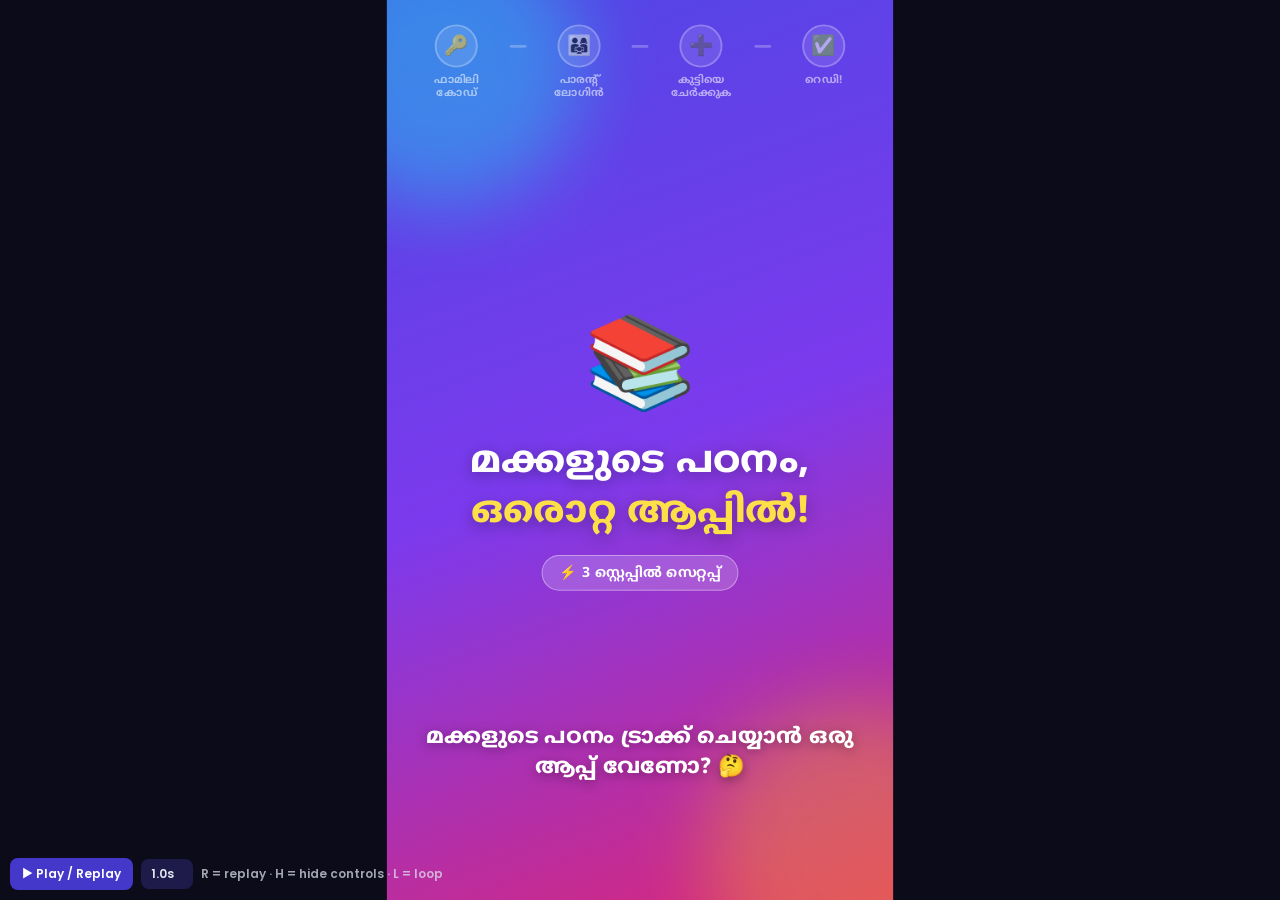
<file: promo-reels/reel-01-family-setup.html>
<!DOCTYPE html>
<html lang="ml">
<head>
<meta charset="UTF-8" />
<meta name="viewport" content="width=device-width, initial-scale=1" />
<title>Reel 01 – Family Setup Workflow (15s, 9:16)</title>
<link rel="preconnect" href="https://fonts.googleapis.com" />
<link href="https://fonts.googleapis.com/css2?family=Noto+Sans+Malayalam:wght@500;700;800&family=Poppins:wght@500;600;700;800&display=swap" rel="stylesheet" />
<style>
  * { box-sizing: border-box; margin: 0; padding: 0; }
  html, body { width: 100%; height: 100%; background: #0b0b1a; overflow: hidden; }
  body { font-family: 'Poppins', 'Noto Sans Malayalam', 'Nirmala UI', system-ui, sans-serif; }
  .ml { font-family: 'Noto Sans Malayalam', 'Nirmala UI', 'Poppins', sans-serif; }

  #wrap { position: fixed; inset: 0; display: flex; align-items: center; justify-content: center; }
  #stage {
    width: 540px; height: 960px; position: relative; overflow: hidden; flex: none;
    background: linear-gradient(160deg, #4f46e5 0%, #7c3aed 50%, #db2777 100%);
    transform-origin: center center;
  }
  .blob { position: absolute; border-radius: 50%; filter: blur(40px); opacity: .45; }
  .b1 { width: 300px; height: 300px; background: #22d3ee; top: -80px; left: -90px; animation: drift 6s ease-in-out infinite alternate; }
  .b2 { width: 320px; height: 320px; background: #facc15; bottom: -110px; right: -120px; opacity: .3; animation: drift 7s ease-in-out infinite alternate-reverse; }
  @keyframes drift { to { transform: translate(40px, 30px) scale(1.1); } }

  /* ---------- Workflow strip ---------- */
  #flow { position: absolute; top: 26px; left: 18px; right: 18px; display: flex; align-items: flex-start; z-index: 5; }
  .fs { flex: 1; text-align: center; color: #fff; opacity: 0; transform: translateY(-14px); transition: opacity .4s, transform .4s; }
  #flow.show .fs { opacity: .55; transform: none; }
  #flow.show .fs:nth-child(3) { transition-delay: .15s; }
  #flow.show .fs:nth-child(5) { transition-delay: .3s; }
  #flow.show .fs:nth-child(7) { transition-delay: .45s; }
  .fs .dot { width: 46px; height: 46px; margin: 0 auto 6px; border-radius: 50%; background: rgba(255,255,255,.2);
    border: 2px solid rgba(255,255,255,.5); display: flex; align-items: center; justify-content: center; font-size: 21px; transition: all .35s; }
  .fs .lb { font-size: 11.5px; font-weight: 700; line-height: 1.25; }
  #flow.show .fs.on { opacity: 1; }
  .fs.on .dot { background: #fff; border-color: #fff; transform: scale(1.18); box-shadow: 0 0 0 6px rgba(255,255,255,.25), 0 0 24px rgba(255,255,255,.7); }
  #flow.show .fs.done { opacity: .95; }
  .fs.done .dot { background: #22c55e; border-color: #bbf7d0; }
  .ln { flex: 0 0 18px; height: 3px; margin-top: 22px; background: rgba(255,255,255,.25); border-radius: 3px; transition: background .4s; }
  .ln.on { background: #fff; }

  /* ---------- Phone ---------- */
  #phone { position: absolute; left: 50%; top: 126px; width: 318px; height: 620px; margin-left: -159px;
    background: #0f0f17; border-radius: 46px; padding: 10px; z-index: 4;
    box-shadow: 0 30px 60px rgba(0,0,0,.45), inset 0 0 0 2px #2a2a3a;
    opacity: 0; transform: translateY(60px) scale(.92); transition: opacity .5s, transform .6s cubic-bezier(.34,1.4,.64,1); }
  #phone.show { opacity: 1; transform: none; }
  .notch { position: absolute; top: 18px; left: 50%; width: 92px; height: 24px; margin-left: -46px; background: #0f0f17; border-radius: 20px; z-index: 30; }
  #screen { position: relative; width: 100%; height: 100%; border-radius: 36px; background: #f4f6fb; overflow: hidden; }

  .scr { position: absolute; inset: 0; padding: 48px 15px 15px; opacity: 0; transform: translateX(40px); transition: opacity .4s, transform .4s; }
  .scr.show { opacity: 1; transform: none; }
  .scr.out { opacity: 0; transform: translateX(-40px); }

  .app-h { text-align: center; margin-bottom: 10px; }
  .logo { font-weight: 800; color: #3730a3; font-size: 16px; }
  .sub { font-size: 9.5px; color: #64748b; margin-top: 2px; }
  .tabs { display: flex; background: #e2e8f0; border-radius: 10px; padding: 3px; margin-bottom: 12px; }
  .tab { flex: 1; text-align: center; padding: 7px 0; font-size: 11.5px; border-radius: 8px; color: #475569; font-weight: 600; }
  .tab.on { background: #fff; color: #4338ca; box-shadow: 0 1px 4px rgba(0,0,0,.08); }
  .card { background: #fff; border-radius: 16px; padding: 14px; box-shadow: 0 4px 16px rgba(15,23,42,.08); }
  .lbl { font-size: 12px; font-weight: 700; color: #0f172a; margin-bottom: 8px; }
  .hint-s { font-size: 9.5px; color: #64748b; margin-top: 6px; text-align: center; }
  .input { height: 48px; border: 2px solid #c7d2fe; border-radius: 12px; display: flex; align-items: center; justify-content: center;
    font-size: 22px; letter-spacing: 4px; font-weight: 800; color: #1e1b4b; background: #f8fafc; transition: all .2s; }
  .input.focus, .fi.focus { border-color: #4f46e5 !important; box-shadow: 0 0 0 4px rgba(79,70,229,.16); }
  .caret { display: none; width: 2px; height: 24px; background: #4f46e5; margin-left: 3px; animation: blink 1s steps(1) infinite; }
  .focus .caret { display: inline-block; }
  @keyframes blink { 50% { opacity: 0; } }
  .ph { color: #94a3b8; font-weight: 500; font-size: 13px; letter-spacing: 0; }
  .btn { margin-top: 12px; height: 44px; border-radius: 12px; background: #4338ca; color: #fff; font-weight: 700; font-size: 13.5px;
    display: flex; align-items: center; justify-content: center; transition: transform .15s, filter .15s; }
  .btn.green { background: #16a34a; }
  .press { transform: scale(.93) !important; filter: brightness(1.2); }

  .fam { background: linear-gradient(90deg, #ecfdf5, #e0f2fe); border: 1px solid #a7f3d0; border-radius: 12px; padding: 10px 12px;
    display: flex; justify-content: space-between; align-items: center; margin-top: 12px; }
  .fam small { display: block; font-size: 8.5px; color: #047857; font-weight: 800; letter-spacing: 1px; }
  .fam b { font-size: 14px; color: #064e3b; }
  .badge { background: #ede9fe; color: #5b21b6; font-size: 10px; font-weight: 800; padding: 4px 9px; border-radius: 20px; border: 1px solid #c4b5fd; }
  .pop { opacity: 0; transform: scale(.7); transition: opacity .35s, transform .45s cubic-bezier(.34,1.7,.64,1); }
  .pop.in { opacity: 1; transform: none; }

  .profiles { display: grid; grid-template-columns: repeat(3, 1fr); gap: 7px; margin: 10px 0 12px; }
  .profiles.two { grid-template-columns: repeat(2, 1fr); }
  .pf { position: relative; background: #fff; border: 2px solid #e2e8f0; border-radius: 13px; padding: 10px 3px 8px; text-align: center; transition: all .25s; }
  .pf .av { font-size: 28px; line-height: 1.1; }
  .pf .nm { font-size: 11px; font-weight: 700; color: #0f172a; margin-top: 3px; }
  .pf .meta { font-size: 8px; color: #475569; background: #f1f5f9; border-radius: 8px; padding: 2px 5px; display: inline-block; margin-top: 3px; }
  .pf.sel { border-color: #4f46e5; background: #eef2ff; box-shadow: 0 0 0 3px rgba(79,70,229,.15); transform: scale(1.04); }
  .pf.new { border-color: #22c55e; background: #f0fdf4; animation: glow 1.1s ease-in-out infinite; }
  .pf .rib { position: absolute; top: -9px; right: -6px; background: #22c55e; color: #fff; font-size: 8.5px; font-weight: 800; padding: 2px 7px; border-radius: 10px; }
  @keyframes glow { 50% { box-shadow: 0 0 0 6px rgba(34,197,94,.25), 0 0 22px rgba(34,197,94,.55); } }

  .pins { display: flex; gap: 14px; justify-content: center; padding: 14px 0; background: #f8fafc; border-radius: 12px; border: 1px solid #e2e8f0; }
  .pd { width: 16px; height: 16px; border-radius: 50%; border: 2px solid #c7d2fe; transition: all .15s; }
  .pd.f { background: #4338ca; border-color: #4338ca; transform: scale(1.15); }

  /* dashboard */
  .topbar { display: flex; justify-content: space-between; align-items: center; margin-bottom: 10px; }
  .topbar b { font-size: 12.5px; color: #1e1b4b; line-height: 1.2; }
  .topbar small { display: block; font-size: 9px; color: #64748b; font-weight: 500; }
  .addbtn { font-size: 11px; font-weight: 700; color: #4338ca; border: 1.5px solid #4338ca; border-radius: 9px; padding: 7px 9px; background: #fff; transition: transform .15s; }
  .kpis { display: grid; grid-template-columns: 1fr 1fr; gap: 8px; }
  .kpi { background: #fff; border-radius: 12px; padding: 10px; box-shadow: 0 2px 8px rgba(15,23,42,.06); border-left: 4px solid #6366f1; }
  .kpi .v { font-size: 19px; font-weight: 800; color: #0f172a; }
  .kpi .k { font-size: 9px; color: #64748b; font-weight: 600; }
  .feed-h { font-size: 11px; font-weight: 700; margin: 12px 0 6px; color: #0f172a; }
  .feed { background: #fff; border-radius: 12px; padding: 9px 10px; display: flex; justify-content: space-between; align-items: center; margin-bottom: 6px; box-shadow: 0 2px 8px rgba(15,23,42,.05); }
  .feed span { font-size: 10.5px; font-weight: 600; color: #334155; }
  .feed i { font-style: normal; font-size: 9.5px; font-weight: 700; color: #fff; background: #16a34a; padding: 4px 8px; border-radius: 8px; }

  #modal { position: absolute; inset: 0; background: rgba(15,23,42,.5); display: flex; align-items: flex-end; opacity: 0; transition: opacity .3s; z-index: 10; }
  #modal.open { opacity: 1; }
  .sheet { width: 100%; background: #fff; border-radius: 22px 22px 0 0; padding: 14px 14px 16px; transform: translateY(100%); transition: transform .4s cubic-bezier(.2,.9,.3,1); }
  #modal.open .sheet { transform: none; }
  .sheet h4 { font-size: 13.5px; color: #1e1b4b; margin-bottom: 9px; }
  .f { margin-bottom: 7px; }
  .f label { display: block; font-size: 9.5px; font-weight: 700; color: #475569; margin-bottom: 3px; }
  .fi { height: 33px; border: 1.5px solid #cbd5e1; border-radius: 9px; padding: 0 10px; display: flex; align-items: center; font-size: 12.5px; font-weight: 600; color: #0f172a; transition: all .2s; }
  .fi .ph { font-size: 11.5px; }
  .chips, .avs { display: flex; gap: 6px; }
  .chip { flex: 1; text-align: center; padding: 7px 2px; border: 1.5px solid #cbd5e1; border-radius: 9px; font-size: 10.5px; font-weight: 700; color: #334155; transition: all .2s; }
  .chip.on { border-color: #16a34a; background: #f0fdf4; color: #166534; box-shadow: 0 0 0 3px rgba(22,163,74,.15); }
  .chip.hint { border-color: #4f46e5; background: #eef2ff; }
  .avo { width: 36px; height: 36px; border-radius: 50%; border: 2px solid #e2e8f0; display: flex; align-items: center; justify-content: center; font-size: 19px; transition: all .2s; }
  .avo.on { border-color: #4f46e5; background: #eef2ff; transform: scale(1.15); }
  .toast { position: absolute; top: 46px; left: 14px; right: 14px; background: #16a34a; color: #fff; border-radius: 12px; padding: 10px 12px; font-size: 12px; font-weight: 700;
    transform: translateY(-160%); transition: transform .4s cubic-bezier(.34,1.5,.64,1); z-index: 20; box-shadow: 0 8px 20px rgba(22,163,74,.35); }
  .toast.in { transform: none; }

  /* tap cursor */
  #finger { position: absolute; left: 150px; top: 640px; width: 34px; height: 34px; margin: -17px 0 0 -17px; z-index: 25; opacity: 0; pointer-events: none;
    transition: left .32s cubic-bezier(.4,0,.2,1), top .32s cubic-bezier(.4,0,.2,1), opacity .25s; }
  #finger .core { position: absolute; inset: 0; border-radius: 50%; background: rgba(255,255,255,.75); border: 3px solid rgba(79,70,229,.95); box-shadow: 0 4px 12px rgba(0,0,0,.3); transition: transform .12s; }
  #finger .ring { position: absolute; inset: 0; border-radius: 50%; border: 3px solid #6366f1; opacity: 0; }
  #finger.tap .core { transform: scale(.75); }
  #finger.tap .ring { animation: ripple .5s ease-out; }
  @keyframes ripple { from { opacity: .9; transform: scale(.6); } to { opacity: 0; transform: scale(2.4); } }

  /* caption */
  #caption { position: absolute; left: 22px; right: 22px; top: 770px; min-height: 140px; z-index: 6; text-align: center; transition: opacity .18s, transform .18s; }
  #caption.swap { opacity: 0; transform: translateY(8px); }
  .cap-step { display: inline-block; font-size: 12px; font-weight: 800; letter-spacing: 2px; color: #1e1b4b; background: #facc15; padding: 4px 12px; border-radius: 20px; margin-bottom: 8px; }
  .cap-step:empty { display: none; }
  .cap-text { color: #fff; font-size: 23px; font-weight: 800; line-height: 1.45; text-shadow: 0 3px 12px rgba(0,0,0,.35); }

  /* overlays */
  .overlay { position: absolute; inset: 0; z-index: 8; display: flex; flex-direction: column; align-items: center; justify-content: center; text-align: center; color: #fff;
    opacity: 0; pointer-events: none; transition: opacity .45s; padding: 0 30px; }
  .overlay.show { opacity: 1; }
  #hook .em { font-size: 96px; animation: bounce 1s ease-in-out infinite; }
  @keyframes bounce { 50% { transform: translateY(-14px) rotate(-6deg); } }
  #hook h1 { font-size: 40px; line-height: 1.35; font-weight: 800; margin-top: 10px; text-shadow: 0 4px 16px rgba(0,0,0,.3); transform: scale(.6); transition: transform .5s cubic-bezier(.34,1.7,.64,1); }
  #hook.show h1 { transform: none; }
  #hook h1 span { color: #fde047; }
  #hook .pill { margin-top: 18px; background: rgba(255,255,255,.18); border: 1px solid rgba(255,255,255,.4); padding: 8px 18px; border-radius: 30px; font-size: 15px; font-weight: 700; }
  #outro { background: linear-gradient(160deg, rgba(79,70,229,.93), rgba(219,39,119,.93)); }
  #outro .box { background: #fff; color: #1e1b4b; border-radius: 26px; padding: 26px 22px; width: 100%; box-shadow: 0 30px 60px rgba(0,0,0,.35); transform: translateY(40px) scale(.9); transition: transform .55s cubic-bezier(.34,1.5,.64,1); }
  #outro.show .box { transform: none; }
  #outro .lg { font-size: 54px; }
  #outro h2 { font-size: 23px; font-weight: 800; margin-top: 4px; }
  #outro .tag { font-size: 13px; color: #64748b; margin-top: 4px; font-weight: 600; }
  #outro .cta { font-size: 26px; font-weight: 800; color: #db2777; margin: 16px 0 10px; }
  #outro .url { display: inline-block; background: #4338ca; color: #fff; padding: 11px 16px; border-radius: 14px; font-size: 15px; font-weight: 700; animation: pulse 1.2s ease-in-out infinite; }
  @keyframes pulse { 50% { transform: scale(1.05); box-shadow: 0 0 0 8px rgba(67,56,202,.2); } }
  #outro .creds { margin-top: 14px; font-size: 12.5px; color: #334155; font-weight: 600; }
  #outro .creds code { background: #ede9fe; color: #5b21b6; padding: 2px 7px; border-radius: 6px; font-weight: 800; }
  #confetti { position: absolute; inset: 0; z-index: 9; pointer-events: none; }

  /* controls (hide with H before recording) */
  #controls { position: fixed; bottom: 10px; left: 10px; z-index: 100; display: flex; gap: 8px; align-items: center; font: 600 12px Poppins, sans-serif; color: #e2e8f0; }
  #controls button { background: #4338ca; color: #fff; border: 0; border-radius: 8px; padding: 7px 12px; font: inherit; cursor: pointer; }
  #controls .k { opacity: .7; }
  #clock { min-width: 52px; background: #1e1b4b; padding: 6px 10px; border-radius: 8px; font-variant-numeric: tabular-nums; }
  body.rec #controls { display: none; }
</style>
</head>
<body>
<div id="controls">
  <button onclick="play()">▶ Play / Replay</button>
  <span id="clock">0.0s</span>
  <span class="k">R = replay · H = hide controls · L = loop</span>
</div>

<div id="wrap"><div id="stage"></div></div>

<template id="tpl">
  <div class="blob b1"></div><div class="blob b2"></div>

  <div id="flow" class="ml">
    <div class="fs" id="fs1"><div class="dot">🔑</div><div class="lb">ഫാമിലി<br>കോഡ്</div></div>
    <div class="ln" id="ln1"></div>
    <div class="fs" id="fs2"><div class="dot">👨‍👩‍👧</div><div class="lb">പാരന്റ്<br>ലോഗിൻ</div></div>
    <div class="ln" id="ln2"></div>
    <div class="fs" id="fs3"><div class="dot">➕</div><div class="lb">കുട്ടിയെ<br>ചേർക്കുക</div></div>
    <div class="ln" id="ln3"></div>
    <div class="fs" id="fs4"><div class="dot">✅</div><div class="lb">റെഡി!</div></div>
  </div>

  <div id="phone"><div class="notch"></div><div id="screen">

    <!-- 1. Family code -->
    <div class="scr" id="sCode">
      <div class="app-h"><div class="logo">📚 Kids Study Tracker</div><div class="sub">Kerala State &amp; CBSE · Study &amp; Rewards Portal</div></div>
      <div class="tabs"><div class="tab on">🔑 Sign In</div><div class="tab">🏡 Register Family</div></div>
      <div class="card">
        <div class="lbl">Enter your Family Code</div>
        <div class="input" id="codeInput"><span id="codeText"><span class="ph">e.g. KIDS101</span></span><span class="caret"></span></div>
        <div class="btn" id="btnCode">Continue →</div>
        <div class="hint-s">🔒 Private workspace for each family</div>
      </div>
      <div class="fam pop" id="famCard"><div><small>FAMILY WORKSPACE</small><b>🏡 Rajeev's Family</b></div><span class="badge">KIDS-101</span></div>
    </div>

    <!-- 2. Parent login -->
    <div class="scr" id="sProfile">
      <div class="fam" style="margin-top:0"><div><small>FAMILY WORKSPACE</small><b>🏡 Rajeev's Family</b></div><span class="badge">KIDS-101</span></div>
      <div class="lbl" style="margin-top:12px">Select Profile to Sign In</div>
      <div class="profiles">
        <div class="pf"><div class="av">👦</div><div class="nm">Arjun</div><div class="meta">Class 7 • Kerala</div></div>
        <div class="pf"><div class="av">👧</div><div class="nm">Meera</div><div class="meta">Class 4 • Kerala</div></div>
        <div class="pf" id="pParent"><div class="av">👨‍👩‍👧</div><div class="nm">Rajeev</div><div class="meta">Parent Admin</div></div>
      </div>
      <div class="lbl">Enter 4-digit PIN for <span id="pinFor">…</span></div>
      <div class="pins"><div class="pd" id="pd0"></div><div class="pd" id="pd1"></div><div class="pd" id="pd2"></div><div class="pd" id="pd3"></div></div>
      <div class="btn" id="btnSignIn">🚀 Sign In</div>
    </div>

    <!-- 3. Parent dashboard + add child -->
    <div class="scr" id="sDash">
      <div class="topbar"><b>Parent Command Center<small>Rajeev's Family</small></b><span class="addbtn" id="btnAdd">➕ Add Child</span></div>
      <div class="kpis">
        <div class="kpi"><div class="v">6</div><div class="k">Tasks Today</div></div>
        <div class="kpi" style="border-color:#16a34a"><div class="v">4</div><div class="k">Approved</div></div>
        <div class="kpi" style="border-color:#f97316"><div class="v">5 🔥</div><div class="k">Best Streak</div></div>
        <div class="kpi" style="border-color:#eab308"><div class="v">120 ⭐</div><div class="k">Points</div></div>
      </div>
      <div class="feed-h">Homework Approval Feed</div>
      <div class="feed"><span>📘 Arjun · Maths</span><i>✅ Approve</i></div>
      <div class="feed"><span>📗 Meera · Malayalam</span><i>✅ Approve</i></div>

      <div id="modal"><div class="sheet">
        <h4>➕ Add Student Profile</h4>
        <div class="f"><label>Full Name</label><div class="fi" id="fName"><span id="fNameText"><span class="ph">e.g. Rahul, Meera</span></span><span class="caret"></span></div></div>
        <div class="f"><label>Class / Standard</label><div class="fi" id="fClass"><span id="fClassText"><span class="ph">Select class ▾</span></span></div></div>
        <div class="f"><label>Curriculum / Syllabus Board</label>
          <div class="chips"><div class="chip" id="chKerala">🌴 Kerala State</div><div class="chip" id="chCBSE">🏛️ CBSE</div></div></div>
        <div class="f"><label>Avatar</label>
          <div class="avs"><div class="avo">👦</div><div class="avo" id="avGirl">👧</div><div class="avo">🧒</div><div class="avo">⭐</div><div class="avo">🚀</div></div></div>
        <div class="f"><label>4-digit PIN</label><div class="fi" id="fPin"><span id="fPinText"><span class="ph">e.g. 1234</span></span><span class="caret"></span></div></div>
        <div class="btn green" id="btnSave" style="margin-top:8px;height:38px">💾 Save Profile</div>
      </div></div>
      <div class="toast" id="toast">✅ Ammu added to Rajeev's Family!</div>
    </div>

    <!-- 4. Ready -->
    <div class="scr" id="sDone">
      <div class="fam" style="margin-top:0"><div><small>FAMILY WORKSPACE</small><b>🏡 Rajeev's Family</b></div><span class="badge">KIDS-101</span></div>
      <div class="lbl" style="margin-top:12px">Select Profile to Sign In</div>
      <div class="profiles two">
        <div class="pf"><div class="av">👦</div><div class="nm">Arjun</div><div class="meta">Class 7 • Kerala</div></div>
        <div class="pf"><div class="av">👧</div><div class="nm">Meera</div><div class="meta">Class 4 • Kerala</div></div>
        <div class="pf new"><span class="rib">NEW ✨</span><div class="av">👧</div><div class="nm">Ammu</div><div class="meta">Class 3 • Kerala</div></div>
        <div class="pf"><div class="av">👨‍👩‍👧</div><div class="nm">Rajeev</div><div class="meta">Parent Admin</div></div>
      </div>
      <div class="btn" style="background:#16a34a">🎉 Ammu can now sign in!</div>
    </div>

    <div id="finger"><div class="ring"></div><div class="core"></div></div>
  </div></div>

  <div id="caption" class="ml"><div class="cap-step" id="capStep"></div><div class="cap-text" id="capText"></div></div>

  <div id="hook" class="overlay ml">
    <div class="em">📚</div>
    <h1>മക്കളുടെ പഠനം,<br><span>ഒരൊറ്റ ആപ്പിൽ!</span></h1>
    <div class="pill">⚡ 3 സ്റ്റെപ്പിൽ സെറ്റപ്പ്</div>
  </div>

  <div id="outro" class="overlay ml">
    <div class="box">
      <div class="lg">📚</div>
      <h2>Kids Study &amp; Rewards Tracker</h2>
      <div class="tag">🌴 Kerala State &amp; 🏛️ CBSE · Classes 1–10</div>
      <div class="cta">ഇന്നുതന്നെ ട്രൈ ചെയ്യൂ! 👇</div>
      <div class="url">🔗 kids-study-tracker-demo.web.app</div>
      <div class="creds">Family Code <code>KIDS101</code> · Parent PIN <code>9999</code></div>
    </div>
  </div>

  <canvas id="confetti" width="540" height="960"></canvas>
</template>

<script>
  const W = 540, H = 960, DURATION = 15000;
  const stage = document.getElementById('stage');
  const $ = id => document.getElementById(id);
  let scale = 1, timers = [], t0 = 0, loop = false, rafClock = 0, confettiRaf = 0;

  function fit() {
    scale = Math.min(innerWidth / W, innerHeight / H);
    stage.style.transform = `scale(${scale})`;
  }
  addEventListener('resize', fit); fit();

  const at = (ms, fn) => timers.push(setTimeout(fn, ms));

  function reset() {
    timers.forEach(clearTimeout); timers = [];
    cancelAnimationFrame(confettiRaf);
    stage.innerHTML = $('tpl').innerHTML;
  }

  // position relative to #screen, unaffected by transforms/scale
  function posIn(el, anc) {
    let x = 0, y = 0, n = el;
    while (n && n !== anc) { x += n.offsetLeft; y += n.offsetTop; n = n.offsetParent; }
    return { x: x + el.offsetWidth / 2, y: y + el.offsetHeight / 2 };
  }
  function moveTo(id) {
    const f = $('finger'), p = posIn($(id), $('screen'));
    f.style.left = p.x + 'px'; f.style.top = p.y + 'px'; f.style.opacity = 1;
  }
  function tap() {
    const f = $('finger'); f.classList.remove('tap'); void f.offsetWidth; f.classList.add('tap');
  }
  function press(id) { const e = $(id); e.classList.add('press'); setTimeout(() => e.classList.remove('press'), 180); }
  function hideFinger() { $('finger').style.opacity = 0; }

  function showScreen(id) {
    document.querySelectorAll('.scr').forEach(s => {
      if (s.id === id) { s.classList.remove('out'); s.classList.add('show'); }
      else if (s.classList.contains('show')) { s.classList.remove('show'); s.classList.add('out'); }
    });
  }
  function flow(n) {
    for (let i = 1; i <= 4; i++) {
      $('fs' + i).classList.toggle('on', i === n);
      $('fs' + i).classList.toggle('done', i < n);
      if (i < 4) $('ln' + i).classList.toggle('on', i < n);
    }
  }
  function setCap(step, text) {
    const c = $('caption'); c.classList.add('swap');
    setTimeout(() => { $('capStep').textContent = step; $('capText').textContent = text; c.classList.remove('swap'); }, 170);
  }
  function type(id, text, start, step) {
    [...text].forEach((_, i) => at(start + i * step, () => { $(id).textContent = text.slice(0, i + 1); }));
  }

  function confetti() {
    const cv = $('confetti'), ctx = cv.getContext('2d');
    const colors = ['#facc15', '#22c55e', '#38bdf8', '#f472b6', '#a78bfa', '#fb923c', '#ffffff'];
    const ps = Array.from({ length: 170 }, () => ({
      x: W / 2 + (Math.random() - .5) * 80, y: 420,
      vx: (Math.random() - .5) * 14, vy: -Math.random() * 15 - 5,
      s: Math.random() * 7 + 4, r: Math.random() * 6, vr: (Math.random() - .5) * .3,
      c: colors[(Math.random() * colors.length) | 0]
    }));
    const start = performance.now();
    (function frame(now) {
      ctx.clearRect(0, 0, W, H);
      ps.forEach(p => {
        p.vy += .38; p.vx *= .99; p.x += p.vx; p.y += p.vy; p.r += p.vr;
        ctx.save(); ctx.translate(p.x, p.y); ctx.rotate(p.r); ctx.fillStyle = p.c;
        ctx.fillRect(-p.s / 2, -p.s / 4, p.s, p.s / 2); ctx.restore();
      });
      if (now - start < 3200) confettiRaf = requestAnimationFrame(frame); else ctx.clearRect(0, 0, W, H);
    })(start);
  }

  function clock() {
    const t = Math.min((performance.now() - t0) / 1000, DURATION / 1000);
    const c = document.getElementById('clock'); if (c) c.textContent = t.toFixed(1) + 's';
    if (t < DURATION / 1000) rafClock = requestAnimationFrame(clock);
  }

  function play() {
    reset(); t0 = performance.now(); cancelAnimationFrame(rafClock); clock();

    /* 0.0 – 2.5s : HOOK */
    at(30, () => { $('hook').classList.add('show'); setCap('', 'മക്കളുടെ പഠനം ട്രാക്ക് ചെയ്യാൻ ഒരു ആപ്പ് വേണോ? 🤔'); });
    at(800, () => $('flow').classList.add('show'));

    /* 2.5 – 5.5s : STEP 1 – Family code */
    at(2500, () => {
      $('hook').classList.remove('show'); $('phone').classList.add('show');
      showScreen('sCode'); flow(1); setCap('STEP 1', 'ആദ്യം ഫാമിലി കോഡ് നൽകുക 🔑');
    });
    at(2950, () => moveTo('codeInput'));
    at(3250, () => { tap(); $('codeInput').classList.add('focus'); $('codeText').textContent = ''; });
    type('codeText', 'KIDS101', 3400, 130);
    at(4300, () => { $('codeInput').classList.remove('focus'); moveTo('btnCode'); });
    at(4650, () => { tap(); press('btnCode'); });
    at(4800, () => $('famCard').classList.add('in'));

    /* 5.5 – 8.0s : STEP 2 – Parent login */
    at(5500, () => { showScreen('sProfile'); flow(2); setCap('STEP 2', 'പാരന്റ് പ്രൊഫൈൽ എടുത്ത് PIN നൽകുക 👨‍👩‍👧'); });
    at(5950, () => moveTo('pParent'));
    at(6250, () => { tap(); $('pParent').classList.add('sel'); $('pinFor').textContent = 'Rajeev'; $('btnSignIn').textContent = '🚀 Sign In as Rajeev'; });
    [0, 1, 2, 3].forEach(i => at(6500 + i * 140, () => $('pd' + i).classList.add('f')));
    at(7100, () => moveTo('btnSignIn'));
    at(7450, () => { tap(); press('btnSignIn'); });

    /* 8.0 – 12.0s : STEP 3 – Add child */
    at(8000, () => { showScreen('sDash'); flow(3); setCap('STEP 3', 'കുട്ടിയുടെ പേരും ക്ലാസും നൽകി, Kerala / CBSE സിലബസ് തിരഞ്ഞെടുക്കാം ➕'); });
    at(8400, () => moveTo('btnAdd'));
    at(8650, () => { tap(); press('btnAdd'); $('modal').classList.add('open'); });
    at(9050, () => moveTo('fName'));
    at(9250, () => { tap(); $('fName').classList.add('focus'); $('fNameText').textContent = ''; });
    type('fNameText', 'Ammu', 9330, 100);
    at(9750, () => { $('fName').classList.remove('focus'); moveTo('fClass'); });
    at(9980, () => { tap(); $('fClassText').textContent = 'Class 3'; });
    at(10120, () => { moveTo('chCBSE'); $('chCBSE').classList.add('hint'); });
    at(10380, () => { $('chCBSE').classList.remove('hint'); moveTo('chKerala'); });
    at(10600, () => { tap(); $('chKerala').classList.add('on'); });
    at(10720, () => moveTo('avGirl'));
    at(10930, () => { tap(); $('avGirl').classList.add('on'); });
    at(11040, () => moveTo('fPin'));
    at(11250, () => { tap(); $('fPinText').textContent = ''; });
    type('fPinText', '••••', 11300, 60);
    at(11500, () => moveTo('btnSave'));
    at(11720, () => { tap(); press('btnSave'); });
    at(11850, () => { $('modal').classList.remove('open'); $('toast').classList.add('in'); hideFinger(); });

    /* 12.2 – 13.8s : STEP 4 – Ready */
    at(12200, () => { showScreen('sDone'); flow(4); setCap('READY ✅', 'റെഡി! കുട്ടിക്ക് ഇനി സ്വന്തം PIN കൊണ്ട് ലോഗിൻ ചെയ്യാം 🎉'); confetti(); });

    /* 13.8 – 15.0s : CTA */
    at(13800, () => { $('outro').classList.add('show'); setCap('', ''); });
    at(DURATION + 600, () => { if (loop) play(); });
  }

  addEventListener('keydown', e => {
    const k = e.key.toLowerCase();
    if (k === 'r' || k === ' ') { e.preventDefault(); play(); }
    if (k === 'h') document.body.classList.toggle('rec');
    if (k === 'l') { loop = !loop; }
  });

  reset();
  setTimeout(play, 700);
</script>
</body>
</html>
</file>
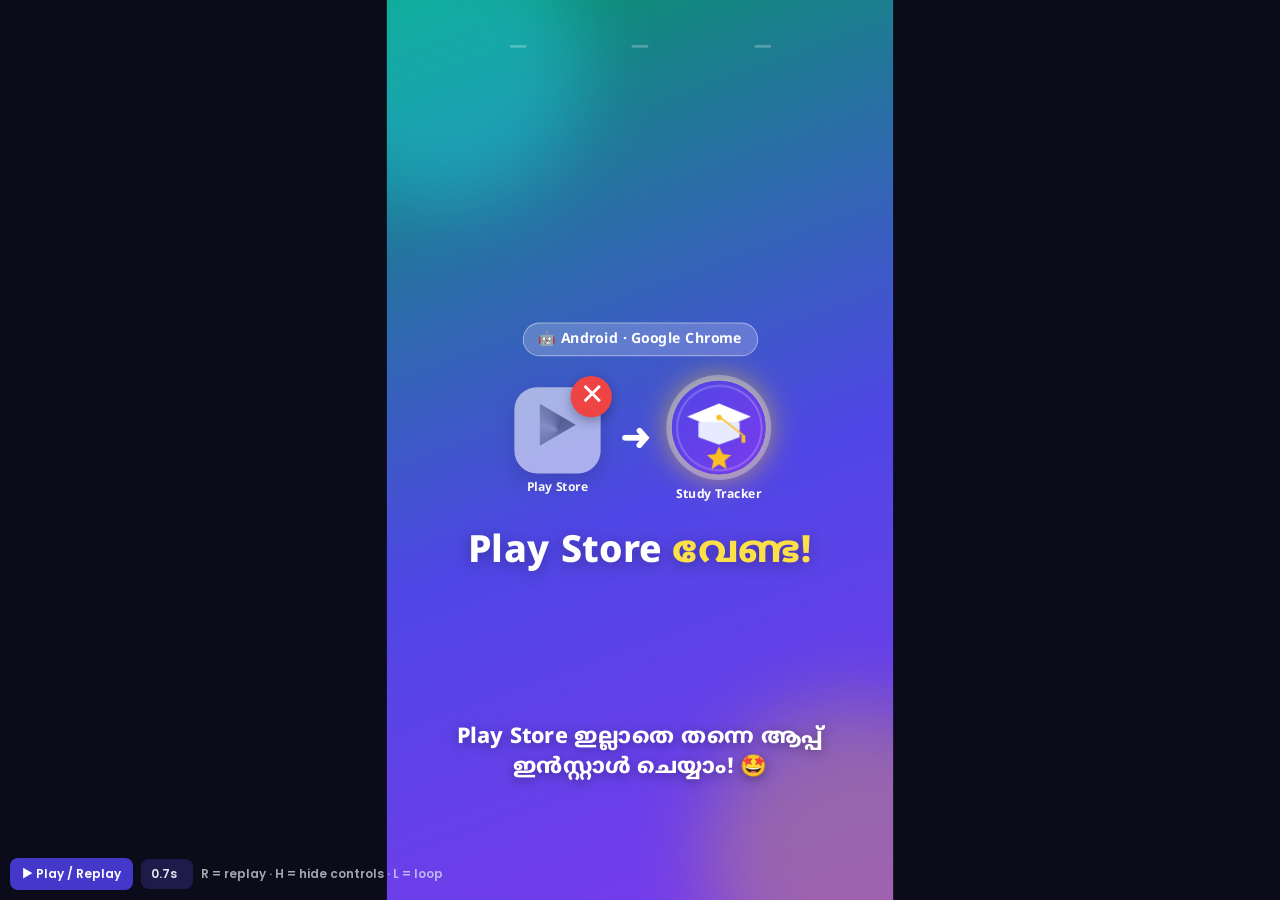
<file: promo-reels/reel-02a-install-android.html>
<!DOCTYPE html>
<html lang="ml">
<head>
<meta charset="UTF-8" />
<meta name="viewport" content="width=device-width, initial-scale=1" />
<title>Reel 02A – Install on Android (Chrome) · 15s 9:16</title>
<link href="https://fonts.googleapis.com/css2?family=Noto+Sans+Malayalam:wght@500;700;800&family=Poppins:wght@400;500;600;700;800&display=swap" rel="stylesheet" />
<style>
  * { box-sizing: border-box; margin: 0; padding: 0; }
  html, body { width: 100%; height: 100%; background: #0b0b1a; overflow: hidden; }
  body { font-family: 'Poppins', 'Noto Sans Malayalam', 'Nirmala UI', system-ui, sans-serif; }
  .ml { font-family: 'Noto Sans Malayalam', 'Nirmala UI', 'Poppins', sans-serif; }
  #wrap { position: fixed; inset: 0; display: flex; align-items: center; justify-content: center; }
  #stage { width: 540px; height: 960px; position: relative; overflow: hidden; flex: none; transform-origin: center;
    background: linear-gradient(160deg, #059669 0%, #4f46e5 55%, #7c3aed 100%); }
  .blob { position: absolute; border-radius: 50%; filter: blur(40px); opacity: .4; }
  .b1 { width: 300px; height: 300px; background: #22d3ee; top: -80px; left: -90px; animation: drift 6s ease-in-out infinite alternate; }
  .b2 { width: 320px; height: 320px; background: #facc15; bottom: -110px; right: -120px; opacity: .28; animation: drift 7s ease-in-out infinite alternate-reverse; }
  @keyframes drift { to { transform: translate(40px, 30px) scale(1.1); } }

  /* workflow strip */
  #flow { position: absolute; top: 26px; left: 18px; right: 18px; display: flex; align-items: flex-start; z-index: 5; }
  .fs { flex: 1; text-align: center; color: #fff; opacity: 0; transform: translateY(-14px); transition: opacity .4s, transform .4s; }
  #flow.show .fs { opacity: .55; transform: none; }
  #flow.show .fs:nth-child(3) { transition-delay: .15s; } #flow.show .fs:nth-child(5) { transition-delay: .3s; } #flow.show .fs:nth-child(7) { transition-delay: .45s; }
  .fs .dot { width: 46px; height: 46px; margin: 0 auto 6px; border-radius: 50%; background: rgba(255,255,255,.2); border: 2px solid rgba(255,255,255,.5);
    display: flex; align-items: center; justify-content: center; font-size: 20px; font-weight: 800; transition: all .35s; }
  .fs .lb { font-size: 11.5px; font-weight: 700; line-height: 1.25; }
  #flow.show .fs.on { opacity: 1; } #flow.show .fs.done { opacity: .95; }
  .fs.on .dot { background: #fff; color: #1e1b4b; border-color: #fff; transform: scale(1.18); box-shadow: 0 0 0 6px rgba(255,255,255,.25), 0 0 24px rgba(255,255,255,.7); }
  .fs.done .dot { background: #22c55e; border-color: #bbf7d0; }
  .ln { flex: 0 0 18px; height: 3px; margin-top: 22px; background: rgba(255,255,255,.25); border-radius: 3px; transition: background .4s; }
  .ln.on { background: #fff; }

  /* phone */
  #phone { position: absolute; left: 50%; top: 126px; width: 318px; height: 620px; margin-left: -159px; background: #0f0f17; border-radius: 40px; padding: 10px; z-index: 4;
    box-shadow: 0 30px 60px rgba(0,0,0,.45), inset 0 0 0 2px #2a2a3a; opacity: 0; transform: translateY(60px) scale(.92);
    transition: opacity .5s, transform .6s cubic-bezier(.34,1.4,.64,1); }
  #phone.show { opacity: 1; transform: none; }
  .punch { position: absolute; top: 19px; left: 50%; width: 12px; height: 12px; margin-left: -6px; background: #000; border-radius: 50%; z-index: 40; }
  #screen { position: relative; width: 100%; height: 100%; border-radius: 30px; background: #000; overflow: hidden; }
  .sbar { position: absolute; top: 0; left: 0; right: 0; height: 28px; padding: 0 18px; display: flex; justify-content: space-between; align-items: center;
    font-size: 10.5px; font-weight: 600; z-index: 30; color: #fff; transition: color .3s, background .3s; }
  .sbar.dark { color: #202124; background: #f1f3f4; }
  .sbar.app { color: #fff; background: #4f46e5; }
  .layer { position: absolute; inset: 0; opacity: 0; transform: scale(.94); transition: opacity .35s, transform .35s; pointer-events: none; }
  .layer.show { opacity: 1; transform: none; }

  /* android home */
  .wall { position: absolute; inset: 0; background: radial-gradient(circle at 20% 15%, #60a5fa 0, transparent 45%), radial-gradient(circle at 85% 70%, #f472b6 0, transparent 45%), linear-gradient(170deg, #1e3a8a, #6d28d9); }
  .clockw { position: absolute; top: 46px; left: 0; right: 0; text-align: center; color: #fff; font-size: 46px; font-weight: 300; line-height: 1; }
  .clockw small { display: block; font-size: 11px; font-weight: 500; margin-top: 6px; opacity: .9; }
  .grid { position: absolute; top: 160px; left: 14px; right: 14px; display: grid; grid-template-columns: repeat(4, 1fr); gap: 18px 6px; }
  .app { text-align: center; position: relative; }
  .ic { width: 50px; height: 50px; margin: 0 auto; border-radius: 50%; display: flex; align-items: center; justify-content: center; font-size: 23px;
    background: #fff; box-shadow: 0 4px 10px rgba(0,0,0,.25); position: relative; overflow: hidden; }
  .ic img { width: 100%; height: 100%; display: block; }
  .app span { display: block; font-size: 9.5px; color: #fff; margin-top: 5px; text-shadow: 0 1px 3px rgba(0,0,0,.5); font-weight: 500; }
  .chrome { background: conic-gradient(from -60deg, #ea4335 0 120deg, #fbbc05 0 240deg, #34a853 0); }
  .chrome::after { content: ''; position: absolute; inset: 30%; border-radius: 50%; background: #4285f4; box-shadow: 0 0 0 3.5px #fff; }
  .gsearch { position: absolute; left: 16px; right: 16px; bottom: 96px; height: 40px; border-radius: 22px; background: rgba(255,255,255,.92); display: flex; align-items: center;
    padding: 0 14px; gap: 10px; font-size: 11px; color: #5f6368; }
  .gsearch b { font-size: 17px; background: linear-gradient(90deg, #4285f4, #ea4335, #fbbc05, #34a853); -webkit-background-clip: text; background-clip: text; color: transparent; }
  .dock { position: absolute; left: 22px; right: 22px; bottom: 24px; display: flex; justify-content: space-between; }
  #newApp { opacity: 0; transform: scale(0); transition: opacity .3s, transform .55s cubic-bezier(.34,1.8,.64,1); }
  #newApp.in { opacity: 1; transform: none; }
  #newApp.in .ic { animation: glowI 1.1s ease-in-out infinite; overflow: visible; }
  #newApp .ic img { border-radius: 50%; }
  @keyframes glowI { 50% { box-shadow: 0 0 0 6px rgba(250,204,21,.45), 0 0 24px rgba(250,204,21,.8); } }
  .spark { position: absolute; top: -8px; right: -2px; font-size: 16px; animation: tw 0.9s ease-in-out infinite; }
  @keyframes tw { 50% { transform: scale(1.4) rotate(20deg); } }

  /* chrome browser */
  #browser { background: #fff; }
  .ctop { position: absolute; top: 28px; left: 0; right: 0; height: 46px; background: #f1f3f4; display: flex; align-items: center; gap: 6px; padding: 0 8px; }
  .cbtn { width: 28px; height: 28px; display: flex; align-items: center; justify-content: center; font-size: 17px; color: #3c4043; border-radius: 50%; transition: background .15s; font-weight: 700; }
  .url { flex: 1; height: 32px; border-radius: 18px; background: #fff; border: 1.5px solid transparent; display: flex; align-items: center; padding: 0 10px; font-size: 10.5px; color: #202124; gap: 5px; white-space: nowrap; overflow: hidden; transition: border-color .2s; }
  .url.focus { border-color: #1a73e8; }
  .tabsn { width: 18px; height: 18px; border: 2px solid #3c4043; border-radius: 4px; font-size: 9px; font-weight: 800; display: flex; align-items: center; justify-content: center; color: #3c4043; }
  .ph { color: #80868b; }
  .caret { display: none; width: 1.5px; height: 14px; background: #1a73e8; animation: blink 1s steps(1) infinite; }
  .focus .caret { display: inline-block; }
  @keyframes blink { 50% { opacity: 0; } }
  .prog { position: absolute; top: 74px; left: 0; height: 3px; width: 0; background: #1a73e8; transition: width .45s ease-out; z-index: 3; }
  .page { position: absolute; top: 74px; left: 0; right: 0; bottom: 0; overflow: hidden; background: #f4f6fb; }
  #ntp { position: absolute; inset: 0; background: #fff; display: flex; flex-direction: column; align-items: center; padding-top: 70px; transition: opacity .3s; }
  #ntp .glogo { font-size: 38px; font-weight: 600; letter-spacing: -1px; }
  #ntp .sbox { margin-top: 18px; width: 240px; height: 40px; border-radius: 22px; box-shadow: 0 1px 6px rgba(32,33,36,.28); display: flex; align-items: center; padding: 0 14px; font-size: 11px; color: #80868b; }
  .tiles { display: grid; grid-template-columns: repeat(4, 1fr); gap: 14px; margin-top: 26px; }
  .tile { width: 44px; height: 44px; border-radius: 50%; background: #f1f3f4; display: flex; align-items: center; justify-content: center; font-size: 18px; }
  #site { position: absolute; inset: 0; opacity: 0; transition: opacity .35s; }
  #site.in { opacity: 1; }

  /* mini site (same look as real app) */
  .mini { padding: 14px 14px; }
  .app-h { text-align: center; margin-bottom: 9px; }
  .logo { font-weight: 800; color: #3730a3; font-size: 15px; }
  .sub { font-size: 9px; color: #64748b; margin-top: 2px; }
  .tabs { display: flex; background: #e2e8f0; border-radius: 10px; padding: 3px; margin-bottom: 10px; }
  .tab { flex: 1; text-align: center; padding: 6px 0; font-size: 10.5px; border-radius: 8px; color: #475569; font-weight: 600; }
  .tab.on { background: #fff; color: #4338ca; }
  .card { background: #fff; border-radius: 14px; padding: 12px; box-shadow: 0 4px 14px rgba(15,23,42,.08); }
  .fam { background: linear-gradient(90deg, #ecfdf5, #e0f2fe); border: 1px solid #a7f3d0; border-radius: 11px; padding: 8px 10px; display: flex; justify-content: space-between; align-items: center; }
  .fam small { display: block; font-size: 8px; color: #047857; font-weight: 800; letter-spacing: 1px; }
  .fam b { font-size: 12.5px; color: #064e3b; }
  .badge { background: #ede9fe; color: #5b21b6; font-size: 9px; font-weight: 800; padding: 3px 8px; border-radius: 20px; border: 1px solid #c4b5fd; }
  .lbl { font-size: 11px; font-weight: 700; color: #0f172a; margin: 10px 0 7px; }
  .profiles { display: grid; grid-template-columns: repeat(3, 1fr); gap: 6px; }
  .pf { background: #fff; border: 2px solid #e2e8f0; border-radius: 12px; padding: 8px 2px 7px; text-align: center; }
  .pf .av { font-size: 24px; line-height: 1.1; } .pf .nm { font-size: 10px; font-weight: 700; color: #0f172a; margin-top: 2px; }
  .pf .meta { font-size: 7.5px; color: #475569; background: #f1f5f9; border-radius: 8px; padding: 1px 4px; display: inline-block; margin-top: 2px; }
  .pf.sel { border-color: #4f46e5; background: #eef2ff; }
  .pins { display: flex; gap: 12px; justify-content: center; padding: 11px 0; background: #f8fafc; border-radius: 10px; border: 1px solid #e2e8f0; margin-top: 10px; }
  .pd { width: 13px; height: 13px; border-radius: 50%; border: 2px solid #c7d2fe; }
  .sbtn { margin-top: 10px; height: 38px; border-radius: 11px; background: #4338ca; color: #fff; font-weight: 700; font-size: 12px; display: flex; align-items: center; justify-content: center; }

  /* chrome menu */
  #menu { position: absolute; top: 32px; right: 4px; width: 188px; background: #fff; border-radius: 12px; box-shadow: 0 8px 28px rgba(0,0,0,.28); padding: 4px 0 6px;
    transform-origin: top right; transform: scale(.3); opacity: 0; transition: transform .22s, opacity .22s; z-index: 12; }
  #menu.open { transform: none; opacity: 1; }
  .mic { display: flex; justify-content: space-around; padding: 6px 4px 8px; border-bottom: 1px solid #eee; font-size: 14px; color: #3c4043; }
  .mi { height: 29px; padding: 0 14px; display: flex; align-items: center; gap: 9px; font-size: 11px; color: #202124; }
  .mi i { font-style: normal; width: 14px; text-align: center; color: #5f6368; font-size: 12px; }
  .mi.hl { background: #e8f0fe; color: #1a73e8; font-weight: 700; animation: hlp .7s ease-in-out infinite; }
  @keyframes hlp { 50% { background: #d2e3fc; } }

  /* install dialog */
  #dlg { position: absolute; inset: 0; background: rgba(0,0,0,.45); display: flex; align-items: center; justify-content: center; opacity: 0; transition: opacity .25s; z-index: 13; }
  #dlg.open { opacity: 1; }
  .dbox { width: 252px; background: #fff; border-radius: 24px; padding: 20px 18px 16px; transform: scale(.85); transition: transform .3s cubic-bezier(.34,1.5,.64,1); }
  #dlg.open .dbox { transform: none; }
  .dbox h5 { font-size: 16px; font-weight: 600; color: #202124; margin-bottom: 14px; }
  .drow { display: flex; gap: 12px; align-items: center; }
  .drow img { width: 44px; height: 44px; border-radius: 10px; }
  .drow b { display: block; font-size: 13px; color: #202124; } .drow small { font-size: 9.5px; color: #5f6368; }
  .dact { display: flex; justify-content: flex-end; gap: 8px; margin-top: 20px; align-items: center; }
  .dact span { font-size: 12px; font-weight: 600; color: #1a73e8; padding: 8px 12px; }
  #btnInstall { background: #1a73e8; color: #fff; border-radius: 20px; padding: 8px 20px; transition: transform .15s; }
  .snack { position: absolute; left: 10px; right: 10px; bottom: 14px; background: #323232; color: #fff; font-size: 11px; padding: 12px 14px; border-radius: 8px;
    display: flex; justify-content: space-between; transform: translateY(160%); transition: transform .35s; z-index: 14; }
  .snack.in { transform: none; } .snack b { color: #8ab4f8; }

  /* splash + app */
  #splash { background: #4f46e5; display: flex; flex-direction: column; align-items: center; justify-content: center; color: #fff; }
  #splash img { width: 92px; height: 92px; border-radius: 50%; box-shadow: 0 10px 30px rgba(0,0,0,.3); animation: zoomIn .5s cubic-bezier(.34,1.6,.64,1); }
  #splash b { margin-top: 14px; font-size: 16px; }
  @keyframes zoomIn { from { transform: scale(.4); opacity: 0; } }
  #appL { background: #f4f6fb; }
  #appL .mini { padding-top: 40px; }

  .press { transform: scale(.9) !important; filter: brightness(1.15); }
  .tapbg { background: rgba(60,64,67,.15) !important; }

  /* tap cursor */
  #finger { position: absolute; left: 150px; top: 640px; width: 34px; height: 34px; margin: -17px 0 0 -17px; z-index: 35; opacity: 0; pointer-events: none;
    transition: left .32s cubic-bezier(.4,0,.2,1), top .32s cubic-bezier(.4,0,.2,1), opacity .25s; }
  #finger .core { position: absolute; inset: 0; border-radius: 50%; background: rgba(255,255,255,.75); border: 3px solid rgba(79,70,229,.95); box-shadow: 0 4px 12px rgba(0,0,0,.3); transition: transform .12s; }
  #finger .ring { position: absolute; inset: 0; border-radius: 50%; border: 3px solid #6366f1; opacity: 0; }
  #finger.tap .core { transform: scale(.75); } #finger.tap .ring { animation: ripple .5s ease-out; }
  @keyframes ripple { from { opacity: .9; transform: scale(.6); } to { opacity: 0; transform: scale(2.4); } }

  /* caption */
  #caption { position: absolute; left: 22px; right: 22px; top: 770px; min-height: 140px; z-index: 6; text-align: center; transition: opacity .18s, transform .18s; }
  #caption.swap { opacity: 0; transform: translateY(8px); }
  .cap-step { display: inline-block; font-size: 12px; font-weight: 800; letter-spacing: 2px; color: #1e1b4b; background: #facc15; padding: 4px 12px; border-radius: 20px; margin-bottom: 8px; }
  .cap-step:empty { display: none; }
  .cap-text { color: #fff; font-size: 23px; font-weight: 800; line-height: 1.45; text-shadow: 0 3px 12px rgba(0,0,0,.35); }

  /* overlays */
  .overlay { position: absolute; inset: 0; z-index: 8; display: flex; flex-direction: column; align-items: center; justify-content: center; text-align: center; color: #fff;
    opacity: 0; pointer-events: none; transition: opacity .45s; padding: 0 30px; }
  .overlay.show { opacity: 1; }
  .platform { background: rgba(255,255,255,.2); border: 1px solid rgba(255,255,255,.45); padding: 7px 16px; border-radius: 30px; font-size: 15px; font-weight: 700; margin-bottom: 26px; }
  .hrow { display: flex; align-items: center; gap: 22px; }
  .store { position: relative; text-align: center; }
  .sic { width: 92px; height: 92px; border-radius: 24px; background: #fff; display: flex; align-items: center; justify-content: center; font-size: 46px; box-shadow: 0 10px 24px rgba(0,0,0,.25); }
  .sic.play span { background: conic-gradient(from 200deg, #34a853, #fbbc05, #ea4335, #4285f4, #34a853); -webkit-background-clip: text; background-clip: text; color: transparent; font-size: 54px; }
  .store small, .ours small { display: block; margin-top: 8px; font-size: 13px; font-weight: 700; }
  .x { position: absolute; top: -12px; right: -12px; width: 44px; height: 44px; border-radius: 50%; background: #ef4444; color: #fff; font-size: 24px; font-weight: 800;
    display: flex; align-items: center; justify-content: center; transform: scale(0); box-shadow: 0 4px 12px rgba(0,0,0,.3); }
  #hook.show .x { animation: popX .4s .6s cubic-bezier(.34,1.8,.64,1) forwards; }
  #hook.show .sic.play { animation: fadeS .4s .8s forwards; }
  @keyframes popX { to { transform: scale(1); } }
  @keyframes fadeS { to { filter: grayscale(1); opacity: .55; } }
  .harrow { font-size: 34px; opacity: 0; } #hook.show .harrow { animation: fadeIn .3s 1s forwards; }
  .ours { opacity: 0; transform: scale(.4); text-align: center; } #hook.show .ours { animation: popO .5s 1.1s cubic-bezier(.34,1.7,.64,1) forwards; }
  .ours img { width: 100px; height: 100px; border-radius: 50%; box-shadow: 0 0 0 6px rgba(255,255,255,.3), 0 0 34px rgba(250,204,21,.8); }
  @keyframes popO { to { opacity: 1; transform: none; } } @keyframes fadeIn { to { opacity: 1; } }
  #hook h1 { font-size: 40px; line-height: 1.35; font-weight: 800; margin-top: 26px; text-shadow: 0 4px 16px rgba(0,0,0,.3); }
  #hook h1 span { color: #fde047; }
  #outro { background: linear-gradient(160deg, rgba(5,150,105,.94), rgba(79,70,229,.94)); }
  #outro .box { background: #fff; color: #1e1b4b; border-radius: 26px; padding: 26px 22px; width: 100%; box-shadow: 0 30px 60px rgba(0,0,0,.35); transform: translateY(40px) scale(.9); transition: transform .55s cubic-bezier(.34,1.5,.64,1); }
  #outro.show .box { transform: none; }
  #outro img { width: 80px; height: 80px; border-radius: 50%; }
  #outro h2 { font-size: 22px; font-weight: 800; margin-top: 6px; }
  #outro .tag { font-size: 13px; color: #64748b; margin-top: 4px; font-weight: 600; }
  #outro .cta { font-size: 25px; font-weight: 800; color: #059669; margin: 14px 0 10px; }
  #outro .url2 { display: inline-block; background: #4338ca; color: #fff; padding: 11px 16px; border-radius: 14px; font-size: 15px; font-weight: 700; animation: pulse 1.2s ease-in-out infinite; }
  @keyframes pulse { 50% { transform: scale(1.05); box-shadow: 0 0 0 8px rgba(67,56,202,.2); } }
  #outro .steps { margin-top: 14px; font-size: 13px; color: #334155; font-weight: 700; }
  #confetti { position: absolute; inset: 0; z-index: 9; pointer-events: none; }

  #controls { position: fixed; bottom: 10px; left: 10px; z-index: 100; display: flex; gap: 8px; align-items: center; font: 600 12px Poppins, sans-serif; color: #e2e8f0; }
  #controls button { background: #4338ca; color: #fff; border: 0; border-radius: 8px; padding: 7px 12px; font: inherit; cursor: pointer; }
  #controls .k { opacity: .7; }
  #clock { min-width: 52px; background: #1e1b4b; padding: 6px 10px; border-radius: 8px; font-variant-numeric: tabular-nums; }
  body.rec #controls { display: none; }
</style>
</head>
<body>
<div id="controls"><button onclick="play()">▶ Play / Replay</button><span id="clock">0.0s</span><span class="k">R = replay · H = hide controls · L = loop</span></div>
<div id="wrap"><div id="stage"></div></div>

<template id="tpl">
  <div class="blob b1"></div><div class="blob b2"></div>

  <div id="flow" class="ml">
    <div class="fs" id="fs1"><div class="dot">🌐</div><div class="lb">Chrome-ൽ<br>തുറക്കുക</div></div><div class="ln" id="ln1"></div>
    <div class="fs" id="fs2"><div class="dot">⋮</div><div class="lb">മെനു<br>തുറക്കുക</div></div><div class="ln" id="ln2"></div>
    <div class="fs" id="fs3"><div class="dot">📲</div><div class="lb">Install<br>അമർത്തുക</div></div><div class="ln" id="ln3"></div>
    <div class="fs" id="fs4"><div class="dot">✅</div><div class="lb">ആപ്പ്<br>റെഡി!</div></div>
  </div>

  <div id="phone"><div class="punch"></div><div id="screen">
    <div class="sbar" id="sbar"><span>9:41</span><span>📶 🔋</span></div>

    <!-- HOME -->
    <div class="layer" id="home">
      <div class="wall"></div>
      <div class="clockw">9:41<small>Wed, 25 Nov</small></div>
      <div class="grid">
        <div class="app"><div class="ic" style="background:#ff0000;color:#fff;font-size:20px">▶</div><span>YouTube</span></div>
        <div class="app"><div class="ic" style="background:#25d366">💬</div><span>WhatsApp</span></div>
        <div class="app"><div class="ic">✉️</div><span>Gmail</span></div>
        <div class="app"><div class="ic">🗺️</div><span>Maps</span></div>
        <div class="app"><div class="ic">🌸</div><span>Photos</span></div>
        <div class="app"><div class="ic">📅</div><span>Calendar</span></div>
        <div class="app"><div class="ic" style="background:#e8eaed">⚙️</div><span>Settings</span></div>
        <div class="app"><div class="ic">🛍️</div><span>Play Store</span></div>
        <div class="app" id="newApp"><div class="ic" id="newIc"><img src="../icons/icon-192.png" alt=""><span class="spark">✨</span></div><span>Study Tracker</span></div>
      </div>
      <div class="gsearch"><b>G</b> Search… <span style="margin-left:auto">🎤</span></div>
      <div class="dock">
        <div class="app"><div class="ic" style="background:#34a853">📞</div></div>
        <div class="app"><div class="ic" style="background:#1a73e8">💬</div></div>
        <div class="app"><div class="ic chrome" id="chromeIcon"></div></div>
        <div class="app"><div class="ic" style="background:#3c4043">📷</div></div>
      </div>
    </div>

    <!-- CHROME -->
    <div class="layer" id="browser">
      <div class="ctop"><span class="cbtn">⌂</span>
        <div class="url" id="url"><span id="lock" style="display:none">🔒</span><span id="urlText"><span class="ph">Search or type web address</span></span><span class="caret"></span></div>
        <span class="tabsn">1</span><span class="cbtn" id="btnMenu">⋮</span></div>
      <div class="prog" id="prog"></div>
      <div class="page">
        <div id="ntp">
          <div class="glogo"><span style="color:#4285f4">G</span><span style="color:#ea4335">o</span><span style="color:#fbbc05">o</span><span style="color:#4285f4">g</span><span style="color:#34a853">l</span><span style="color:#ea4335">e</span></div>
          <div class="sbox">🔍 &nbsp;Search Google or type URL</div>
          <div class="tiles"><div class="tile">▶️</div><div class="tile">📰</div><div class="tile">🛒</div><div class="tile">⚽</div></div>
        </div>
        <div id="site"><div class="mini">
          <div class="app-h"><div class="logo">📚 Kids Study Tracker</div><div class="sub">Kerala State &amp; CBSE · Study &amp; Rewards Portal</div></div>
          <div class="tabs"><div class="tab on">🔑 Sign In</div><div class="tab">🏡 Register Family</div></div>
          <div class="card">
            <div class="fam"><div><small>FAMILY WORKSPACE</small><b>🏡 Rajeev's Family</b></div><span class="badge">KIDS-101</span></div>
            <div class="lbl">Select Profile to Sign In</div>
            <div class="profiles">
              <div class="pf sel"><div class="av">👦</div><div class="nm">Arjun</div><div class="meta">Class 7 • Kerala</div></div>
              <div class="pf"><div class="av">👧</div><div class="nm">Meera</div><div class="meta">Class 4 • Kerala</div></div>
              <div class="pf"><div class="av">👨‍👩‍👧</div><div class="nm">Rajeev</div><div class="meta">Parent</div></div>
            </div>
            <div class="pins"><div class="pd"></div><div class="pd"></div><div class="pd"></div><div class="pd"></div></div>
            <div class="sbtn">🚀 Sign In as Arjun</div>
          </div>
        </div></div>
      </div>

      <div id="menu">
        <div class="mic"><span>→</span><span>☆</span><span>⬇</span><span>ⓘ</span><span>↻</span></div>
        <div class="mi"><i>＋</i>New tab</div>
        <div class="mi"><i>🕶</i>New Incognito tab</div>
        <div class="mi"><i>🕘</i>History</div>
        <div class="mi"><i>⬇</i>Downloads</div>
        <div class="mi"><i>★</i>Bookmarks</div>
        <div class="mi"><i>⧉</i>Recent tabs</div>
        <div class="mi"><i>↗</i>Share…</div>
        <div class="mi"><i>🔍</i>Find in page</div>
        <div class="mi" id="miInstall"><i>📲</i>Install app</div>
        <div class="mi"><i>🖥</i>Desktop site</div>
        <div class="mi"><i>⚙</i>Settings</div>
      </div>

      <div id="dlg"><div class="dbox">
        <h5>Install app</h5>
        <div class="drow"><img src="../icons/icon-192.png" alt=""><div><b>Study Tracker</b><small>kids-study-tracker-demo.web.app</small></div></div>
        <div class="dact"><span>Cancel</span><span id="btnInstall">Install</span></div>
      </div></div>
      <div class="snack" id="snack"><span>✓ Study Tracker installed</span><b>OPEN</b></div>
    </div>

    <!-- SPLASH + APP (standalone) -->
    <div class="layer" id="splash"><img src="../icons/icon-192.png" alt=""><b>Study Tracker</b></div>
    <div class="layer" id="appL"><div class="mini">
      <div class="app-h"><div class="logo">📚 Kids Study Tracker</div><div class="sub">Kerala State &amp; CBSE · Study &amp; Rewards Portal</div></div>
      <div class="tabs"><div class="tab on">🔑 Sign In</div><div class="tab">🏡 Register Family</div></div>
      <div class="card">
        <div class="fam"><div><small>FAMILY WORKSPACE</small><b>🏡 Rajeev's Family</b></div><span class="badge">KIDS-101</span></div>
        <div class="lbl">Select Profile to Sign In</div>
        <div class="profiles">
          <div class="pf sel"><div class="av">👦</div><div class="nm">Arjun</div><div class="meta">Class 7 • Kerala</div></div>
          <div class="pf"><div class="av">👧</div><div class="nm">Meera</div><div class="meta">Class 4 • Kerala</div></div>
          <div class="pf"><div class="av">👨‍👩‍👧</div><div class="nm">Rajeev</div><div class="meta">Parent</div></div>
        </div>
        <div class="pins"><div class="pd"></div><div class="pd"></div><div class="pd"></div><div class="pd"></div></div>
        <div class="sbtn">🚀 Sign In as Arjun</div>
      </div>
    </div></div>

    <div id="finger"><div class="ring"></div><div class="core"></div></div>
  </div></div>

  <div id="caption" class="ml"><div class="cap-step" id="capStep"></div><div class="cap-text" id="capText"></div></div>

  <div id="hook" class="overlay ml">
    <div class="platform">🤖 Android · Google Chrome</div>
    <div class="hrow">
      <div class="store"><div class="sic play"><span>▶</span></div><small>Play Store</small><div class="x">✕</div></div>
      <div class="harrow">➜</div>
      <div class="ours"><img src="../icons/icon-192.png" alt=""><small>Study Tracker</small></div>
    </div>
    <h1>Play Store <span>വേണ്ട!</span></h1>
  </div>

  <div id="outro" class="overlay ml"><div class="box">
    <img src="../icons/icon-192.png" alt="">
    <h2>Kids Study &amp; Rewards Tracker</h2>
    <div class="tag">🌴 Kerala State &amp; 🏛️ CBSE · Classes 1–10</div>
    <div class="cta">ഇന്നുതന്നെ ഇൻസ്റ്റാൾ ചെയ്യൂ! 📲</div>
    <div class="url2">🔗 kids-study-tracker-demo.web.app</div>
    <div class="steps">Chrome → ⋮ → Install app</div>
  </div></div>

  <canvas id="confetti" width="540" height="960"></canvas>
</template>

<script>
  const W = 540, H = 960, DURATION = 15000;
  const stage = document.getElementById('stage');
  const $ = id => document.getElementById(id);
  let scale = 1, timers = [], t0 = 0, loop = false, rafClock = 0, confettiRaf = 0;

  function fit() { scale = Math.min(innerWidth / W, innerHeight / H); stage.style.transform = `scale(${scale})`; }
  addEventListener('resize', fit); fit();
  const at = (ms, fn) => timers.push(setTimeout(fn, ms));
  function reset() { timers.forEach(clearTimeout); timers = []; cancelAnimationFrame(confettiRaf); stage.innerHTML = $('tpl').innerHTML; }

  function posIn(el, anc) { let x = 0, y = 0, n = el; while (n && n !== anc) { x += n.offsetLeft; y += n.offsetTop; n = n.offsetParent; } return { x: x + el.offsetWidth / 2, y: y + el.offsetHeight / 2 }; }
  function moveTo(id, dy = 0) { const f = $('finger'), p = posIn($(id), $('screen')); f.style.left = p.x + 'px'; f.style.top = (p.y + dy) + 'px'; f.style.opacity = 1; }
  function tap() { const f = $('finger'); f.classList.remove('tap'); void f.offsetWidth; f.classList.add('tap'); }
  function press(id) { const e = $(id); e.classList.add('press'); setTimeout(() => e.classList.remove('press'), 180); }
  function hideFinger() { $('finger').style.opacity = 0; }
  function layer(id) { ['home', 'browser', 'splash', 'appL'].forEach(l => $(l).classList.toggle('show', l === id)); }
  function sbar(mode) { $('sbar').className = 'sbar' + (mode ? ' ' + mode : ''); }
  function flow(n) { for (let i = 1; i <= 4; i++) { $('fs' + i).classList.toggle('on', i === n); $('fs' + i).classList.toggle('done', i < n); if (i < 4) $('ln' + i).classList.toggle('on', i < n); } }
  function setCap(step, text) { const c = $('caption'); c.classList.add('swap'); setTimeout(() => { $('capStep').textContent = step; $('capText').textContent = text; c.classList.remove('swap'); }, 170); }
  function type(id, text, start, step) { [...text].forEach((_, i) => at(start + i * step, () => { $(id).textContent = text.slice(0, i + 1); })); }

  function confetti() {
    const cv = $('confetti'), ctx = cv.getContext('2d');
    const colors = ['#facc15', '#22c55e', '#38bdf8', '#f472b6', '#a78bfa', '#fb923c', '#ffffff'];
    const ps = Array.from({ length: 160 }, () => ({ x: W / 2 + (Math.random() - .5) * 80, y: 430, vx: (Math.random() - .5) * 14, vy: -Math.random() * 15 - 5,
      s: Math.random() * 7 + 4, r: Math.random() * 6, vr: (Math.random() - .5) * .3, c: colors[(Math.random() * colors.length) | 0] }));
    const start = performance.now();
    (function frame(now) {
      ctx.clearRect(0, 0, W, H);
      ps.forEach(p => { p.vy += .38; p.vx *= .99; p.x += p.vx; p.y += p.vy; p.r += p.vr; ctx.save(); ctx.translate(p.x, p.y); ctx.rotate(p.r); ctx.fillStyle = p.c; ctx.fillRect(-p.s / 2, -p.s / 4, p.s, p.s / 2); ctx.restore(); });
      if (now - start < 3000) confettiRaf = requestAnimationFrame(frame); else ctx.clearRect(0, 0, W, H);
    })(start);
  }
  function clock() { const t = Math.min((performance.now() - t0) / 1000, DURATION / 1000); const c = $('clock'); if (c) c.textContent = t.toFixed(1) + 's'; if (t < DURATION / 1000) rafClock = requestAnimationFrame(clock); }

  function play() {
    reset(); t0 = performance.now(); cancelAnimationFrame(rafClock); clock();

    /* 0.0 – 2.0s HOOK */
    at(30, () => { $('hook').classList.add('show'); setCap('', 'Play Store ഇല്ലാതെ തന്നെ ആപ്പ് ഇൻസ്റ്റാൾ ചെയ്യാം! 🤩'); });
    at(900, () => $('flow').classList.add('show'));

    /* 2.0 – 5.0s STEP 1: open in Chrome */
    at(2000, () => { $('hook').classList.remove('show'); $('phone').classList.add('show'); layer('home'); sbar(''); flow(1); setCap('ANDROID · STEP 1', 'Chrome-ൽ നമ്മുടെ സൈറ്റ് തുറക്കുക 🌐'); });
    at(2350, () => moveTo('chromeIcon'));
    at(2650, () => { tap(); press('chromeIcon'); });
    at(2800, () => { layer('browser'); sbar('dark'); });
    at(3100, () => moveTo('url'));
    at(3300, () => { tap(); $('url').classList.add('focus'); $('urlText').textContent = ''; });
    type('urlText', 'kids-study-tracker-demo.web.app', 3380, 28);
    at(4300, () => { $('url').classList.remove('focus'); $('lock').style.display = ''; $('prog').style.width = '100%'; hideFinger(); });
    at(4650, () => { $('ntp').style.opacity = 0; $('site').classList.add('in'); $('prog').style.opacity = 0; });

    /* 5.0 – 7.2s STEP 2: ⋮ menu → Install app */
    at(5000, () => { flow(2); setCap('ANDROID · STEP 2', 'മുകളിലെ ⋮ മെനുവിൽ "Install app" അമർത്തുക'); });
    at(5250, () => moveTo('btnMenu'));
    at(5550, () => { tap(); $('btnMenu').classList.add('tapbg'); });
    at(5650, () => { $('menu').classList.add('open'); $('btnMenu').classList.remove('tapbg'); });
    at(6050, () => moveTo('miInstall'));
    at(6300, () => $('miInstall').classList.add('hl'));
    at(6750, () => tap());
    at(6900, () => $('menu').classList.remove('open'));

    /* 7.2 – 9.0s STEP 3: Install dialog */
    at(7100, () => { $('dlg').classList.add('open'); flow(3); setCap('ANDROID · STEP 3', '"Install" ബട്ടൺ അമർത്തുക ✅'); });
    at(7550, () => moveTo('btnInstall'));
    at(8000, () => { tap(); press('btnInstall'); });
    at(8200, () => { $('dlg').classList.remove('open'); $('snack').classList.add('in'); hideFinger(); });

    /* 9.0 – 13.0s STEP 4: icon on home → open as app */
    at(9000, () => { layer('home'); sbar(''); flow(4); setCap('READY ✅', 'ഹോം സ്ക്രീനിൽ ആപ്പ് റെഡി! ഒറ്റ ടാപ്പിൽ തുറക്കാം 🎉'); });
    at(9350, () => { $('newApp').classList.add('in'); confetti(); });
    at(10300, () => moveTo('newIc'));
    at(10650, () => { tap(); press('newIc'); });
    at(10800, () => { layer('splash'); sbar('app'); hideFinger(); });
    at(11600, () => { layer('appL'); });

    /* 13.0 – 15.0s CTA */
    at(13000, () => { $('outro').classList.add('show'); setCap('', ''); });
    at(DURATION + 600, () => { if (loop) play(); });
  }

  addEventListener('keydown', e => { const k = e.key.toLowerCase(); if (k === 'r' || k === ' ') { e.preventDefault(); play(); } if (k === 'h') document.body.classList.toggle('rec'); if (k === 'l') loop = !loop; });
  reset(); setTimeout(play, 700);
</script>
</body>
</html>
</file>
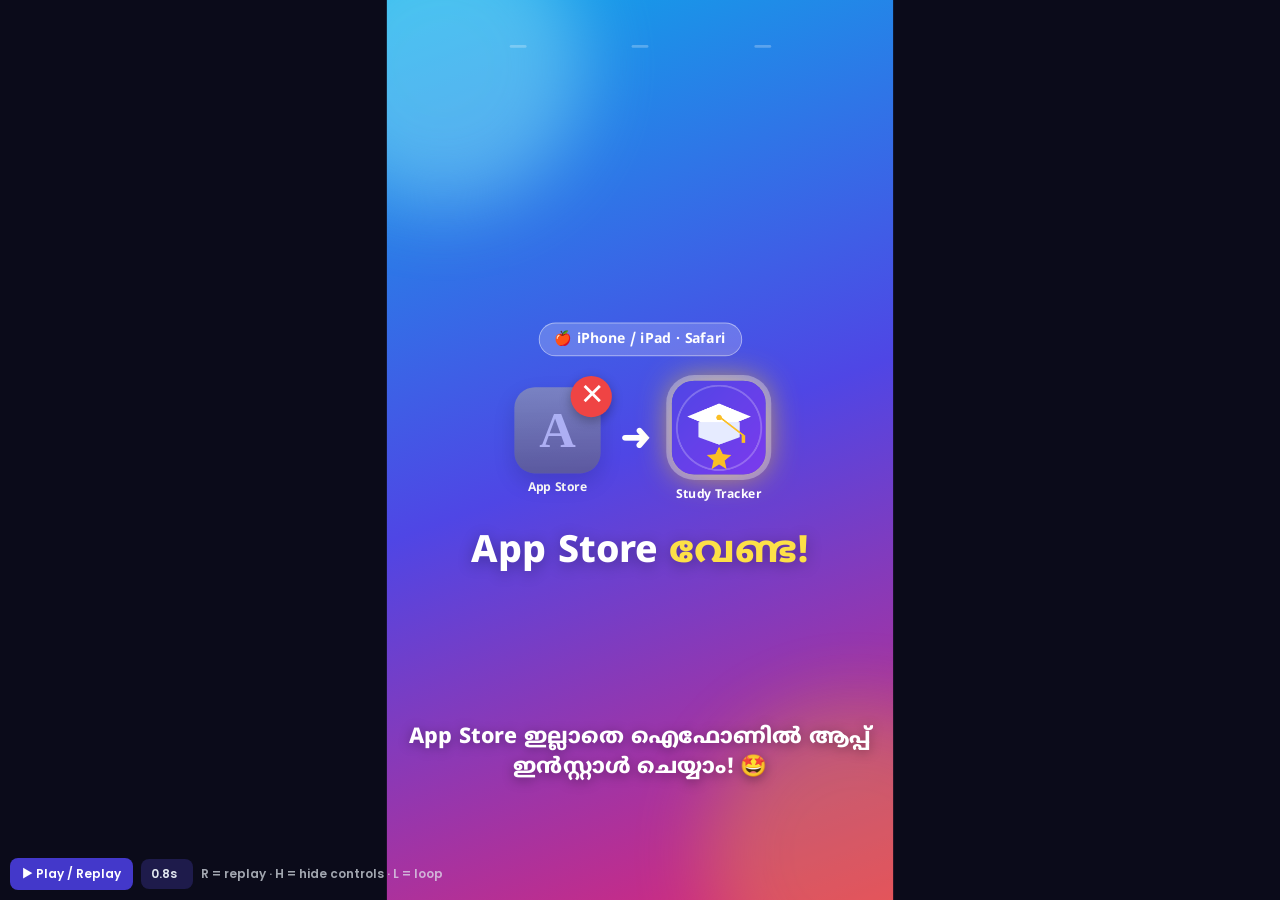
<file: promo-reels/reel-02b-install-iphone.html>
<!DOCTYPE html>
<html lang="ml">
<head>
<meta charset="UTF-8" />
<meta name="viewport" content="width=device-width, initial-scale=1" />
<title>Reel 02B – Install on iPhone (Safari) · 15s 9:16</title>
<link href="https://fonts.googleapis.com/css2?family=Noto+Sans+Malayalam:wght@500;700;800&family=Poppins:wght@400;500;600;700;800&display=swap" rel="stylesheet" />
<style>
  * { box-sizing: border-box; margin: 0; padding: 0; }
  html, body { width: 100%; height: 100%; background: #0b0b1a; overflow: hidden; }
  body { font-family: 'Poppins', 'Noto Sans Malayalam', 'Nirmala UI', system-ui, sans-serif; }
  .ml { font-family: 'Noto Sans Malayalam', 'Nirmala UI', 'Poppins', sans-serif; }
  .ios { font-family: -apple-system, 'SF Pro Text', 'Segoe UI', 'Poppins', sans-serif; }
  #wrap { position: fixed; inset: 0; display: flex; align-items: center; justify-content: center; }
  #stage { width: 540px; height: 960px; position: relative; overflow: hidden; flex: none; transform-origin: center;
    background: linear-gradient(160deg, #0ea5e9 0%, #4f46e5 50%, #db2777 100%); }
  .blob { position: absolute; border-radius: 50%; filter: blur(40px); opacity: .4; }
  .b1 { width: 300px; height: 300px; background: #a5f3fc; top: -80px; left: -90px; animation: drift 6s ease-in-out infinite alternate; }
  .b2 { width: 320px; height: 320px; background: #facc15; bottom: -110px; right: -120px; opacity: .28; animation: drift 7s ease-in-out infinite alternate-reverse; }
  @keyframes drift { to { transform: translate(40px, 30px) scale(1.1); } }

  #flow { position: absolute; top: 26px; left: 18px; right: 18px; display: flex; align-items: flex-start; z-index: 5; }
  .fs { flex: 1; text-align: center; color: #fff; opacity: 0; transform: translateY(-14px); transition: opacity .4s, transform .4s; }
  #flow.show .fs { opacity: .55; transform: none; }
  #flow.show .fs:nth-child(3) { transition-delay: .15s; } #flow.show .fs:nth-child(5) { transition-delay: .3s; } #flow.show .fs:nth-child(7) { transition-delay: .45s; }
  .fs .dot { width: 46px; height: 46px; margin: 0 auto 6px; border-radius: 50%; background: rgba(255,255,255,.2); border: 2px solid rgba(255,255,255,.5);
    display: flex; align-items: center; justify-content: center; font-size: 20px; font-weight: 800; transition: all .35s; }
  .fs .lb { font-size: 11.5px; font-weight: 700; line-height: 1.25; }
  #flow.show .fs.on { opacity: 1; } #flow.show .fs.done { opacity: .95; }
  .fs.on .dot { background: #fff; border-color: #fff; transform: scale(1.18); box-shadow: 0 0 0 6px rgba(255,255,255,.25), 0 0 24px rgba(255,255,255,.7); }
  .fs.done .dot { background: #22c55e; border-color: #bbf7d0; }
  .ln { flex: 0 0 18px; height: 3px; margin-top: 22px; background: rgba(255,255,255,.25); border-radius: 3px; transition: background .4s; }
  .ln.on { background: #fff; }

  #phone { position: absolute; left: 50%; top: 126px; width: 318px; height: 620px; margin-left: -159px; background: #0f0f17; border-radius: 48px; padding: 10px; z-index: 4;
    box-shadow: 0 30px 60px rgba(0,0,0,.45), inset 0 0 0 2px #2a2a3a; opacity: 0; transform: translateY(60px) scale(.92);
    transition: opacity .5s, transform .6s cubic-bezier(.34,1.4,.64,1); }
  #phone.show { opacity: 1; transform: none; }
  .island { position: absolute; top: 19px; left: 50%; width: 86px; height: 24px; margin-left: -43px; background: #000; border-radius: 20px; z-index: 40; }
  #screen { position: relative; width: 100%; height: 100%; border-radius: 38px; background: #000; overflow: hidden; }
  .sbar { position: absolute; top: 0; left: 0; right: 0; height: 34px; padding: 6px 24px 0; display: flex; justify-content: space-between; align-items: center;
    font-size: 11px; font-weight: 700; z-index: 30; color: #fff; transition: color .3s, background .3s; }
  .sbar.dark { color: #000; background: #fff; }
  .sbar.app { color: #fff; background: #4f46e5; }
  .layer { position: absolute; inset: 0; opacity: 0; transform: scale(.94); transition: opacity .35s, transform .35s; display: none; }
  .layer.show { display: block; opacity: 1; transform: none; }

  /* iOS home */
  .wall { position: absolute; inset: 0; background: radial-gradient(circle at 80% 10%, #fda4af 0, transparent 45%), radial-gradient(circle at 10% 80%, #67e8f9 0, transparent 45%), linear-gradient(170deg, #312e81, #9d174d); }
  .widget { position: absolute; top: 48px; left: 18px; right: 18px; height: 92px; border-radius: 20px; background: rgba(255,255,255,.2); backdrop-filter: blur(10px);
    color: #fff; padding: 12px 14px; }
  .widget b { font-size: 30px; font-weight: 300; display: block; line-height: 1.1; } .widget small { font-size: 10px; opacity: .9; }
  .grid { position: absolute; top: 160px; left: 16px; right: 16px; display: grid; grid-template-columns: repeat(4, 1fr); gap: 16px 8px; }
  .app { text-align: center; position: relative; }
  .ic { width: 52px; height: 52px; margin: 0 auto; border-radius: 13px; display: flex; align-items: center; justify-content: center; font-size: 25px; background: #fff;
    box-shadow: 0 3px 8px rgba(0,0,0,.25); position: relative; overflow: hidden; }
  .ic img { width: 100%; height: 100%; display: block; }
  .app span { display: block; font-size: 9.5px; color: #fff; margin-top: 4px; text-shadow: 0 1px 3px rgba(0,0,0,.5); font-weight: 500; }
  .safari { background: linear-gradient(#fff, #e5e5ea); }
  .safari::before { content: ''; position: absolute; inset: 5px; border-radius: 50%; background: radial-gradient(circle, #5ac8fa, #007aff); }
  .safari::after { content: ''; position: absolute; left: 50%; top: 50%; width: 5px; height: 34px; margin: -17px 0 0 -2.5px; background: linear-gradient(#ff3b30 50%, #fff 50%);
    clip-path: polygon(50% 0, 100% 50%, 50% 100%, 0 50%); transform: rotate(45deg); }
  .dots { position: absolute; bottom: 104px; left: 0; right: 0; display: flex; justify-content: center; gap: 6px; }
  .dots i { width: 6px; height: 6px; border-radius: 50%; background: rgba(255,255,255,.5); } .dots i:first-child { background: #fff; }
  .dock { position: absolute; left: 10px; right: 10px; bottom: 12px; height: 80px; border-radius: 28px; background: rgba(255,255,255,.25); backdrop-filter: blur(12px);
    display: flex; justify-content: space-around; align-items: center; }
  #newApp { opacity: 0; transform: scale(0); transition: opacity .3s, transform .55s cubic-bezier(.34,1.8,.64,1); }
  #newApp.in { opacity: 1; transform: none; }
  #newApp.in .ic { animation: glowI 1.1s ease-in-out infinite; overflow: visible; }
  #newApp .ic img { border-radius: 13px; }
  @keyframes glowI { 50% { box-shadow: 0 0 0 6px rgba(250,204,21,.45), 0 0 24px rgba(250,204,21,.8); } }
  .spark { position: absolute; top: -9px; right: -6px; font-size: 16px; animation: tw .9s ease-in-out infinite; }
  @keyframes tw { 50% { transform: scale(1.4) rotate(20deg); } }

  /* Safari */
  #browser { background: #fff; }
  .page { position: absolute; top: 34px; left: 0; right: 0; bottom: 96px; overflow: hidden; background: #f4f6fb; }
  #ntp { position: absolute; inset: 0; background: #f2f2f7; padding: 22px 18px; transition: opacity .3s; }
  #ntp h6 { font-size: 15px; font-weight: 700; color: #000; margin-bottom: 14px; }
  .tiles { display: grid; grid-template-columns: repeat(4, 1fr); gap: 14px; text-align: center; }
  .tile { width: 52px; height: 52px; margin: 0 auto; border-radius: 12px; background: #fff; display: flex; align-items: center; justify-content: center; font-size: 22px; box-shadow: 0 1px 3px rgba(0,0,0,.1); }
  .tiles small { display: block; font-size: 8.5px; color: #3c3c43; margin-top: 4px; }
  #site { position: absolute; inset: 0; opacity: 0; transition: opacity .35s; }
  #site.in { opacity: 1; }
  .sbot { position: absolute; left: 0; right: 0; bottom: 0; height: 96px; background: rgba(249,249,249,.97); border-top: 1px solid #d1d1d6; }
  .url { position: absolute; left: 12px; right: 12px; top: 8px; height: 36px; border-radius: 12px; background: #e5e5ea; display: flex; align-items: center; justify-content: center;
    padding: 0 10px; font-size: 11px; color: #000; gap: 5px; white-space: nowrap; overflow: hidden; border: 1.5px solid transparent; transition: border-color .2s, background .2s; }
  .url.focus { border-color: #007aff; background: #fff; justify-content: flex-start; }
  .url .aa { position: absolute; left: 10px; font-size: 11px; font-weight: 600; } .url .rl { position: absolute; right: 10px; font-size: 12px; }
  .ph { color: #8e8e93; }
  .caret { display: none; width: 1.5px; height: 15px; background: #007aff; animation: blink 1s steps(1) infinite; }
  .focus .caret { display: inline-block; }
  @keyframes blink { 50% { opacity: 0; } }
  .prog { position: absolute; left: 12px; top: 42px; height: 2px; width: 0; background: #007aff; transition: width .45s ease-out; border-radius: 2px; }
  .tool { position: absolute; left: 0; right: 0; top: 50px; height: 40px; display: flex; justify-content: space-around; align-items: center; color: #007aff; font-size: 20px; }
  .tool span { width: 34px; height: 34px; display: flex; align-items: center; justify-content: center; border-radius: 50%; transition: background .15s; }
  .tool .dim { color: #b4b4b9; }

  /* mini site */
  .mini { padding: 14px; }
  .app-h { text-align: center; margin-bottom: 9px; }
  .logo { font-weight: 800; color: #3730a3; font-size: 15px; } .sub { font-size: 9px; color: #64748b; margin-top: 2px; }
  .tabs { display: flex; background: #e2e8f0; border-radius: 10px; padding: 3px; margin-bottom: 10px; }
  .tab { flex: 1; text-align: center; padding: 6px 0; font-size: 10.5px; border-radius: 8px; color: #475569; font-weight: 600; } .tab.on { background: #fff; color: #4338ca; }
  .card { background: #fff; border-radius: 14px; padding: 12px; box-shadow: 0 4px 14px rgba(15,23,42,.08); }
  .fam { background: linear-gradient(90deg, #ecfdf5, #e0f2fe); border: 1px solid #a7f3d0; border-radius: 11px; padding: 8px 10px; display: flex; justify-content: space-between; align-items: center; }
  .fam small { display: block; font-size: 8px; color: #047857; font-weight: 800; letter-spacing: 1px; } .fam b { font-size: 12.5px; color: #064e3b; }
  .badge { background: #ede9fe; color: #5b21b6; font-size: 9px; font-weight: 800; padding: 3px 8px; border-radius: 20px; border: 1px solid #c4b5fd; }
  .lbl { font-size: 11px; font-weight: 700; color: #0f172a; margin: 10px 0 7px; }
  .profiles { display: grid; grid-template-columns: repeat(3, 1fr); gap: 6px; }
  .pf { background: #fff; border: 2px solid #e2e8f0; border-radius: 12px; padding: 8px 2px 7px; text-align: center; }
  .pf .av { font-size: 24px; line-height: 1.1; } .pf .nm { font-size: 10px; font-weight: 700; color: #0f172a; margin-top: 2px; }
  .pf .meta { font-size: 7.5px; color: #475569; background: #f1f5f9; border-radius: 8px; padding: 1px 4px; display: inline-block; margin-top: 2px; }
  .pf.sel { border-color: #4f46e5; background: #eef2ff; }
  .pins { display: flex; gap: 12px; justify-content: center; padding: 11px 0; background: #f8fafc; border-radius: 10px; border: 1px solid #e2e8f0; margin-top: 10px; }
  .pd { width: 13px; height: 13px; border-radius: 50%; border: 2px solid #c7d2fe; }
  .sbtn { margin-top: 10px; height: 38px; border-radius: 11px; background: #4338ca; color: #fff; font-weight: 700; font-size: 12px; display: flex; align-items: center; justify-content: center; }

  /* share sheet */
  #dim { position: absolute; inset: 0; background: rgba(0,0,0,.35); opacity: 0; transition: opacity .3s; z-index: 11; pointer-events: none; }
  #dim.on { opacity: 1; }
  #share { position: absolute; left: 0; right: 0; bottom: 0; height: 372px; background: #f2f2f7; border-radius: 16px 16px 0 0; z-index: 12;
    transform: translateY(105%); transition: transform .4s cubic-bezier(.2,.9,.3,1); padding: 12px 12px 0; }
  #share.open { transform: none; }
  .shead { display: flex; align-items: center; gap: 10px; padding-bottom: 10px; border-bottom: 1px solid #d1d1d6; }
  .shead img { width: 38px; height: 38px; border-radius: 9px; }
  .shead b { display: block; font-size: 11.5px; color: #000; } .shead small { font-size: 9.5px; color: #8e8e93; }
  .shead .cx { margin-left: auto; width: 24px; height: 24px; border-radius: 50%; background: #e3e3e8; color: #8e8e93; font-size: 11px; display: flex; align-items: center; justify-content: center; font-weight: 700; }
  .sapps { display: flex; justify-content: space-between; padding: 12px 2px; }
  .sapps div { text-align: center; font-size: 8.5px; color: #3c3c43; }
  .sapps i { font-style: normal; width: 46px; height: 46px; border-radius: 50%; display: flex; align-items: center; justify-content: center; font-size: 21px; margin: 0 auto 4px; background: #fff; }
  #actWrap { height: 214px; overflow: hidden; position: relative; }
  #actList { transition: transform .45s ease-out; }
  .grp { background: #fff; border-radius: 11px; margin-bottom: 10px; overflow: hidden; }
  .act { height: 34px; padding: 0 12px; display: flex; justify-content: space-between; align-items: center; font-size: 11.5px; color: #000; border-bottom: 1px solid #ececf0; }
  .act:last-child { border-bottom: 0; }
  .act svg { flex: none; }
  .act.hl { background: #e5f0ff; color: #007aff; font-weight: 700; animation: hlp .7s ease-in-out infinite; }
  @keyframes hlp { 50% { background: #cfe3ff; } }

  /* add to home screen page */
  #addScr { position: absolute; inset: 0; background: #f2f2f7; z-index: 13; transform: translateY(100%); transition: transform .4s cubic-bezier(.2,.9,.3,1); padding-top: 40px; }
  #addScr.open { transform: none; }
  .anav { display: flex; justify-content: space-between; align-items: center; padding: 8px 14px 12px; font-size: 12px; }
  .anav span { color: #007aff; } .anav b { font-size: 12.5px; color: #000; }
  #btnAdd { font-weight: 700; padding: 4px 8px; border-radius: 8px; transition: background .15s; }
  .acard { margin: 0 14px; background: #fff; border-radius: 12px; padding: 12px; display: flex; gap: 12px; align-items: center; }
  .acard img { width: 60px; height: 60px; border-radius: 14px; box-shadow: 0 2px 6px rgba(0,0,0,.15); }
  .acard .fld { flex: 1; } .acard .nm { font-size: 13px; color: #000; padding-bottom: 6px; border-bottom: 1px solid #e5e5ea; font-weight: 500; }
  .acard small { display: block; font-size: 9.5px; color: #8e8e93; margin-top: 6px; }
  .anote { margin: 10px 18px; font-size: 9.5px; color: #6d6d72; line-height: 1.5; }

  #splash { background: #4f46e5; display: flex; flex-direction: column; align-items: center; justify-content: center; color: #fff; }
  #splash img { width: 92px; height: 92px; border-radius: 22px; box-shadow: 0 10px 30px rgba(0,0,0,.3); animation: zoomIn .5s cubic-bezier(.34,1.6,.64,1); }
  #splash b { margin-top: 14px; font-size: 16px; }
  @keyframes zoomIn { from { transform: scale(.4); opacity: 0; } }
  #appL { background: #f4f6fb; } #appL .mini { padding-top: 46px; }

  .press { transform: scale(.9) !important; filter: brightness(1.15); }
  .tapbg { background: rgba(0,122,255,.15) !important; }

  #finger { position: absolute; left: 150px; top: 640px; width: 34px; height: 34px; margin: -17px 0 0 -17px; z-index: 35; opacity: 0; pointer-events: none;
    transition: left .32s cubic-bezier(.4,0,.2,1), top .32s cubic-bezier(.4,0,.2,1), opacity .25s; }
  #finger.slow { transition: left .45s ease-out, top .45s ease-out, opacity .25s; }
  #finger .core { position: absolute; inset: 0; border-radius: 50%; background: rgba(255,255,255,.75); border: 3px solid rgba(79,70,229,.95); box-shadow: 0 4px 12px rgba(0,0,0,.3); transition: transform .12s; }
  #finger .ring { position: absolute; inset: 0; border-radius: 50%; border: 3px solid #6366f1; opacity: 0; }
  #finger.tap .core { transform: scale(.75); } #finger.tap .ring { animation: ripple .5s ease-out; }
  @keyframes ripple { from { opacity: .9; transform: scale(.6); } to { opacity: 0; transform: scale(2.4); } }

  #caption { position: absolute; left: 22px; right: 22px; top: 770px; min-height: 140px; z-index: 6; text-align: center; transition: opacity .18s, transform .18s; }
  #caption.swap { opacity: 0; transform: translateY(8px); }
  .cap-step { display: inline-block; font-size: 12px; font-weight: 800; letter-spacing: 2px; color: #1e1b4b; background: #facc15; padding: 4px 12px; border-radius: 20px; margin-bottom: 8px; }
  .cap-step:empty { display: none; }
  .cap-text { color: #fff; font-size: 23px; font-weight: 800; line-height: 1.45; text-shadow: 0 3px 12px rgba(0,0,0,.35); }

  .overlay { position: absolute; inset: 0; z-index: 8; display: flex; flex-direction: column; align-items: center; justify-content: center; text-align: center; color: #fff;
    opacity: 0; pointer-events: none; transition: opacity .45s; padding: 0 30px; }
  .overlay.show { opacity: 1; }
  .platform { background: rgba(255,255,255,.2); border: 1px solid rgba(255,255,255,.45); padding: 7px 16px; border-radius: 30px; font-size: 15px; font-weight: 700; margin-bottom: 26px; }
  .hrow { display: flex; align-items: center; gap: 22px; }
  .store { position: relative; text-align: center; }
  .sic { width: 92px; height: 92px; border-radius: 22px; background: linear-gradient(#1ac8fc, #1d6ff2); display: flex; align-items: center; justify-content: center;
    font-size: 54px; font-weight: 800; color: #fff; box-shadow: 0 10px 24px rgba(0,0,0,.25); font-family: Georgia, serif; }
  .store small, .ours small { display: block; margin-top: 8px; font-size: 13px; font-weight: 700; }
  .x { position: absolute; top: -12px; right: -12px; width: 44px; height: 44px; border-radius: 50%; background: #ef4444; color: #fff; font-size: 24px; font-weight: 800;
    display: flex; align-items: center; justify-content: center; transform: scale(0); box-shadow: 0 4px 12px rgba(0,0,0,.3); }
  #hook.show .x { animation: popX .4s .6s cubic-bezier(.34,1.8,.64,1) forwards; }
  #hook.show .sic { animation: fadeS .4s .8s forwards; }
  @keyframes popX { to { transform: scale(1); } } @keyframes fadeS { to { filter: grayscale(1); opacity: .55; } }
  .harrow { font-size: 34px; opacity: 0; } #hook.show .harrow { animation: fadeIn .3s 1s forwards; }
  .ours { opacity: 0; transform: scale(.4); } #hook.show .ours { animation: popO .5s 1.1s cubic-bezier(.34,1.7,.64,1) forwards; }
  .ours img { width: 100px; height: 100px; border-radius: 24px; box-shadow: 0 0 0 6px rgba(255,255,255,.3), 0 0 34px rgba(250,204,21,.8); }
  @keyframes popO { to { opacity: 1; transform: none; } } @keyframes fadeIn { to { opacity: 1; } }
  #hook h1 { font-size: 40px; line-height: 1.35; font-weight: 800; margin-top: 26px; text-shadow: 0 4px 16px rgba(0,0,0,.3); }
  #hook h1 span { color: #fde047; }
  #outro { background: linear-gradient(160deg, rgba(14,165,233,.94), rgba(219,39,119,.94)); }
  #outro .box { background: #fff; color: #1e1b4b; border-radius: 26px; padding: 26px 22px; width: 100%; box-shadow: 0 30px 60px rgba(0,0,0,.35); transform: translateY(40px) scale(.9); transition: transform .55s cubic-bezier(.34,1.5,.64,1); }
  #outro.show .box { transform: none; }
  #outro img { width: 80px; height: 80px; border-radius: 20px; }
  #outro h2 { font-size: 22px; font-weight: 800; margin-top: 6px; }
  #outro .tag { font-size: 13px; color: #64748b; margin-top: 4px; font-weight: 600; }
  #outro .cta { font-size: 25px; font-weight: 800; color: #db2777; margin: 14px 0 10px; }
  #outro .url2 { display: inline-block; background: #4338ca; color: #fff; padding: 11px 16px; border-radius: 14px; font-size: 15px; font-weight: 700; animation: pulse 1.2s ease-in-out infinite; }
  @keyframes pulse { 50% { transform: scale(1.05); box-shadow: 0 0 0 8px rgba(67,56,202,.2); } }
  #outro .steps { margin-top: 14px; font-size: 13px; color: #334155; font-weight: 700; }
  #confetti { position: absolute; inset: 0; z-index: 9; pointer-events: none; }

  #controls { position: fixed; bottom: 10px; left: 10px; z-index: 100; display: flex; gap: 8px; align-items: center; font: 600 12px Poppins, sans-serif; color: #e2e8f0; }
  #controls button { background: #4338ca; color: #fff; border: 0; border-radius: 8px; padding: 7px 12px; font: inherit; cursor: pointer; }
  #controls .k { opacity: .7; }
  #clock { min-width: 52px; background: #1e1b4b; padding: 6px 10px; border-radius: 8px; font-variant-numeric: tabular-nums; }
  body.rec #controls { display: none; }
</style>
</head>
<body>
<div id="controls"><button onclick="play()">▶ Play / Replay</button><span id="clock">0.0s</span><span class="k">R = replay · H = hide controls · L = loop</span></div>
<div id="wrap"><div id="stage"></div></div>

<template id="tpl">
  <div class="blob b1"></div><div class="blob b2"></div>

  <div id="flow" class="ml">
    <div class="fs" id="fs1"><div class="dot">🧭</div><div class="lb">Safari-യിൽ<br>തുറക്കുക</div></div><div class="ln" id="ln1"></div>
    <div class="fs" id="fs2"><div class="dot">⬆️</div><div class="lb">Share<br>അമർത്തുക</div></div><div class="ln" id="ln2"></div>
    <div class="fs" id="fs3"><div class="dot">➕</div><div class="lb">Home<br>Screen</div></div><div class="ln" id="ln3"></div>
    <div class="fs" id="fs4"><div class="dot">✅</div><div class="lb">ആപ്പ്<br>റെഡി!</div></div>
  </div>

  <div id="phone"><div class="island"></div><div id="screen" class="ios">
    <div class="sbar" id="sbar"><span>9:41</span><span>📶 🔋</span></div>

    <!-- HOME -->
    <div class="layer" id="home">
      <div class="wall"></div>
      <div class="widget"><small>Wednesday</small><b>25</b><small>☀️ Kochi · 29°</small></div>
      <div class="grid">
        <div class="app"><div class="ic" style="background:#25d366">💬</div><span>WhatsApp</span></div>
        <div class="app"><div class="ic">📷</div><span>Camera</span></div>
        <div class="app"><div class="ic">🌸</div><span>Photos</span></div>
        <div class="app"><div class="ic" style="background:#ff0000;color:#fff;font-size:20px">▶</div><span>YouTube</span></div>
        <div class="app"><div class="ic">🗺️</div><span>Maps</span></div>
        <div class="app"><div class="ic">📅</div><span>Calendar</span></div>
        <div class="app"><div class="ic" style="background:#8e8e93">⚙️</div><span>Settings</span></div>
        <div class="app"><div class="ic" style="background:linear-gradient(#1ac8fc,#1d6ff2);color:#fff;font-family:Georgia,serif;font-weight:800">A</div><span>App Store</span></div>
        <div class="app" id="newApp"><div class="ic" id="newIc"><img src="../icons/apple-touch-icon.png" alt=""><span class="spark">✨</span></div><span>Study Tracker</span></div>
      </div>
      <div class="dots"><i></i><i></i></div>
      <div class="dock">
        <div class="app"><div class="ic" style="background:#34c759">📞</div></div>
        <div class="app"><div class="ic safari" id="safariIcon"></div></div>
        <div class="app"><div class="ic" style="background:#34c759">💬</div></div>
        <div class="app"><div class="ic" style="background:#fc3c44">🎵</div></div>
      </div>
    </div>

    <!-- SAFARI -->
    <div class="layer" id="browser">
      <div class="page">
        <div id="ntp"><h6>Favourites</h6>
          <div class="tiles"><div><div class="tile">🍎</div><small>Apple</small></div><div><div class="tile">🔍</div><small>Google</small></div><div><div class="tile">▶️</div><small>YouTube</small></div><div><div class="tile">📰</div><small>News</small></div></div>
        </div>
        <div id="site"><div class="mini">
          <div class="app-h"><div class="logo">📚 Kids Study Tracker</div><div class="sub">Kerala State &amp; CBSE · Study &amp; Rewards Portal</div></div>
          <div class="tabs"><div class="tab on">🔑 Sign In</div><div class="tab">🏡 Register Family</div></div>
          <div class="card">
            <div class="fam"><div><small>FAMILY WORKSPACE</small><b>🏡 Rajeev's Family</b></div><span class="badge">KIDS-101</span></div>
            <div class="lbl">Select Profile to Sign In</div>
            <div class="profiles">
              <div class="pf sel"><div class="av">👦</div><div class="nm">Arjun</div><div class="meta">Class 7 • Kerala</div></div>
              <div class="pf"><div class="av">👧</div><div class="nm">Meera</div><div class="meta">Class 4 • Kerala</div></div>
              <div class="pf"><div class="av">👨‍👩‍👧</div><div class="nm">Rajeev</div><div class="meta">Parent</div></div>
            </div>
            <div class="pins"><div class="pd"></div><div class="pd"></div><div class="pd"></div><div class="pd"></div></div>
            <div class="sbtn">🚀 Sign In as Arjun</div>
          </div>
        </div></div>
      </div>
      <div class="sbot">
        <div class="url" id="url"><span class="aa" id="aa" style="display:none">aA</span><span id="lock" style="display:none">🔒</span><span id="urlText"><span class="ph">Search or enter website</span></span><span class="caret"></span><span class="rl" id="rl" style="display:none">↻</span></div>
        <div class="prog" id="prog"></div>
        <div class="tool">
          <span>‹</span><span class="dim">›</span>
          <span id="btnShare"><svg width="20" height="24" viewBox="0 0 20 24" fill="none" stroke="#007aff" stroke-width="1.9" stroke-linecap="round" stroke-linejoin="round"><path d="M10 15V2M5.5 6.5 10 2l4.5 4.5"/><path d="M6.5 10H4a1.5 1.5 0 0 0-1.5 1.5v9A1.5 1.5 0 0 0 4 22h12a1.5 1.5 0 0 0 1.5-1.5v-9A1.5 1.5 0 0 0 16 10h-2.5"/></svg></span>
          <span>📖</span><span>⧉</span>
        </div>
      </div>

      <div id="dim"></div>
      <div id="share">
        <div class="shead"><img src="../icons/apple-touch-icon.png" alt=""><div><b>Kids Study &amp; Rewards Tracker</b><small>kids-study-tracker-demo.web.app</small></div><span class="cx">✕</span></div>
        <div class="sapps"><div><i>📡</i>AirDrop</div><div><i style="background:#34c759">💬</i>Messages</div><div><i style="background:#1e90ff">✉️</i>Mail</div><div><i style="background:#25d366">🟢</i>WhatsApp</div><div><i>•••</i>More</div></div>
        <div id="actWrap" class="ios"><div id="actList">
          <div class="grp">
            <div class="act">Copy <span>⧉</span></div>
            <div class="act">Add to Reading List <span>👓</span></div>
            <div class="act">Add Bookmark <span>📖</span></div>
            <div class="act">Add to Favourites <span>☆</span></div>
            <div class="act">Find on Page <span>🔍</span></div>
          </div>
          <div class="grp">
            <div class="act" id="aths">Add to Home Screen <svg width="20" height="20" viewBox="0 0 22 22" fill="none" stroke="currentColor" stroke-width="1.8" stroke-linecap="round"><rect x="2.5" y="2.5" width="17" height="17" rx="4.5"/><path d="M11 7v8M7 11h8"/></svg></div>
            <div class="act">Markup <span>✏️</span></div>
            <div class="act">Print <span>🖨️</span></div>
          </div>
        </div></div>
      </div>

      <div id="addScr">
        <div class="anav"><span>Cancel</span><b>Add to Home Screen</b><span id="btnAdd">Add</span></div>
        <div class="acard"><img src="../icons/apple-touch-icon.png" alt=""><div class="fld"><div class="nm">Study Tracker</div><small>https://kids-study-tracker-demo.web.app</small></div></div>
        <div class="anote">An icon will be added to your Home Screen so you can quickly access this website.</div>
      </div>
    </div>

    <div class="layer" id="splash"><img src="../icons/apple-touch-icon.png" alt=""><b>Study Tracker</b></div>
    <div class="layer" id="appL"><div class="mini">
      <div class="app-h"><div class="logo">📚 Kids Study Tracker</div><div class="sub">Kerala State &amp; CBSE · Study &amp; Rewards Portal</div></div>
      <div class="tabs"><div class="tab on">🔑 Sign In</div><div class="tab">🏡 Register Family</div></div>
      <div class="card">
        <div class="fam"><div><small>FAMILY WORKSPACE</small><b>🏡 Rajeev's Family</b></div><span class="badge">KIDS-101</span></div>
        <div class="lbl">Select Profile to Sign In</div>
        <div class="profiles">
          <div class="pf sel"><div class="av">👦</div><div class="nm">Arjun</div><div class="meta">Class 7 • Kerala</div></div>
          <div class="pf"><div class="av">👧</div><div class="nm">Meera</div><div class="meta">Class 4 • Kerala</div></div>
          <div class="pf"><div class="av">👨‍👩‍👧</div><div class="nm">Rajeev</div><div class="meta">Parent</div></div>
        </div>
        <div class="pins"><div class="pd"></div><div class="pd"></div><div class="pd"></div><div class="pd"></div></div>
        <div class="sbtn">🚀 Sign In as Arjun</div>
      </div>
    </div></div>

    <div id="finger"><div class="ring"></div><div class="core"></div></div>
  </div></div>

  <div id="caption" class="ml"><div class="cap-step" id="capStep"></div><div class="cap-text" id="capText"></div></div>

  <div id="hook" class="overlay ml">
    <div class="platform">🍎 iPhone / iPad · Safari</div>
    <div class="hrow">
      <div class="store"><div class="sic">A</div><small>App Store</small><div class="x">✕</div></div>
      <div class="harrow">➜</div>
      <div class="ours"><img src="../icons/apple-touch-icon.png" alt=""><small>Study Tracker</small></div>
    </div>
    <h1>App Store <span>വേണ്ട!</span></h1>
  </div>

  <div id="outro" class="overlay ml"><div class="box">
    <img src="../icons/apple-touch-icon.png" alt="">
    <h2>Kids Study &amp; Rewards Tracker</h2>
    <div class="tag">🌴 Kerala State &amp; 🏛️ CBSE · Classes 1–10</div>
    <div class="cta">ഇന്നുതന്നെ ഇൻസ്റ്റാൾ ചെയ്യൂ! 📲</div>
    <div class="url2">🔗 kids-study-tracker-demo.web.app</div>
    <div class="steps">Safari → Share ⬆️ → Add to Home Screen</div>
  </div></div>

  <canvas id="confetti" width="540" height="960"></canvas>
</template>

<script>
  const W = 540, H = 960, DURATION = 15000, SCROLL = 104;
  const stage = document.getElementById('stage');
  const $ = id => document.getElementById(id);
  let scale = 1, timers = [], t0 = 0, loop = false, rafClock = 0, confettiRaf = 0;

  function fit() { scale = Math.min(innerWidth / W, innerHeight / H); stage.style.transform = `scale(${scale})`; }
  addEventListener('resize', fit); fit();
  const at = (ms, fn) => timers.push(setTimeout(fn, ms));
  function reset() { timers.forEach(clearTimeout); timers = []; cancelAnimationFrame(confettiRaf); stage.innerHTML = $('tpl').innerHTML; }

  function posIn(el, anc) { let x = 0, y = 0, n = el; while (n && n !== anc) { x += n.offsetLeft; y += n.offsetTop; n = n.offsetParent; } return { x: x + el.offsetWidth / 2, y: y + el.offsetHeight / 2 }; }
  function moveTo(id, dy = 0) { const f = $('finger'), p = posIn($(id), $('screen')); f.style.left = p.x + 'px'; f.style.top = (p.y + dy) + 'px'; f.style.opacity = 1; }
  function tap() { const f = $('finger'); f.classList.remove('tap'); void f.offsetWidth; f.classList.add('tap'); }
  function press(id) { const e = $(id); e.classList.add('press'); setTimeout(() => e.classList.remove('press'), 180); }
  function hideFinger() { $('finger').style.opacity = 0; }
  function layer(id) { ['home', 'browser', 'splash', 'appL'].forEach(l => $(l).classList.toggle('show', l === id)); }
  function sbar(mode) { $('sbar').className = 'sbar' + (mode ? ' ' + mode : ''); }
  function flow(n) { for (let i = 1; i <= 4; i++) { $('fs' + i).classList.toggle('on', i === n); $('fs' + i).classList.toggle('done', i < n); if (i < 4) $('ln' + i).classList.toggle('on', i < n); } }
  function setCap(step, text) { const c = $('caption'); c.classList.add('swap'); setTimeout(() => { $('capStep').textContent = step; $('capText').textContent = text; c.classList.remove('swap'); }, 170); }
  function type(id, text, start, step) { [...text].forEach((_, i) => at(start + i * step, () => { $(id).textContent = text.slice(0, i + 1); })); }

  function confetti() {
    const cv = $('confetti'), ctx = cv.getContext('2d');
    const colors = ['#facc15', '#22c55e', '#38bdf8', '#f472b6', '#a78bfa', '#fb923c', '#ffffff'];
    const ps = Array.from({ length: 160 }, () => ({ x: W / 2 + (Math.random() - .5) * 80, y: 430, vx: (Math.random() - .5) * 14, vy: -Math.random() * 15 - 5,
      s: Math.random() * 7 + 4, r: Math.random() * 6, vr: (Math.random() - .5) * .3, c: colors[(Math.random() * colors.length) | 0] }));
    const start = performance.now();
    (function frame(now) {
      ctx.clearRect(0, 0, W, H);
      ps.forEach(p => { p.vy += .38; p.vx *= .99; p.x += p.vx; p.y += p.vy; p.r += p.vr; ctx.save(); ctx.translate(p.x, p.y); ctx.rotate(p.r); ctx.fillStyle = p.c; ctx.fillRect(-p.s / 2, -p.s / 4, p.s, p.s / 2); ctx.restore(); });
      if (now - start < 3000) confettiRaf = requestAnimationFrame(frame); else ctx.clearRect(0, 0, W, H);
    })(start);
  }
  function clock() { const t = Math.min((performance.now() - t0) / 1000, DURATION / 1000); const c = $('clock'); if (c) c.textContent = t.toFixed(1) + 's'; if (t < DURATION / 1000) rafClock = requestAnimationFrame(clock); }

  function play() {
    reset(); t0 = performance.now(); cancelAnimationFrame(rafClock); clock();

    /* 0.0 – 2.0s HOOK */
    at(30, () => { $('hook').classList.add('show'); setCap('', 'App Store ഇല്ലാതെ ഐഫോണിൽ ആപ്പ് ഇൻസ്റ്റാൾ ചെയ്യാം! 🤩'); });
    at(900, () => $('flow').classList.add('show'));

    /* 2.0 – 5.0s STEP 1: open in Safari */
    at(2000, () => { $('hook').classList.remove('show'); $('phone').classList.add('show'); layer('home'); sbar(''); flow(1); setCap('iPHONE · STEP 1', 'Safari-യിൽ നമ്മുടെ സൈറ്റ് തുറക്കുക 🧭'); });
    at(2350, () => moveTo('safariIcon'));
    at(2650, () => { tap(); press('safariIcon'); });
    at(2800, () => { layer('browser'); sbar('dark'); });
    at(3100, () => moveTo('url'));
    at(3300, () => { tap(); $('url').classList.add('focus'); $('urlText').textContent = ''; });
    type('urlText', 'kids-study-tracker-demo.web.app', 3380, 28);
    at(4300, () => { $('url').classList.remove('focus'); $('lock').style.display = ''; $('aa').style.display = ''; $('rl').style.display = ''; $('urlText').textContent = 'kids-study-tracker-demo.web.app'; $('prog').style.width = 'calc(100% - 24px)'; hideFinger(); });
    at(4650, () => { $('ntp').style.opacity = 0; $('site').classList.add('in'); $('prog').style.opacity = 0; });

    /* 5.0 – 7.0s STEP 2: Share */
    at(5000, () => { flow(2); setCap('iPHONE · STEP 2', 'താഴെയുള്ള Share ⬆️ ബട്ടൺ അമർത്തുക'); });
    at(5300, () => moveTo('btnShare'));
    at(5650, () => { tap(); $('btnShare').classList.add('tapbg'); });
    at(5800, () => { $('btnShare').classList.remove('tapbg'); $('dim').classList.add('on'); $('share').classList.add('open'); hideFinger(); });

    /* 7.0 – 9.6s STEP 3: scroll → Add to Home Screen → Add */
    at(6700, () => { flow(3); setCap('iPHONE · STEP 3', '"Add to Home Screen" ➕ കൊടുത്ത് "Add" അമർത്തുക'); });
    at(6800, () => moveTo('aths', -10));
    at(7150, () => { const f = $('finger'); f.classList.add('slow'); f.style.top = (parseFloat(f.style.top) - SCROLL) + 'px'; $('actList').style.transform = `translateY(-${SCROLL}px)`; });
    at(7650, () => { $('finger').classList.remove('slow'); moveTo('aths', -SCROLL); $('aths').classList.add('hl'); });
    at(8050, () => tap());
    at(8200, () => { $('addScr').classList.add('open'); });
    at(8650, () => moveTo('btnAdd'));
    at(9050, () => { tap(); $('btnAdd').classList.add('tapbg'); });

    /* 9.4 – 13.0s STEP 4: icon on home → open as app */
    at(9400, () => { layer('home'); sbar(''); hideFinger(); flow(4); setCap('READY ✅', 'ഹോം സ്ക്രീനിൽ ആപ്പ് റെഡി! ഒറ്റ ടാപ്പിൽ തുറക്കാം 🎉'); });
    at(9700, () => { $('newApp').classList.add('in'); confetti(); });
    at(10500, () => moveTo('newIc'));
    at(10850, () => { tap(); press('newIc'); });
    at(11000, () => { layer('splash'); sbar('app'); hideFinger(); });
    at(11700, () => layer('appL'));

    /* 13.0 – 15.0s CTA */
    at(13000, () => { $('outro').classList.add('show'); setCap('', ''); });
    at(DURATION + 600, () => { if (loop) play(); });
  }

  addEventListener('keydown', e => { const k = e.key.toLowerCase(); if (k === 'r' || k === ' ') { e.preventDefault(); play(); } if (k === 'h') document.body.classList.toggle('rec'); if (k === 'l') loop = !loop; });
  reset(); setTimeout(play, 700);
</script>
</body>
</html>
</file>
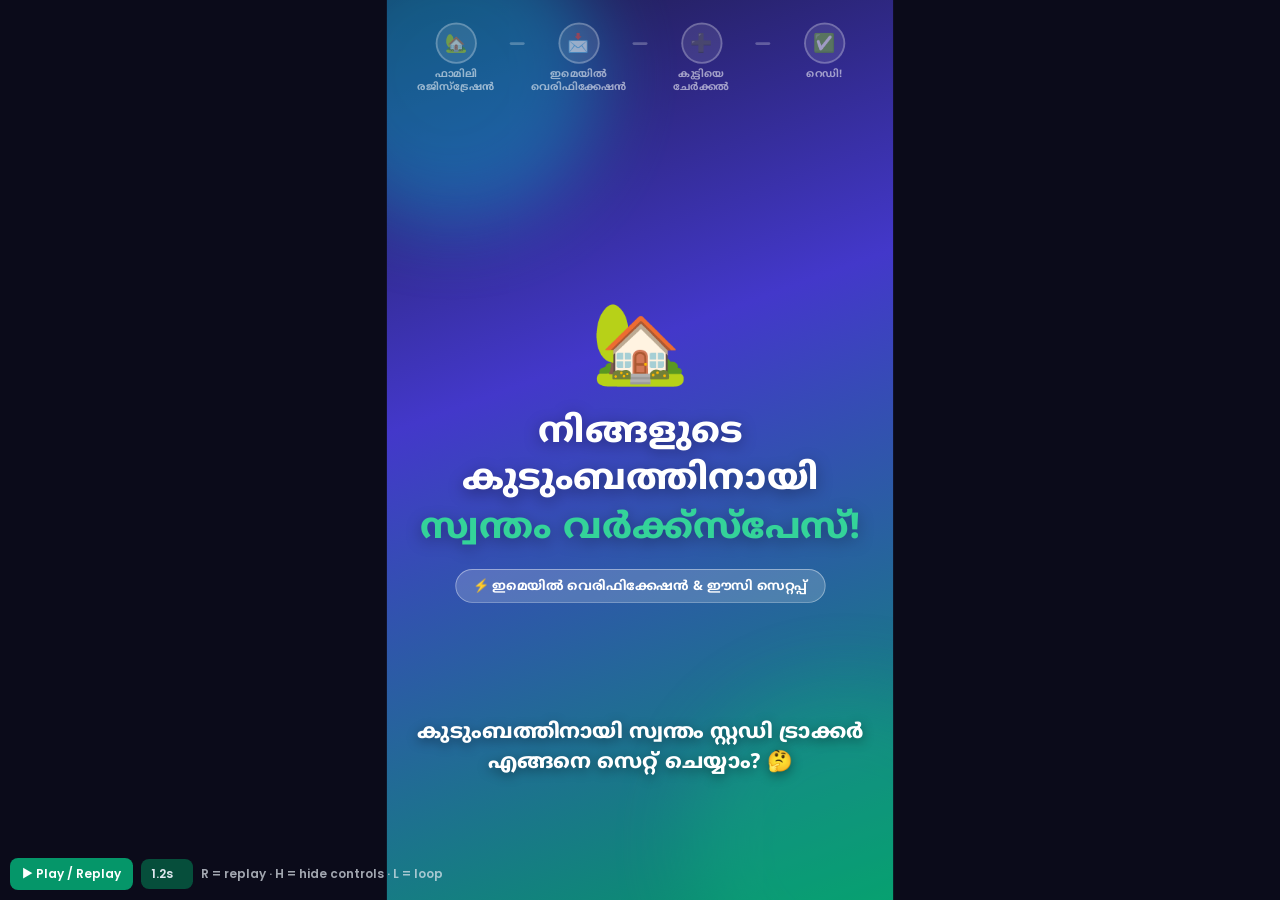
<file: promo-reels/reel-03-family-registration.html>
<!DOCTYPE html>
<html lang="ml">
<head>
<meta charset="UTF-8" />
<meta name="viewport" content="width=device-width, initial-scale=1" />
<title>Reel 03 – Family Registration & Email Verification (15s 9:16)</title>
<link href="https://fonts.googleapis.com/css2?family=Noto+Sans+Malayalam:wght@500;700;800&family=Poppins:wght@400;500;600;700;800&display=swap" rel="stylesheet" />
<style>
  * { box-sizing: border-box; margin: 0; padding: 0; }
  html, body { width: 100%; height: 100%; background: #0b0b1a; overflow: hidden; }
  body { font-family: 'Poppins', 'Noto Sans Malayalam', 'Nirmala UI', system-ui, sans-serif; }
  .ml { font-family: 'Noto Sans Malayalam', 'Nirmala UI', 'Poppins', sans-serif; }

  #wrap { position: fixed; inset: 0; display: flex; align-items: center; justify-content: center; }
  #stage {
    width: 540px; height: 960px; position: relative; overflow: hidden; flex: none;
    background: linear-gradient(160deg, #1e1b4b 0%, #4338ca 40%, #059669 100%);
    transform-origin: center center;
  }
  .blob { position: absolute; border-radius: 50%; filter: blur(40px); opacity: .4; }
  .b1 { width: 320px; height: 320px; background: #06b6d4; top: -80px; left: -90px; animation: drift 6s ease-in-out infinite alternate; }
  .b2 { width: 340px; height: 340px; background: #10b981; bottom: -110px; right: -120px; opacity: .3; animation: drift 7s ease-in-out infinite alternate-reverse; }
  @keyframes drift { to { transform: translate(40px, 30px) scale(1.1); } }

  /* Workflow strip */
  #flow { position: absolute; top: 24px; left: 16px; right: 16px; display: flex; align-items: flex-start; z-index: 10; }
  .fs { flex: 1; text-align: center; color: #fff; opacity: 0; transform: translateY(-14px); transition: opacity .4s, transform .4s; }
  #flow.show .fs { opacity: .55; transform: none; }
  #flow.show .fs:nth-child(3) { transition-delay: .15s; }
  #flow.show .fs:nth-child(5) { transition-delay: .3s; }
  #flow.show .fs:nth-child(7) { transition-delay: .45s; }
  .fs .dot { width: 44px; height: 44px; margin: 0 auto 5px; border-radius: 50%; background: rgba(255,255,255,.18);
    border: 2px solid rgba(255,255,255,.5); display: flex; align-items: center; justify-content: center; font-size: 19px; transition: all .35s; }
  .fs .lb { font-size: 11px; font-weight: 700; line-height: 1.25; }
  #flow.show .fs.on { opacity: 1; }
  .fs.on .dot { background: #fff; border-color: #fff; transform: scale(1.18); box-shadow: 0 0 0 6px rgba(255,255,255,.25), 0 0 24px rgba(255,255,255,.7); }
  #flow.show .fs.done { opacity: .95; }
  .fs.done .dot { background: #10b981; border-color: #a7f3d0; }
  .ln { flex: 0 0 16px; height: 3px; margin-top: 21px; background: rgba(255,255,255,.25); border-radius: 3px; transition: background .4s; }
  .ln.on { background: #fff; }

  /* Phone */
  #phone {
    position: absolute; left: 50%; top: 124px; width: 320px; height: 624px; margin-left: -160px;
    background: #0f0f17; border-radius: 46px; padding: 10px; z-index: 5;
    box-shadow: 0 30px 60px rgba(0,0,0,.5), inset 0 0 0 2px #2a2a3a;
    opacity: 0; transform: translateY(60px) scale(.92);
    transition: opacity .5s, transform .6s cubic-bezier(.34,1.4,.64,1);
  }
  #phone.show { opacity: 1; transform: none; }
  .notch { position: absolute; top: 18px; left: 50%; width: 92px; height: 24px; margin-left: -46px; background: #0f0f17; border-radius: 20px; z-index: 30; }
  #screen { position: relative; width: 100%; height: 100%; border-radius: 36px; background: #f4f6fb; overflow: hidden; }

  .scr { position: absolute; inset: 0; padding: 48px 14px 14px; opacity: 0; transform: translateX(40px); transition: opacity .35s, transform .35s; display: none; }
  .scr.active { display: block; opacity: 1; transform: none; }
  .scr.out { display: block; opacity: 0; transform: translateX(-40px); }

  .app-h { text-align: center; margin-bottom: 8px; }
  .logo { font-weight: 800; color: #3730a3; font-size: 15px; }
  .sub { font-size: 9px; color: #64748b; margin-top: 1px; }

  .tabs { display: flex; background: #e2e8f0; border-radius: 10px; padding: 3px; margin-bottom: 10px; }
  .tab { flex: 1; text-align: center; padding: 6px 0; font-size: 11px; border-radius: 8px; color: #475569; font-weight: 600; }
  .tab.on { background: #fff; color: #059669; box-shadow: 0 1px 4px rgba(0,0,0,.08); }

  .card { background: #fff; border-radius: 16px; padding: 12px 14px; box-shadow: 0 4px 14px rgba(15,23,42,.07); }
  .card-h { display: flex; align-items: center; gap: 8px; margin-bottom: 10px; }
  .card-h h3 { font-size: 14px; font-weight: 800; color: #0f172a; margin: 0; }
  .card-h p { font-size: 9.5px; color: #64748b; margin: 0; }

  .fg { margin-bottom: 7px; }
  .fl { font-size: 9.5px; font-weight: 700; color: #334155; margin-bottom: 3px; display: block; }
  .fi { height: 32px; border: 1.5px solid #cbd5e1; border-radius: 8px; padding: 0 9px; display: flex; align-items: center; font-size: 12px; font-weight: 600; color: #0f172a; background: #f8fafc; transition: all .2s; }
  .fi.focus { border-color: #059669 !important; box-shadow: 0 0 0 3px rgba(5,150,105,.18); background: #fff; }
  .ph { color: #94a3b8; font-weight: 400; font-size: 11px; }
  .caret { display: none; width: 1.5px; height: 16px; background: #059669; margin-left: 2px; animation: blink 1s steps(1) infinite; }
  .focus .caret { display: inline-block; }
  @keyframes blink { 50% { opacity: 0; } }

  .btn { width: 100%; height: 38px; border-radius: 10px; background: #059669; color: #fff; font-weight: 700; font-size: 12.5px; display: flex; align-items: center; justify-content: center; margin-top: 10px; border: 0; cursor: pointer; transition: transform .15s; }
  .press { transform: scale(.94) !important; filter: brightness(1.15); }

  /* Push notification */
  #pushNotif {
    position: absolute; top: 12px; left: 8px; right: 8px; background: rgba(255,255,255,.98); backdrop-filter: blur(12px);
    border-radius: 16px; padding: 10px 12px; box-shadow: 0 10px 30px rgba(0,0,0,.35); z-index: 50;
    display: flex; gap: 10px; align-items: center; transform: translateY(-160%); transition: transform .45s cubic-bezier(.34,1.4,.64,1);
    border: 1px solid rgba(0,0,0,.08);
  }
  #pushNotif.in { transform: none; }
  #pushNotif .app-ic { width: 32px; height: 32px; border-radius: 8px; background: #ea4335; color: #fff; display: flex; align-items: center; justify-content: center; font-size: 16px; flex: none; }
  #pushNotif .msg { flex: 1; }
  #pushNotif .msg b { display: block; font-size: 11px; color: #0f172a; }
  #pushNotif .msg small { font-size: 9.5px; color: #475569; line-height: 1.2; display: block; margin-top: 1px; }
  #pushNotif .time { font-size: 8.5px; color: #94a3b8; align-self: flex-start; }

  /* Verify email screen */
  .v-center { text-align: center; padding: 24px 8px; }
  .v-center .env { font-size: 46px; animation: pulseMail 1.2s infinite ease-in-out; }
  @keyframes pulseMail { 50% { transform: scale(1.1); } }
  .v-center h4 { font-size: 15px; font-weight: 800; color: #1e1b4b; margin: 8px 0 4px; }
  .v-center p { font-size: 11px; color: #475569; line-height: 1.4; margin-bottom: 12px; }
  .v-email-box { background: #eff6ff; border: 1.5px solid #bfdbfe; border-radius: 10px; padding: 8px 12px; font-size: 12px; font-weight: 700; color: #1d4ed8; display: inline-block; }
  .polling-badge { margin-top: 16px; font-size: 10px; color: #059669; font-weight: 700; background: #ecfdf5; border: 1px solid #a7f3d0; padding: 6px 12px; border-radius: 20px; display: inline-flex; align-items: center; gap: 6px; }
  .spinner { width: 12px; height: 12px; border: 2px solid #a7f3d0; border-top-color: #059669; border-radius: 50%; animation: spin .8s linear infinite; }
  @keyframes spin { to { transform: rotate(360deg); } }

  /* Parent command center screen */
  .topbar { display: flex; justify-content: space-between; align-items: center; margin-bottom: 8px; }
  .topbar b { font-size: 12.5px; color: #1e1b4b; line-height: 1.2; }
  .topbar small { display: block; font-size: 9px; color: #64748b; }
  .fam-badge { background: #dcfce7; color: #15803d; border: 1px solid #86efac; border-radius: 8px; padding: 2px 7px; font-size: 9.5px; font-weight: 800; }
  .addbtn { font-size: 10.5px; font-weight: 700; color: #059669; border: 1.5px solid #059669; border-radius: 8px; padding: 6px 8px; background: #fff; }

  .kpis { display: grid; grid-template-columns: 1fr 1fr; gap: 7px; margin-bottom: 10px; }
  .kpi { background: #fff; border-radius: 10px; padding: 8px 10px; box-shadow: 0 2px 6px rgba(15,23,42,.05); border-left: 3px solid #10b981; }
  .kpi .v { font-size: 16px; font-weight: 800; color: #0f172a; }
  .kpi .k { font-size: 8.5px; color: #64748b; font-weight: 600; }

  /* Modal */
  #modal { position: absolute; inset: 0; background: rgba(15,23,42,.5); display: flex; align-items: flex-end; opacity: 0; transition: opacity .3s; z-index: 20; pointer-events: none; }
  #modal.open { opacity: 1; pointer-events: auto; }
  .sheet { width: 100%; background: #fff; border-radius: 20px 20px 0 0; padding: 14px 14px 16px; transform: translateY(100%); transition: transform .35s cubic-bezier(.2,.9,.3,1); }
  #modal.open .sheet { transform: none; }
  .sheet h4 { font-size: 13px; color: #1e1b4b; margin-bottom: 8px; font-weight: 800; }
  .chips { display: flex; gap: 6px; }
  .chip { flex: 1; text-align: center; padding: 6px 2px; border: 1.5px solid #cbd5e1; border-radius: 8px; font-size: 10px; font-weight: 700; color: #334155; }
  .chip.on { border-color: #059669; background: #ecfdf5; color: #065f46; box-shadow: 0 0 0 3px rgba(5,150,105,.15); }
  .avs { display: flex; gap: 6px; }
  .avo { width: 34px; height: 34px; border-radius: 50%; border: 1.5px solid #e2e8f0; display: flex; align-items: center; justify-content: center; font-size: 18px; }
  .avo.on { border-color: #059669; background: #ecfdf5; transform: scale(1.12); }

  .toast { position: absolute; top: 46px; left: 12px; right: 12px; background: #059669; color: #fff; border-radius: 10px; padding: 9px 12px; font-size: 11.5px; font-weight: 700; transform: translateY(-160%); opacity: 0; transition: transform .4s cubic-bezier(.34,1.5,.64,1), opacity .3s; z-index: 25; box-shadow: 0 8px 18px rgba(5,150,105,.35); text-align: center; }
  .toast.in { transform: none; opacity: 1; }

  /* Profiles grid on final screen */
  .profiles { display: grid; grid-template-columns: repeat(2, 1fr); gap: 8px; margin-top: 14px; }
  .pf { position: relative; background: #fff; border: 2px solid #e2e8f0; border-radius: 12px; padding: 10px 4px; text-align: center; }
  .pf .av { font-size: 30px; line-height: 1.1; }
  .pf .nm { font-size: 12px; font-weight: 700; color: #0f172a; margin-top: 2px; }
  .pf .meta { font-size: 8.5px; color: #475569; background: #f1f5f9; border-radius: 8px; padding: 2px 6px; display: inline-block; margin-top: 2px; }
  .pf.new { border-color: #10b981; background: #f0fdf4; animation: glow 1.1s ease-in-out infinite; }
  .pf .rib { position: absolute; top: -8px; right: -6px; background: #10b981; color: #fff; font-size: 8px; font-weight: 800; padding: 2px 6px; border-radius: 8px; }
  @keyframes glow { 50% { box-shadow: 0 0 0 5px rgba(16,185,129,.25), 0 0 20px rgba(16,185,129,.6); } }

  /* Finger tap */
  #finger { position: absolute; left: 150px; top: 640px; width: 34px; height: 34px; margin: -17px 0 0 -17px; z-index: 60; opacity: 0; pointer-events: none;
    transition: left .32s cubic-bezier(.4,0,.2,1), top .32s cubic-bezier(.4,0,.2,1), opacity .25s; }
  #finger .core { position: absolute; inset: 0; border-radius: 50%; background: rgba(255,255,255,.8); border: 3px solid rgba(5,150,105,.95); box-shadow: 0 4px 12px rgba(0,0,0,.3); transition: transform .12s; }
  #finger .ring { position: absolute; inset: 0; border-radius: 50%; border: 3px solid #10b981; opacity: 0; }
  #finger.tap .core { transform: scale(.75); }
  #finger.tap .ring { animation: ripple .5s ease-out; }
  @keyframes ripple { from { opacity: .9; transform: scale(.6); } to { opacity: 0; transform: scale(2.4); } }

  /* Caption */
  #caption { position: absolute; left: 22px; right: 22px; top: 766px; min-height: 140px; z-index: 10; text-align: center; transition: opacity .18s, transform .18s; }
  #caption.swap { opacity: 0; transform: translateY(8px); }
  .cap-step { display: inline-block; font-size: 11.5px; font-weight: 800; letter-spacing: 2px; color: #064e3b; background: #34d399; padding: 4px 12px; border-radius: 20px; margin-bottom: 7px; }
  .cap-step:empty { display: none; }
  .cap-text { color: #fff; font-size: 22px; font-weight: 800; line-height: 1.45; text-shadow: 0 3px 12px rgba(0,0,0,.4); }

  /* Overlays */
  .overlay { position: absolute; inset: 0; z-index: 12; display: flex; flex-direction: column; align-items: center; justify-content: center; text-align: center; color: #fff;
    opacity: 0; pointer-events: none; transition: opacity .45s; padding: 0 30px; }
  .overlay.show { opacity: 1; }
  #hook .em { font-size: 84px; animation: bounce 1s ease-in-out infinite; }
  @keyframes bounce { 50% { transform: translateY(-12px); } }
  #hook h1 { font-size: 38px; line-height: 1.35; font-weight: 800; margin-top: 10px; text-shadow: 0 4px 16px rgba(0,0,0,.35); transform: scale(.6); transition: transform .5s cubic-bezier(.34,1.7,.64,1); }
  #hook.show h1 { transform: none; }
  #hook h1 span { color: #34d399; }
  #hook .pill { margin-top: 16px; background: rgba(255,255,255,.18); border: 1px solid rgba(255,255,255,.4); padding: 8px 18px; border-radius: 30px; font-size: 14px; font-weight: 700; }

  #outro { background: linear-gradient(160deg, rgba(30,27,75,.95), rgba(5,150,105,.95)); }
  #outro .box { background: #fff; color: #1e1b4b; border-radius: 24px; padding: 24px 20px; width: 100%; box-shadow: 0 30px 60px rgba(0,0,0,.35); transform: translateY(40px) scale(.9); transition: transform .55s cubic-bezier(.34,1.5,.64,1); }
  #outro.show .box { transform: none; }
  #outro .lg { font-size: 48px; }
  #outro h2 { font-size: 21px; font-weight: 800; margin-top: 4px; }
  #outro .tag { font-size: 12.5px; color: #64748b; margin-top: 3px; font-weight: 600; }
  #outro .cta { font-size: 24px; font-weight: 800; color: #059669; margin: 14px 0 10px; }
  #outro .url { display: inline-block; background: #059669; color: #fff; padding: 11px 16px; border-radius: 12px; font-size: 14px; font-weight: 700; }
  #outro .note { margin-top: 12px; font-size: 12px; color: #334155; font-weight: 600; }

  #confetti { position: absolute; inset: 0; z-index: 15; pointer-events: none; }

  /* Controls */
  #controls { position: fixed; bottom: 10px; left: 10px; z-index: 100; display: flex; gap: 8px; align-items: center; font: 600 12px Poppins, sans-serif; color: #e2e8f0; }
  #controls button { background: #059669; color: #fff; border: 0; border-radius: 8px; padding: 7px 12px; font: inherit; cursor: pointer; }
  #controls .k { opacity: .7; }
  #clock { min-width: 52px; background: #064e3b; padding: 6px 10px; border-radius: 8px; font-variant-numeric: tabular-nums; }
  body.rec #controls { display: none; }
</style>
</head>
<body>
<div id="controls">
  <button onclick="play()">▶ Play / Replay</button>
  <span id="clock">0.0s</span>
  <span class="k">R = replay · H = hide controls · L = loop</span>
</div>

<div id="wrap"><div id="stage"></div></div>

<template id="tpl">
  <div class="blob b1"></div><div class="blob b2"></div>

  <div id="flow" class="ml">
    <div class="fs" id="fs1"><div class="dot">🏡</div><div class="lb">ഫാമിലി<br>രജിസ്ട്രേഷൻ</div></div>
    <div class="ln" id="ln1"></div>
    <div class="fs" id="fs2"><div class="dot">📩</div><div class="lb">ഇമെയിൽ<br>വെരിഫിക്കേഷൻ</div></div>
    <div class="ln" id="ln2"></div>
    <div class="fs" id="fs3"><div class="dot">➕</div><div class="lb">കുട്ടിയെ<br>ചേർക്കൽ</div></div>
    <div class="ln" id="ln3"></div>
    <div class="fs" id="fs4"><div class="dot">✅</div><div class="lb">റെഡി!</div></div>
  </div>

  <div id="phone">
    <div class="notch"></div>
    <div id="screen">

      <!-- Push Notification -->
      <div id="pushNotif">
        <div class="app-ic">✉️</div>
        <div class="msg">
          <b>Gmail · Kids Study Tracker</b>
          <small>Verify your parent email to activate Suresh's Family workspace</small>
        </div>
        <div class="time">now</div>
      </div>

      <!-- 1. Register Form -->
      <div class="scr" id="sReg">
        <div class="app-h"><div class="logo">📚 Kids Study Tracker</div><div class="sub">Study &amp; Rewards Portal</div></div>
        <div class="tabs"><div class="tab">🔑 Sign In</div><div class="tab on">🏡 Register Family</div></div>
        <div class="card">
          <div class="card-h">
            <span style="font-size:22px;">🏡</span>
            <div><h3>Register Family</h3><p>Creates private workspace</p></div>
          </div>
          <div class="fg"><label class="fl">Family Name</label><div class="fi" id="fFam"><span id="tFam"><span class="ph">e.g. Suresh's Family</span></span><span class="caret"></span></div></div>
          <div class="fg"><label class="fl">Parent Name</label><div class="fi" id="fParent"><span id="tParent"><span class="ph">e.g. Suresh Kumar</span></span><span class="caret"></span></div></div>
          <div class="fg"><label class="fl">Parent Email</label><div class="fi" id="fEmail"><span id="tEmail"><span class="ph">e.g. parent@gmail.com</span></span><span class="caret"></span></div></div>
          <div class="fg"><label class="fl">Parent 4-digit PIN</label><div class="fi" id="fPin"><span id="tPin"><span class="ph">••••</span></span><span class="caret"></span></div></div>
          <div class="btn" id="btnVerify">✉️ Verify Email &amp; Create Family ➔</div>
        </div>
      </div>

      <!-- 2. Email Verification Pending -->
      <div class="scr" id="sVerify">
        <div class="app-h"><div class="logo">📚 Kids Study Tracker</div></div>
        <div class="card v-center">
          <div class="env">📩</div>
          <h4>Verify Your Parent Email</h4>
          <p>We've sent a verification link to activate your family workspace:</p>
          <div class="v-email-box">✉️ suresh@gmail.com</div>
          <div><span class="polling-badge"><span class="spinner"></span> Waiting for verification click...</span></div>
        </div>
      </div>

      <!-- 3. Parent Dashboard + Add Child -->
      <div class="scr" id="sDash">
        <div class="topbar">
          <div><b>Suresh's Family <span class="fam-badge">KIDS-505</span></b><small>Parent Command Center</small></div>
          <span class="addbtn" id="btnAddChild">➕ Add Child</span>
        </div>
        <div class="kpis">
          <div class="kpi"><div class="v">0</div><div class="k">Tasks Today</div></div>
          <div class="kpi" style="border-color:#3b82f6"><div class="v">1 👨‍👩‍👧</div><div class="k">Parent Admin</div></div>
        </div>
        <div style="background:#fff;border-radius:12px;padding:12px;font-size:11px;color:#475569;text-align:center;">
          👋 Welcome, Suresh! Click <b>"➕ Add Child"</b> to set up your kid's study journey.
        </div>

        <div id="modal">
          <div class="sheet">
            <h4>➕ Add Student Profile</h4>
            <div class="fg"><label class="fl">Student Full Name</label><div class="fi" id="fChildName"><span id="tChildName"><span class="ph">e.g. Ananya</span></span><span class="caret"></span></div></div>
            <div class="fg"><label class="fl">Class / Standard</label><div class="fi" id="fClass"><span id="tClass">Class 5</span></div></div>
            <div class="fg"><label class="fl">Curriculum / Board</label>
              <div class="chips"><div class="chip on" id="cKerala">🌴 Kerala State</div><div class="chip">🏛️ CBSE</div></div>
            </div>
            <div class="fg"><label class="fl">Avatar</label>
              <div class="avs"><div class="avo">👦</div><div class="avo on" id="avGirl">👧</div><div class="avo">⭐</div><div class="avo">🚀</div></div>
            </div>
            <div class="btn" id="btnSaveChild" style="margin-top:6px;height:34px;">💾 Save Student Profile</div>
          </div>
        </div>
        <div class="toast" id="toast">✅ Ananya added to Suresh's Family!</div>
      </div>

      <!-- 4. Ready Profiles Screen -->
      <div class="scr" id="sDone">
        <div class="app-h"><div class="logo">📚 Suresh's Family</div><div class="sub">Workspace Code: <b style="color:#059669">KIDS-505</b></div></div>
        <div style="font-size:11.5px;font-weight:700;color:#0f172a;margin-top:10px;">Select Profile to Sign In:</div>
        <div class="profiles">
          <div class="pf"><div class="av">👨</div><div class="nm">Suresh</div><div class="meta">Parent Admin</div></div>
          <div class="pf new"><span class="rib">READY ✨</span><div class="av">👧</div><div class="nm">Ananya</div><div class="meta">Class 5 • Kerala</div></div>
        </div>
        <div class="btn" style="background:#10b981;margin-top:16px;">🎉 Family Workspace Ready!</div>
      </div>

      <div id="finger"><div class="ring"></div><div class="core"></div></div>
    </div>
  </div>

  <div id="caption" class="ml"><div class="cap-step" id="capStep"></div><div class="cap-text" id="capText"></div></div>

  <div id="hook" class="overlay ml">
    <div class="em">🏡</div>
    <h1>നിങ്ങളുടെ കുടുംബത്തിനായി<br><span>സ്വന്തം വർക്ക്‌സ്പേസ്!</span></h1>
    <div class="pill">⚡ ഇമെയിൽ വെരിഫിക്കേഷൻ &amp; ഈസി സെറ്റപ്പ്</div>
  </div>

  <div id="outro" class="overlay ml">
    <div class="box">
      <div class="lg">🎉</div>
      <h2>Kids Study &amp; Rewards Tracker</h2>
      <div class="tag">Zero Password Hassle · Safe &amp; Private</div>
      <div class="cta">ഇന്നുതന്നെ രജിസ്റ്റർ ചെയ്യൂ! 📲</div>
      <div class="url">🔗 kids-study-tracker-demo.web.app</div>
      <div class="note">Click "Register Family" &amp; Get Started in 2 Minutes!</div>
    </div>
  </div>

  <canvas id="confetti" width="540" height="960"></canvas>
</template>

<script>
  const W = 540, H = 960, DURATION = 15000;
  const stage = document.getElementById('stage');
  const $ = id => document.getElementById(id);
  let scale = 1, timers = [], t0 = 0, loop = false, rafClock = 0, confettiRaf = 0;

  function fit() {
    scale = Math.min(innerWidth / W, innerHeight / H);
    stage.style.transform = `scale(${scale})`;
  }
  addEventListener('resize', fit); fit();

  const at = (ms, fn) => timers.push(setTimeout(fn, ms));

  function reset() {
    timers.forEach(clearTimeout); timers = [];
    cancelAnimationFrame(confettiRaf);
    stage.innerHTML = $('tpl').innerHTML;
  }

  function posIn(el, anc) {
    let x = 0, y = 0, n = el;
    while (n && n !== anc) { x += n.offsetLeft; y += n.offsetTop; n = n.offsetParent; }
    return { x: x + el.offsetWidth / 2, y: y + el.offsetHeight / 2 };
  }
  function moveTo(id, dy = 0) {
    const f = $('finger'), p = posIn($(id), $('screen'));
    f.style.left = p.x + 'px'; f.style.top = (p.y + dy) + 'px'; f.style.opacity = 1;
  }
  function tap() {
    const f = $('finger'); f.classList.remove('tap'); void f.offsetWidth; f.classList.add('tap');
  }
  function press(id) { const e = $(id); e.classList.add('press'); setTimeout(() => e.classList.remove('press'), 180); }
  function hideFinger() { $('finger').style.opacity = 0; }

  function showScreen(id) {
    document.querySelectorAll('.scr').forEach(s => {
      if (s.id === id) { s.classList.remove('out'); s.classList.add('active'); }
      else if (s.classList.contains('active')) { s.classList.remove('active'); s.classList.add('out'); }
    });
  }
  function flow(n) {
    for (let i = 1; i <= 4; i++) {
      $('fs' + i).classList.toggle('on', i === n);
      $('fs' + i).classList.toggle('done', i < n);
      if (i < 4) $('ln' + i).classList.toggle('on', i < n);
    }
  }
  function setCap(step, text) {
    const c = $('caption'); c.classList.add('swap');
    setTimeout(() => { $('capStep').textContent = step; $('capText').textContent = text; c.classList.remove('swap'); }, 160);
  }
  function type(id, text, start, step) {
    [...text].forEach((_, i) => at(start + i * step, () => { $(id).textContent = text.slice(0, i + 1); }));
  }

  function confetti() {
    const cv = $('confetti'), ctx = cv.getContext('2d');
    const colors = ['#10b981', '#34d399', '#38bdf8', '#facc15', '#f472b6', '#ffffff'];
    const ps = Array.from({ length: 160 }, () => ({
      x: W / 2 + (Math.random() - .5) * 80, y: 420,
      vx: (Math.random() - .5) * 14, vy: -Math.random() * 15 - 5,
      s: Math.random() * 7 + 4, r: Math.random() * 6, vr: (Math.random() - .5) * .3,
      c: colors[(Math.random() * colors.length) | 0]
    }));
    const start = performance.now();
    (function frame(now) {
      ctx.clearRect(0, 0, W, H);
      ps.forEach(p => {
        p.vy += .38; p.vx *= .99; p.x += p.vx; p.y += p.vy; p.r += p.vr;
        ctx.save(); ctx.translate(p.x, p.y); ctx.rotate(p.r); ctx.fillStyle = p.c;
        ctx.fillRect(-p.s / 2, -p.s / 4, p.s, p.s / 2); ctx.restore();
      });
      if (now - start < 3200) confettiRaf = requestAnimationFrame(frame); else ctx.clearRect(0, 0, W, H);
    })(start);
  }

  function clock() {
    const t = Math.min((performance.now() - t0) / 1000, DURATION / 1000);
    const c = document.getElementById('clock'); if (c) c.textContent = t.toFixed(1) + 's';
    if (t < DURATION / 1000) rafClock = requestAnimationFrame(clock);
  }

  function play() {
    reset(); t0 = performance.now(); cancelAnimationFrame(rafClock); clock();

    /* 0.0 – 2.4s : HOOK */
    at(30, () => { $('hook').classList.add('show'); setCap('', 'കുടുംബത്തിനായി സ്വന്തം സ്റ്റഡി ട്രാക്കർ എങ്ങനെ സെറ്റ് ചെയ്യാം? 🤔'); });
    at(700, () => $('flow').classList.add('show'));

    /* 2.4 – 6.0s : STEP 1 – Family Registration Form */
    at(2400, () => {
      $('hook').classList.remove('show'); $('phone').classList.add('show');
      showScreen('sReg'); flow(1); setCap('STEP 1: REGISTRATION', 'ഫാമിലി പേരും, ഇമെയിലും, 4-ഡിജിറ്റ് പിന്നും നൽകുക ✍️');
    });
    at(2700, () => moveTo('fFam'));
    at(2900, () => { tap(); $('fFam').classList.add('focus'); $('tFam').textContent = ''; });
    type('tFam', "Suresh's Family", 2980, 50);

    at(3800, () => { $('fFam').classList.remove('focus'); moveTo('fEmail'); });
    at(4000, () => { tap(); $('fEmail').classList.add('focus'); $('tEmail').textContent = ''; });
    type('tEmail', "suresh@gmail.com", 4080, 45);

    at(4900, () => { $('fEmail').classList.remove('focus'); moveTo('fPin'); });
    at(5100, () => { tap(); $('tPin').textContent = '••••'; });

    at(5400, () => moveTo('btnVerify'));
    at(5700, () => { tap(); press('btnVerify'); });

    /* 6.0 – 9.0s : STEP 2 – Email Verification */
    at(6000, () => {
      showScreen('sVerify'); flow(2);
      setCap('STEP 2: EMAIL VERIFICATION', 'ഇമെയിലിൽ വരുന്ന ലിങ്ക് ക്ലിക്ക് ചെയ്താൽ വെരിഫിക്കേഷൻ പൂർത്തിയായി! 📩');
    });
    at(6400, () => $('pushNotif').classList.add('in'));
    at(7100, () => moveTo('pushNotif'));
    at(7500, () => { tap(); $('pushNotif').classList.add('press'); });
    at(7700, () => { $('pushNotif').classList.remove('press'); $('pushNotif').classList.remove('in'); });

    /* 9.0 – 12.2s : STEP 3 – Parent Dashboard & Add Child */
    at(8800, () => {
      showScreen('sDash'); flow(3);
      setCap('STEP 3: ADD CHILD', 'പാരന്റ് ഡാഷ്‌ബോർഡിൽ നിന്ന് കുട്ടിയെ ആഡ് ചെയ്യാം ➕');
    });
    at(9200, () => moveTo('btnAddChild'));
    at(9500, () => { tap(); press('btnAddChild'); $('modal').classList.add('open'); });

    at(9900, () => moveTo('fChildName'));
    at(10100, () => { tap(); $('fChildName').classList.add('focus'); $('tChildName').textContent = ''; });
    type('tChildName', "Ananya", 10180, 80);

    at(10800, () => { $('fChildName').classList.remove('focus'); moveTo('cKerala'); });
    at(11000, () => { tap(); });

    at(11300, () => moveTo('btnSaveChild'));
    at(11600, () => { tap(); press('btnSaveChild'); });
    at(11800, () => { $('modal').classList.remove('open'); $('toast').classList.add('in'); hideFinger(); });

    /* 12.2 – 13.8s : STEP 4 – Ready */
    at(12200, () => {
      showScreen('sDone'); flow(4);
      setCap('READY ✅', 'ഫാമിലി സെറ്റപ്പ് റെഡി! ഇന്നുതന്നെ തുടങ്ങൂ 🎉');
      confetti();
    });

    /* 13.8 – 15.0s : CTA */
    at(13800, () => { $('outro').classList.add('show'); setCap('', ''); });
    at(DURATION + 600, () => { if (loop) play(); });
  }

  addEventListener('keydown', e => {
    const k = e.key.toLowerCase();
    if (k === 'r' || k === ' ') { e.preventDefault(); play(); }
    if (k === 'h') document.body.classList.toggle('rec');
    if (k === 'l') { loop = !loop; }
  });

  reset();
  setTimeout(play, 600);
</script>
</body>
</html>
</file>
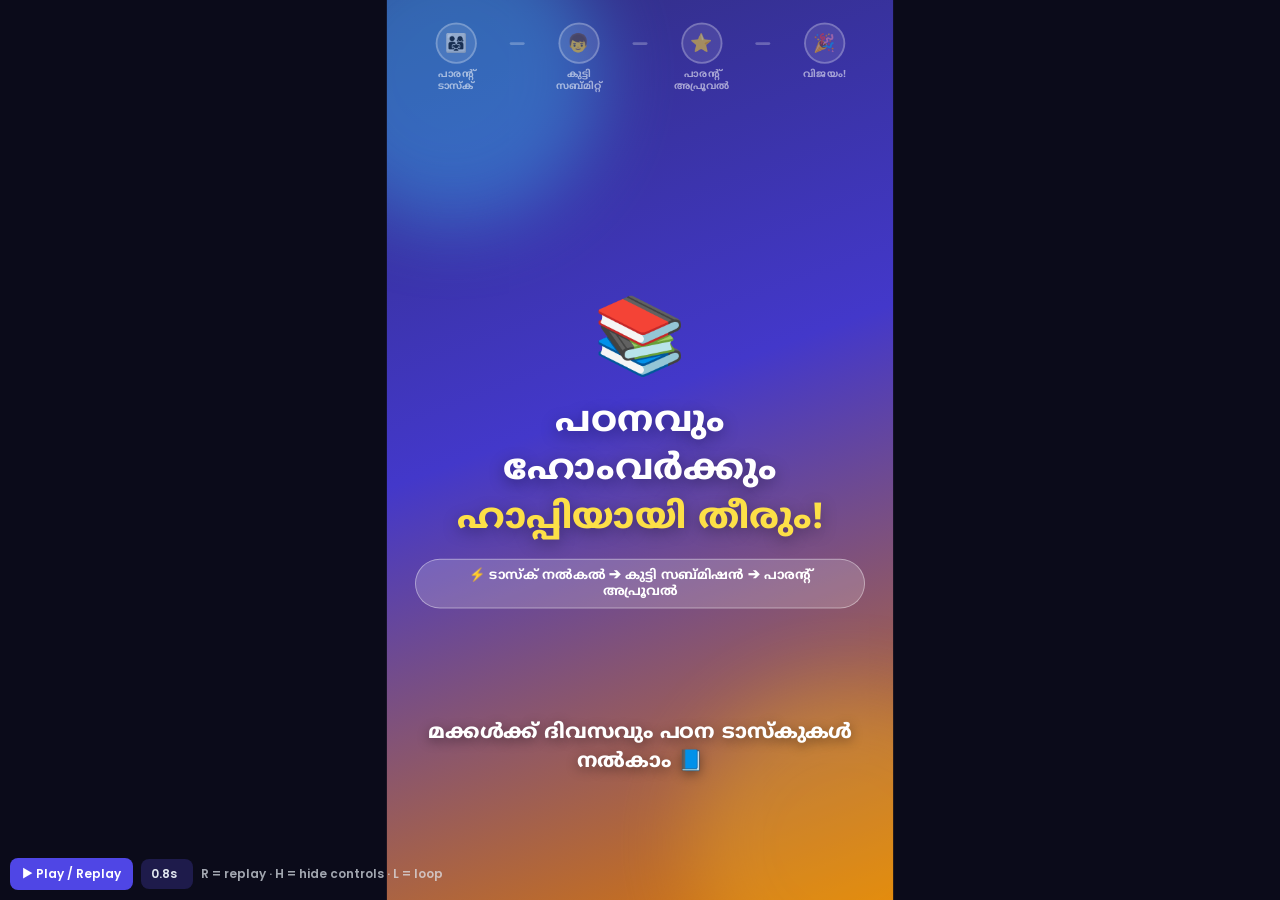
<file: promo-reels/reel-04-task-approval.html>
<!DOCTYPE html>
<html lang="ml">
<head>
<meta charset="UTF-8" />
<meta name="viewport" content="width=device-width, initial-scale=1" />
<title>Reel 04 – Task Creation, Submission & Approval (15s 9:16)</title>
<link href="https://fonts.googleapis.com/css2?family=Noto+Sans+Malayalam:wght@500;700;800&family=Poppins:wght@400;500;600;700;800&display=swap" rel="stylesheet" />
<style>
  * { box-sizing: border-box; margin: 0; padding: 0; }
  html, body { width: 100%; height: 100%; background: #0b0b1a; overflow: hidden; }
  body { font-family: 'Poppins', 'Noto Sans Malayalam', 'Nirmala UI', system-ui, sans-serif; }
  .ml { font-family: 'Noto Sans Malayalam', 'Nirmala UI', 'Poppins', sans-serif; }

  #wrap { position: fixed; inset: 0; display: flex; align-items: center; justify-content: center; }
  #stage {
    width: 540px; height: 960px; position: relative; overflow: hidden; flex: none;
    background: linear-gradient(160deg, #312e81 0%, #4338ca 45%, #d97706 100%);
    transform-origin: center center;
  }
  .blob { position: absolute; border-radius: 50%; filter: blur(40px); opacity: .4; }
  .b1 { width: 320px; height: 320px; background: #38bdf8; top: -80px; left: -90px; animation: drift 6s ease-in-out infinite alternate; }
  .b2 { width: 340px; height: 340px; background: #fbbf24; bottom: -110px; right: -120px; opacity: .3; animation: drift 7s ease-in-out infinite alternate-reverse; }
  @keyframes drift { to { transform: translate(40px, 30px) scale(1.1); } }

  /* Workflow strip */
  #flow { position: absolute; top: 24px; left: 16px; right: 16px; display: flex; align-items: flex-start; z-index: 10; }
  .fs { flex: 1; text-align: center; color: #fff; opacity: 0; transform: translateY(-14px); transition: opacity .4s, transform .4s; }
  #flow.show .fs { opacity: .55; transform: none; }
  #flow.show .fs:nth-child(3) { transition-delay: .15s; }
  #flow.show .fs:nth-child(5) { transition-delay: .3s; }
  #flow.show .fs:nth-child(7) { transition-delay: .45s; }
  .fs .dot { width: 44px; height: 44px; margin: 0 auto 5px; border-radius: 50%; background: rgba(255,255,255,.18);
    border: 2px solid rgba(255,255,255,.5); display: flex; align-items: center; justify-content: center; font-size: 19px; transition: all .35s; }
  .fs .lb { font-size: 10.5px; font-weight: 700; line-height: 1.25; }
  #flow.show .fs.on { opacity: 1; }
  .fs.on .dot { background: #fff; color: #1e1b4b; border-color: #fff; transform: scale(1.18); box-shadow: 0 0 0 6px rgba(255,255,255,.25), 0 0 24px rgba(255,255,255,.7); }
  #flow.show .fs.done { opacity: .95; }
  .fs.done .dot { background: #f59e0b; border-color: #fde68a; }
  .ln { flex: 0 0 16px; height: 3px; margin-top: 21px; background: rgba(255,255,255,.25); border-radius: 3px; transition: background .4s; }
  .ln.on { background: #fff; }

  /* Phone */
  #phone {
    position: absolute; left: 50%; top: 122px; width: 320px; height: 626px; margin-left: -160px;
    background: #0f0f17; border-radius: 46px; padding: 10px; z-index: 5;
    box-shadow: 0 30px 60px rgba(0,0,0,.5), inset 0 0 0 2px #2a2a3a;
    opacity: 0; transform: translateY(60px) scale(.92);
    transition: opacity .5s, transform .6s cubic-bezier(.34,1.4,.64,1);
  }
  #phone.show { opacity: 1; transform: none; }
  .notch { position: absolute; top: 18px; left: 50%; width: 92px; height: 24px; margin-left: -46px; background: #0f0f17; border-radius: 20px; z-index: 30; }
  #screen { position: relative; width: 100%; height: 100%; border-radius: 36px; background: #f4f6fb; overflow: hidden; padding: 46px 12px 14px; }

  .scr { position: absolute; inset: 0; padding: 46px 12px 14px; display: none; opacity: 0; transform: translateX(30px); transition: opacity .35s, transform .35s; }
  .scr.active { display: block; opacity: 1; transform: none; }

  /* Profile Switch / Login Card */
  .fam-tag { background: #ecfdf5; border: 1px solid #a7f3d0; border-radius: 10px; padding: 6px 10px; display: flex; justify-content: space-between; align-items: center; margin-bottom: 10px; }
  .fam-tag small { font-size: 8px; color: #047857; font-weight: 800; display: block; }
  .fam-tag b { font-size: 11px; color: #064e3b; }
  .profiles-row { display: grid; grid-template-columns: repeat(2, 1fr); gap: 8px; margin-bottom: 10px; }
  .pf-box { background: #fff; border: 2px solid #e2e8f0; border-radius: 12px; padding: 8px 4px; text-align: center; transition: all .2s; }
  .pf-box.selected { border-color: #4f46e5; background: #eef2ff; transform: scale(1.04); box-shadow: 0 0 0 3px rgba(79,70,229,.15); }
  .pf-box .av { font-size: 26px; line-height: 1; }
  .pf-box .nm { font-size: 11px; font-weight: 700; color: #0f172a; margin-top: 3px; }
  .pf-box .sub { font-size: 8px; color: #64748b; }
  .pin-row { display: flex; gap: 8px; justify-content: center; padding: 8px 0; background: #fff; border-radius: 10px; border: 1px solid #e2e8f0; margin-bottom: 8px; }
  .pin-dot { width: 10px; height: 10px; border-radius: 50%; border: 2px solid #c7d2fe; }
  .pin-dot.filled { background: #4f46e5; border-color: #4f46e5; }
  .btn-sign { width: 100%; height: 34px; border-radius: 9px; background: #4f46e5; color: #fff; font-size: 11px; font-weight: 700; display: flex; align-items: center; justify-content: center; }

  /* Role Bar */
  .role-bar { display: flex; justify-content: space-between; align-items: center; background: #eef2ff; border: 1px solid #c7d2fe; border-radius: 10px; padding: 6px 10px; margin-bottom: 8px; font-size: 10px; font-weight: 700; color: #3730a3; }
  .card { background: #fff; border-radius: 14px; padding: 12px; box-shadow: 0 3px 12px rgba(15,23,42,.06); margin-bottom: 8px; border: 1px solid #f1f5f9; }
  .btn-add { background: #4f46e5; color: #fff; font-size: 10.5px; font-weight: 700; border-radius: 8px; padding: 5px 9px; display: inline-flex; align-items: center; gap: 4px; cursor: pointer; }

  /* Task Card */
  .task-box { background: linear-gradient(135deg, #eef2ff 0%, #faf5ff 100%); border: 1.5px solid #c7d2fe; border-radius: 14px; padding: 12px; }
  .task-sub { font-size: 9px; font-weight: 800; color: #4338ca; text-transform: uppercase; letter-spacing: .5px; margin-bottom: 2px; }
  .task-title { font-size: 13px; font-weight: 800; color: #1e1b4b; }
  .task-pts { font-size: 10.5px; font-weight: 800; color: #d97706; background: #fef3c7; border: 1px solid #fde68a; padding: 2px 7px; border-radius: 10px; display: inline-block; margin: 6px 0 10px; }
  .btn-submit { width: 100%; height: 36px; border-radius: 10px; background: #4f46e5; color: #fff; font-size: 11.5px; font-weight: 700; display: flex; align-items: center; justify-content: center; cursor: pointer; transition: all .2s; }
  .btn-submit.submitted { background: #059669; }

  /* Approval Feed */
  .feed-item { background: #fff; border-radius: 12px; padding: 10px; border: 1px solid #e2e8f0; display: flex; justify-content: space-between; align-items: center; box-shadow: 0 2px 6px rgba(0,0,0,.04); }
  .feed-meta b { display: block; font-size: 11px; color: #0f172a; }
  .feed-meta small { font-size: 9px; color: #64748b; }
  .btn-review { background: #10b981; color: #fff; font-size: 10.5px; font-weight: 700; border-radius: 8px; padding: 6px 9px; cursor: pointer; }

  /* Modals */
  .modal-overlay { position: absolute; inset: 0; background: rgba(15,23,42,.5); display: flex; align-items: flex-end; opacity: 0; transition: opacity .3s; z-index: 20; pointer-events: none; }
  .modal-overlay.open { opacity: 1; pointer-events: auto; }
  .sheet { width: 100%; background: #fff; border-radius: 20px 20px 0 0; padding: 14px 14px 16px; transform: translateY(100%); transition: transform .35s cubic-bezier(.2,.9,.3,1); }
  .modal-overlay.open .sheet { transform: none; }
  .sheet h4 { font-size: 13px; color: #1e1b4b; margin-bottom: 8px; font-weight: 800; }
  .fld { margin-bottom: 8px; }
  .fld label { display: block; font-size: 9px; font-weight: 700; color: #475569; margin-bottom: 3px; }
  .fld-val { height: 32px; border: 1.5px solid #cbd5e1; border-radius: 8px; padding: 0 9px; display: flex; align-items: center; font-size: 11.5px; font-weight: 600; color: #0f172a; background: #f8fafc; }

  /* Stickers */
  .stickers-grid { display: grid; grid-template-columns: repeat(3, 1fr); gap: 6px; margin: 10px 0; }
  .st-card { border: 1.5px solid #e2e8f0; border-radius: 10px; padding: 6px 2px; text-align: center; cursor: pointer; transition: all .2s; }
  .st-card .em { font-size: 20px; line-height: 1; }
  .st-card .lbl { font-size: 8px; font-weight: 700; color: #334155; margin-top: 2px; }
  .st-card.selected { border-color: #f59e0b; background: #fffbeb; transform: scale(1.08); box-shadow: 0 0 0 3px rgba(245,158,11,.2); }

  .toast { position: absolute; top: 46px; left: 12px; right: 12px; background: #059669; color: #fff; border-radius: 10px; padding: 9px 12px; font-size: 11.5px; font-weight: 700; transform: translateY(-160%); opacity: 0; transition: transform .4s cubic-bezier(.34,1.5,.64,1), opacity .3s; z-index: 25; text-align: center; box-shadow: 0 6px 16px rgba(0,0,0,.2); }
  .toast.in { transform: none; opacity: 1; }

  /* Student Celebration Stats */
  .stats-circle { width: 86px; height: 86px; margin: 12px auto 8px; border-radius: 50%; border: 6px solid #10b981; display: flex; flex-direction: column; align-items: center; justify-content: center; background: #f0fdf4; box-shadow: 0 0 0 6px rgba(16,185,129,.15); }
  .stats-circle b { font-size: 19px; font-weight: 800; color: #065f46; }
  .stats-circle small { font-size: 8px; font-weight: 700; color: #047857; }
  .award-box { background: #fffbeb; border: 1.5px dashed #f59e0b; border-radius: 12px; padding: 9px; text-align: center; margin-top: 8px; }

  /* Tap finger */
  #finger { position: absolute; left: 150px; top: 640px; width: 34px; height: 34px; margin: -17px 0 0 -17px; z-index: 60; opacity: 0; pointer-events: none;
    transition: left .32s cubic-bezier(.4,0,.2,1), top .32s cubic-bezier(.4,0,.2,1), opacity .25s; }
  #finger .core { position: absolute; inset: 0; border-radius: 50%; background: rgba(255,255,255,.8); border: 3px solid rgba(79,70,229,.95); box-shadow: 0 4px 12px rgba(0,0,0,.3); transition: transform .12s; }
  #finger .ring { position: absolute; inset: 0; border-radius: 50%; border: 3px solid #6366f1; opacity: 0; }
  #finger.tap .core { transform: scale(.75); }
  #finger.tap .ring { animation: ripple .5s ease-out; }
  @keyframes ripple { from { opacity: .9; transform: scale(.6); } to { opacity: 0; transform: scale(2.4); } }
  .press { transform: scale(.93) !important; filter: brightness(1.15); }

  /* Caption */
  #caption { position: absolute; left: 22px; right: 22px; top: 766px; min-height: 140px; z-index: 10; text-align: center; transition: opacity .18s, transform .18s; }
  #caption.swap { opacity: 0; transform: translateY(8px); }
  .cap-step { display: inline-block; font-size: 11px; font-weight: 800; letter-spacing: 2px; color: #1e1b4b; background: #fbbf24; padding: 4px 12px; border-radius: 20px; margin-bottom: 7px; }
  .cap-step:empty { display: none; }
  .cap-text { color: #fff; font-size: 21.5px; font-weight: 800; line-height: 1.45; text-shadow: 0 3px 12px rgba(0,0,0,.4); }

  /* Overlays */
  .overlay { position: absolute; inset: 0; z-index: 12; display: flex; flex-direction: column; align-items: center; justify-content: center; text-align: center; color: #fff;
    opacity: 0; pointer-events: none; transition: opacity .45s; padding: 0 30px; }
  .overlay.show { opacity: 1; }
  #hook .em { font-size: 80px; animation: bounce 1s ease-in-out infinite; }
  @keyframes bounce { 50% { transform: translateY(-12px); } }
  #hook h1 { font-size: 38px; line-height: 1.35; font-weight: 800; margin-top: 10px; text-shadow: 0 4px 16px rgba(0,0,0,.35); transform: scale(.6); transition: transform .5s cubic-bezier(.34,1.7,.64,1); }
  #hook.show h1 { transform: none; }
  #hook h1 span { color: #fde047; }
  #hook .pill { margin-top: 16px; background: rgba(255,255,255,.18); border: 1px solid rgba(255,255,255,.4); padding: 8px 18px; border-radius: 30px; font-size: 14px; font-weight: 700; }

  #outro { background: linear-gradient(160deg, rgba(49,46,129,.95), rgba(217,119,6,.95)); }
  #outro .box { background: #fff; color: #1e1b4b; border-radius: 24px; padding: 24px 20px; width: 100%; box-shadow: 0 30px 60px rgba(0,0,0,.35); transform: translateY(40px) scale(.9); transition: transform .55s cubic-bezier(.34,1.5,.64,1); }
  #outro.show .box { transform: none; }
  #outro .lg { font-size: 48px; }
  #outro h2 { font-size: 21px; font-weight: 800; margin-top: 4px; }
  #outro .tag { font-size: 12.5px; color: #64748b; margin-top: 3px; font-weight: 600; }
  #outro .cta { font-size: 24px; font-weight: 800; color: #d97706; margin: 14px 0 10px; }
  #outro .url { display: inline-block; background: #4f46e5; color: #fff; padding: 11px 16px; border-radius: 12px; font-size: 14px; font-weight: 700; }

  #confetti { position: absolute; inset: 0; z-index: 15; pointer-events: none; }

  /* Controls */
  #controls { position: fixed; bottom: 10px; left: 10px; z-index: 100; display: flex; gap: 8px; align-items: center; font: 600 12px Poppins, sans-serif; color: #e2e8f0; }
  #controls button { background: #4f46e5; color: #fff; border: 0; border-radius: 8px; padding: 7px 12px; font: inherit; cursor: pointer; }
  #controls .k { opacity: .7; }
  #clock { min-width: 52px; background: #1e1b4b; padding: 6px 10px; border-radius: 8px; font-variant-numeric: tabular-nums; }
  body.rec #controls { display: none; }
</style>
</head>
<body>
<div id="controls">
  <button onclick="play()">▶ Play / Replay</button>
  <span id="clock">0.0s</span>
  <span class="k">R = replay · H = hide controls · L = loop</span>
</div>

<div id="wrap"><div id="stage"></div></div>

<template id="tpl">
  <div class="blob b1"></div><div class="blob b2"></div>

  <div id="flow" class="ml">
    <div class="fs" id="fs1"><div class="dot">👨‍👩‍👧</div><div class="lb">പാരന്റ്<br>ടാസ്ക്</div></div>
    <div class="ln" id="ln1"></div>
    <div class="fs" id="fs2"><div class="dot">👦</div><div class="lb">കുട്ടി<br>സബ്മിറ്റ്</div></div>
    <div class="ln" id="ln2"></div>
    <div class="fs" id="fs3"><div class="dot">⭐</div><div class="lb">പാരന്റ്<br>അപ്രൂവൽ</div></div>
    <div class="ln" id="ln3"></div>
    <div class="fs" id="fs4"><div class="dot">🎉</div><div class="lb">വിജയം!</div></div>
  </div>

  <div id="phone">
    <div class="notch"></div>
    <div id="screen">

      <!-- 1. Parent Assign Task Screen -->
      <div class="scr" id="sParentAssign">
        <div class="role-bar">
          <span>👨‍👩‍👧 Rajeev (Parent Admin)</span>
          <span class="btn-add" id="btnOpenAssign">➕ Assign Task</span>
        </div>
        <div class="card">
          <div style="font-size:11px;font-weight:700;color:#0f172a;margin-bottom:4px;">Parent Command Center</div>
          <div style="font-size:9.5px;color:#64748b;">Assigning study missions for Arjun (Class 7)</div>
        </div>

        <div id="modalAssign" class="modal-overlay">
          <div class="sheet">
            <h4>➕ Create Study Task</h4>
            <div class="fld"><label>Subject</label><div class="fld-val">📘 Mathematics</div></div>
            <div class="fld"><label>Task Description</label><div class="fld-val" id="fTaskName">Chapter 3 Exercise</div></div>
            <div class="fld"><label>Reward Points</label><div class="fld-val" style="color:#d97706;font-weight:800;">⭐ +20 Points</div></div>
            <div class="btn-submit" id="btnSaveTask" style="margin-top:6px;height:34px;">💾 Assign to Arjun</div>
          </div>
        </div>
        <div class="toast" id="toastAssigned">✅ Maths Chapter 3 assigned to Arjun!</div>
      </div>

      <!-- 2. Switch to Child Profile Screen -->
      <div class="scr" id="sSwitchChild">
        <div class="fam-tag">
          <div><small>SWITCH PROFILE</small><b>🏡 Rajeev's Family</b></div>
          <span style="font-size:9px;color:#047857;font-weight:800;">KIDS-101</span>
        </div>
        <div style="font-size:10.5px;font-weight:700;color:#0f172a;margin-bottom:6px;">Select Student Profile:</div>
        <div class="profiles-row">
          <div class="pf-box">
            <div class="av">👨‍👩‍👧</div>
            <div class="nm">Rajeev</div>
            <div class="sub">Parent Admin</div>
          </div>
          <div class="pf-box selected" id="pfArjunChild">
            <div class="av">👦</div>
            <div class="nm">Arjun</div>
            <div class="sub">Class 7 · Kerala</div>
          </div>
        </div>
        <div style="font-size:9.5px;font-weight:700;color:#475569;margin-bottom:4px;">Student PIN (1234):</div>
        <div class="pin-row">
          <div class="pin-dot filled"></div>
          <div class="pin-dot filled"></div>
          <div class="pin-dot filled"></div>
          <div class="pin-dot filled"></div>
        </div>
        <div class="btn-sign" id="btnSignChild" style="background:#059669;">🚀 Sign In as Arjun (Student)</div>
      </div>

      <!-- 3. Student Dashboard & Submit -->
      <div class="scr" id="sStudentSubmit">
        <div class="role-bar" style="background:#ecfdf5;border-color:#a7f3d0;color:#047857;">
          <span>👦 Arjun's Dashboard (Class 7)</span>
          <span style="color:#059669;">🔥 5 Days</span>
        </div>
        <div class="task-box">
          <div class="task-sub">📘 Mathematics · Assigned by Parent</div>
          <div class="task-title">Chapter 3 Exercise</div>
          <div class="task-pts">⭐ +20 Reward Points</div>
          <div class="btn-submit" id="btnChildSubmit">✓ Complete &amp; Submit for Approval</div>
        </div>
        <div class="toast" id="toastSubmitted">📬 Submitted for Parent Approval!</div>
      </div>

      <!-- 4. Switch back to Parent Screen -->
      <div class="scr" id="sSwitchParent">
        <div class="fam-tag">
          <div><small>SWITCH PROFILE</small><b>🏡 Rajeev's Family</b></div>
          <span style="font-size:9px;color:#047857;font-weight:800;">KIDS-101</span>
        </div>
        <div style="font-size:10.5px;font-weight:700;color:#0f172a;margin-bottom:6px;">Parent Login to Approve:</div>
        <div class="profiles-row">
          <div class="pf-box selected" id="pfParentAdmin">
            <div class="av">👨‍👩‍👧</div>
            <div class="nm">Rajeev</div>
            <div class="sub">Parent Admin</div>
          </div>
          <div class="pf-box">
            <div class="av">👦</div>
            <div class="nm">Arjun</div>
            <div class="sub">Class 7 · Kerala</div>
          </div>
        </div>
        <div style="font-size:9.5px;font-weight:700;color:#475569;margin-bottom:4px;">Parent PIN (9999):</div>
        <div class="pin-row">
          <div class="pin-dot filled"></div>
          <div class="pin-dot filled"></div>
          <div class="pin-dot filled"></div>
          <div class="pin-dot filled"></div>
        </div>
        <div class="btn-sign" id="btnSignParent">🚀 Sign In as Parent Admin</div>
      </div>

      <!-- 5. Parent Approval & Stickers Feed -->
      <div class="scr" id="sParentApprove">
        <div class="role-bar">
          <span>👨‍👩‍👧 Rajeev (Parent Admin)</span>
          <span style="color:#dc2626;background:#fee2e2;padding:2px 6px;border-radius:6px;font-size:9px;">1 Pending</span>
        </div>
        <div style="font-size:11px;font-weight:800;color:#1e1b4b;margin-bottom:6px;">Homework Approval Feed</div>
        <div class="feed-item">
          <div class="feed-meta">
            <b>📘 Maths: Chapter 3 Exercise</b>
            <small>Submitted by Arjun</small>
          </div>
          <span class="btn-review" id="btnOpenApprove">✅ Review</span>
        </div>

        <div id="modalApprove" class="modal-overlay">
          <div class="sheet">
            <h4>⭐ Approve Task &amp; Send Sticker</h4>
            <div style="font-size:9px;color:#64748b;">Award Arjun for completing Maths homework:</div>
            <div class="stickers-grid">
              <div class="st-card selected" id="stStar"><div class="em">⭐</div><div class="lbl">Star Student!</div></div>
              <div class="st-card"><div class="em">🚀</div><div class="lbl">Super Fast!</div></div>
              <div class="st-card"><div class="em">🏆</div><div class="lbl">Champion!</div></div>
              <div class="st-card"><div class="em">💯</div><div class="lbl">100% Perfect</div></div>
              <div class="st-card"><div class="em">🧠</div><div class="lbl">Brilliant!</div></div>
              <div class="st-card"><div class="em">✍️</div><div class="lbl">Neat Work!</div></div>
            </div>
            <div class="btn-submit" id="btnConfirmApprove" style="background:#10b981;height:34px;">✓ Approve &amp; Credit 20 Pts</div>
          </div>
        </div>
        <div class="toast" id="toastApproved">⭐ Approved! Star Student sticker sent!</div>
      </div>

      <!-- 6. Celebration on Student Dashboard -->
      <div class="scr" id="sCelebration">
        <div class="role-bar" style="background:#ecfdf5;border-color:#a7f3d0;color:#065f46;">
          <span>👦 Arjun's Study Progress</span>
          <span style="color:#059669;font-weight:800;">🎉 100% Done</span>
        </div>
        <div class="stats-circle">
          <b>100%</b>
          <small>GOAL MET</small>
        </div>
        <div class="award-box">
          <div style="font-size:26px;">⭐</div>
          <div style="font-size:12px;font-weight:800;color:#92400e;">"Star Student!"</div>
          <div style="font-size:9px;color:#78350f;margin-top:2px;">Awarded by Parent + 20 Points Credited!</div>
        </div>
        <div style="display:flex;gap:6px;margin-top:8px;">
          <div style="flex:1;background:#fff;border-radius:10px;padding:7px;text-align:center;box-shadow:0 2px 5px rgba(0,0,0,.04);">
            <div style="font-size:15px;font-weight:800;color:#d97706;">🔥 6 Days</div>
            <div style="font-size:7.5px;color:#64748b;">Daily Streak</div>
          </div>
          <div style="flex:1;background:#fff;border-radius:10px;padding:7px;text-align:center;box-shadow:0 2px 5px rgba(0,0,0,.04);">
            <div style="font-size:15px;font-weight:800;color:#4f46e5;">140 ⭐</div>
            <div style="font-size:7.5px;color:#64748b;">Total Stars</div>
          </div>
        </div>
      </div>

      <div id="finger"><div class="ring"></div><div class="core"></div></div>
    </div>
  </div>

  <div id="caption" class="ml"><div class="cap-step" id="capStep"></div><div class="cap-text" id="capText"></div></div>

  <div id="hook" class="overlay ml">
    <div class="em">📚</div>
    <h1>പഠനവും ഹോംവർക്കും<br><span>ഹാപ്പിയായി തീരും!</span></h1>
    <div class="pill">⚡ ടാസ്ക് നൽകൽ ➔ കുട്ടി സബ്മിഷൻ ➔ പാരന്റ് അപ്രൂവൽ</div>
  </div>

  <div id="outro" class="overlay ml">
    <div class="box">
      <div class="lg">🏆</div>
      <h2>Kids Study &amp; Rewards Tracker</h2>
      <div class="tag">Motivate Kids Daily · Kerala State &amp; CBSE</div>
      <div class="cta">ഇന്നുതന്നെ ട്രൈ ചെയ്യൂ! 📲</div>
      <div class="url">🔗 kids-study-tracker-demo.web.app</div>
    </div>
  </div>

  <canvas id="confetti" width="540" height="960"></canvas>
</template>

<script>
  const W = 540, H = 960, DURATION = 15000;
  const stage = document.getElementById('stage');
  const $ = id => document.getElementById(id);
  let scale = 1, timers = [], t0 = 0, loop = false, rafClock = 0, confettiRaf = 0;

  function fit() {
    scale = Math.min(innerWidth / W, innerHeight / H);
    stage.style.transform = `scale(${scale})`;
  }
  addEventListener('resize', fit); fit();

  const at = (ms, fn) => timers.push(setTimeout(fn, ms));

  function reset() {
    timers.forEach(clearTimeout); timers = [];
    cancelAnimationFrame(confettiRaf);
    stage.innerHTML = $('tpl').innerHTML;
  }

  function posIn(el, anc) {
    let x = 0, y = 0, n = el;
    while (n && n !== anc) { x += n.offsetLeft; y += n.offsetTop; n = n.offsetParent; }
    return { x: x + el.offsetWidth / 2, y: y + el.offsetHeight / 2 };
  }
  function moveTo(id, dy = 0) {
    const f = $('finger'), p = posIn($(id), $('screen'));
    f.style.left = p.x + 'px'; f.style.top = (p.y + dy) + 'px'; f.style.opacity = 1;
  }
  function tap() {
    const f = $('finger'); f.classList.remove('tap'); void f.offsetWidth; f.classList.add('tap');
  }
  function press(id) { const e = $(id); e.classList.add('press'); setTimeout(() => e.classList.remove('press'), 180); }
  function hideFinger() { $('finger').style.opacity = 0; }

  function showScreen(id) {
    document.querySelectorAll('.scr').forEach(s => {
      s.classList.toggle('active', s.id === id);
    });
  }
  function flow(n) {
    for (let i = 1; i <= 4; i++) {
      $('fs' + i).classList.toggle('on', i === n);
      $('fs' + i).classList.toggle('done', i < n);
      if (i < 4) $('ln' + i).classList.toggle('on', i < n);
    }
  }
  function setCap(step, text) {
    const c = $('caption'); c.classList.add('swap');
    setTimeout(() => { $('capStep').textContent = step; $('capText').textContent = text; c.classList.remove('swap'); }, 160);
  }

  function confetti() {
    const cv = $('confetti'), ctx = cv.getContext('2d');
    const colors = ['#f59e0b', '#10b981', '#38bdf8', '#ef4444', '#a855f7', '#ffffff'];
    const ps = Array.from({ length: 160 }, () => ({
      x: W / 2 + (Math.random() - .5) * 80, y: 420,
      vx: (Math.random() - .5) * 14, vy: -Math.random() * 15 - 5,
      s: Math.random() * 7 + 4, r: Math.random() * 6, vr: (Math.random() - .5) * .3,
      c: colors[(Math.random() * colors.length) | 0]
    }));
    const start = performance.now();
    (function frame(now) {
      ctx.clearRect(0, 0, W, H);
      ps.forEach(p => {
        p.vy += .38; p.vx *= .99; p.x += p.vx; p.y += p.vy; p.r += p.vr;
        ctx.save(); ctx.translate(p.x, p.y); ctx.rotate(p.r); ctx.fillStyle = p.c;
        ctx.fillRect(-p.s / 2, -p.s / 4, p.s, p.s / 2); ctx.restore();
      });
      if (now - start < 3200) confettiRaf = requestAnimationFrame(frame); else ctx.clearRect(0, 0, W, H);
    })(start);
  }

  function clock() {
    const t = Math.min((performance.now() - t0) / 1000, DURATION / 1000);
    const c = document.getElementById('clock'); if (c) c.textContent = t.toFixed(1) + 's';
    if (t < DURATION / 1000) rafClock = requestAnimationFrame(clock);
  }

  function play() {
    reset(); t0 = performance.now(); cancelAnimationFrame(rafClock); clock();

    /* 0.0 – 2.0s : HOOK */
    at(30, () => { $('hook').classList.add('show'); setCap('', 'മക്കൾക്ക് ദിവസവും പഠന ടാസ്കുകൾ നൽകാം 📘'); });
    at(600, () => $('flow').classList.add('show'));

    /* 2.0 – 4.5s : STEP 1 – Parent Assigns Task */
    at(2000, () => {
      $('hook').classList.remove('show'); $('phone').classList.add('show');
      showScreen('sParentAssign'); flow(1);
      setCap('STEP 1: PARENT ASSIGNS TASK', 'പാരന്റ് ഡാഷ്‌ബോർഡിൽ നിന്ന് കുട്ടിക്ക് ടാസ്ക് നൽകുന്നു 👨‍👩‍👧');
    });
    at(2300, () => moveTo('btnOpenAssign'));
    at(2600, () => { tap(); press('btnOpenAssign'); $('modalAssign').classList.add('open'); });
    at(3000, () => moveTo('btnSaveTask'));
    at(3400, () => { tap(); press('btnSaveTask'); });
    at(3600, () => { $('modalAssign').classList.remove('open'); $('toastAssigned').classList.add('in'); hideFinger(); });

    /* 4.5 – 6.2s : SWITCH TO CHILD */
    at(4500, () => {
      showScreen('sSwitchChild'); flow(2);
      setCap('SWITCH TO CHILD', 'ഇനി കുട്ടി സ്വന്തം പ്രൊഫൈലിലേക്ക് ലോഗിൻ ചെയ്യുന്നു 👦');
    });
    at(4900, () => moveTo('btnSignChild'));
    at(5400, () => { tap(); press('btnSignChild'); });

    /* 6.2 – 8.5s : STEP 2 – Student Submits Task */
    at(6000, () => {
      showScreen('sStudentSubmit');
      setCap('STEP 2: STUDENT SUBMITS', 'പഠനം കഴിഞ്ഞ് കുട്ടി ഒറ്റ ക്ലിക്കിൽ അപ്രൂവലിനായി അയക്കുന്നു 📬');
    });
    at(6500, () => moveTo('btnChildSubmit'));
    at(7000, () => {
      tap(); press('btnChildSubmit');
      $('btnChildSubmit').classList.add('submitted');
      $('btnChildSubmit').textContent = '✓ Submitted to Parent 📬';
    });
    at(7200, () => { $('toastSubmitted').classList.add('in'); hideFinger(); });

    /* 8.5 – 10.2s : SWITCH BACK TO PARENT */
    at(8300, () => {
      showScreen('sSwitchParent'); flow(3);
      setCap('SWITCH TO PARENT', 'രക്ഷിതാവ് വീണ്ടും ലോഗിൻ ചെയ്ത് ഹോംവർക്ക് പരിശോധിക്കുന്നു 👨‍👩‍👧');
    });
    at(8700, () => moveTo('btnSignParent'));
    at(9200, () => { tap(); press('btnSignParent'); });

    /* 10.2 – 12.5s : STEP 3 – Parent Approves with Sticker */
    at(9800, () => {
      showScreen('sParentApprove');
      setCap('STEP 3: PARENT APPROVES', 'സ്റ്റിക്കറുകളും പോയിന്റുകളും നൽകി പാരന്റ് അപ്രൂവ് ചെയ്യുന്നു ⭐');
    });
    at(10200, () => moveTo('btnOpenApprove'));
    at(10600, () => { tap(); press('btnOpenApprove'); $('modalApprove').classList.add('open'); });
    at(11000, () => moveTo('stStar'));
    at(11300, () => { tap(); $('stStar').classList.add('selected'); });
    at(11600, () => moveTo('btnConfirmApprove'));
    at(12000, () => { tap(); press('btnConfirmApprove'); });
    at(12200, () => { $('modalApprove').classList.remove('open'); $('toastApproved').classList.add('in'); hideFinger(); });

    /* 12.5 – 13.8s : STEP 4 – Celebration & Streak */
    at(12500, () => {
      showScreen('sCelebration'); flow(4);
      setCap('SUCCESS 🎉', 'ഹോംവർക്കുകൾ ഇനി ഹാപ്പിയായി തീരും! 100% Complete 🔥');
      confetti();
    });

    /* 13.8 – 15.0s : CTA */
    at(13800, () => { $('outro').classList.add('show'); setCap('', ''); });
    at(DURATION + 600, () => { if (loop) play(); });
  }

  addEventListener('keydown', e => {
    const k = e.key.toLowerCase();
    if (k === 'r' || k === ' ') { e.preventDefault(); play(); }
    if (k === 'h') document.body.classList.toggle('rec');
    if (k === 'l') { loop = !loop; }
  });

  reset();
  setTimeout(play, 600);
</script>
</body>
</html>
</file>
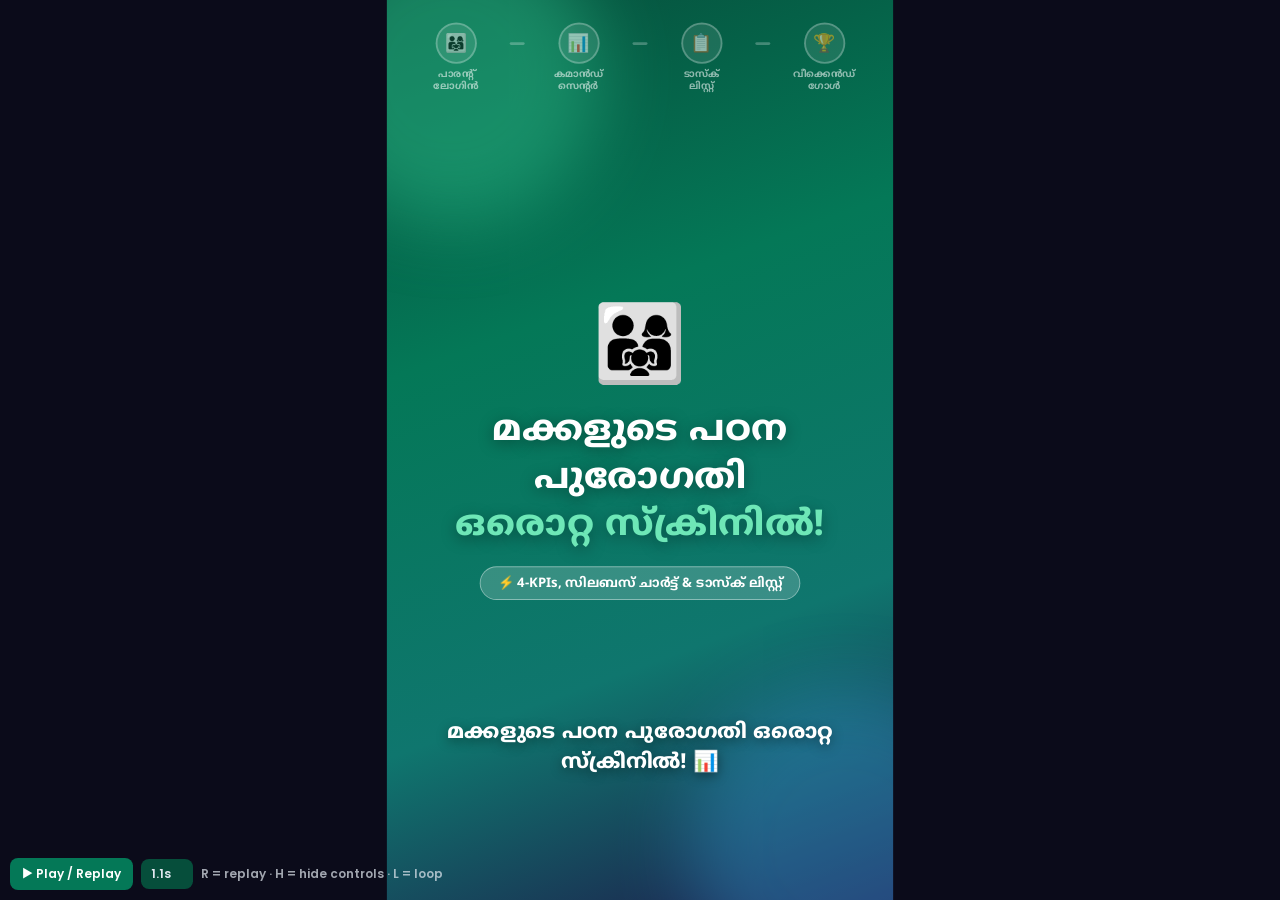
<file: promo-reels/reel-05-parent-dashboard.html>
<!DOCTYPE html>
<html lang="ml">
<head>
<meta charset="UTF-8" />
<meta name="viewport" content="width=device-width, initial-scale=1" />
<title>Reel 05 – Parent Login, Dashboard & Tasks List (15s 9:16)</title>
<link href="https://fonts.googleapis.com/css2?family=Noto+Sans+Malayalam:wght@500;700;800&family=Poppins:wght@400;500;600;700;800&display=swap" rel="stylesheet" />
<style>
  * { box-sizing: border-box; margin: 0; padding: 0; }
  html, body { width: 100%; height: 100%; background: #0b0b1a; overflow: hidden; }
  body { font-family: 'Poppins', 'Noto Sans Malayalam', 'Nirmala UI', system-ui, sans-serif; }
  .ml { font-family: 'Noto Sans Malayalam', 'Nirmala UI', 'Poppins', sans-serif; }

  #wrap { position: fixed; inset: 0; display: flex; align-items: center; justify-content: center; }
  #stage {
    width: 540px; height: 960px; position: relative; overflow: hidden; flex: none;
    background: linear-gradient(160deg, #064e3b 0%, #047857 35%, #0f766e 70%, #1e1b4b 100%);
    transform-origin: center center;
  }
  .blob { position: absolute; border-radius: 50%; filter: blur(40px); opacity: .4; }
  .b1 { width: 320px; height: 320px; background: #34d399; top: -80px; left: -90px; animation: drift 6s ease-in-out infinite alternate; }
  .b2 { width: 340px; height: 340px; background: #38bdf8; bottom: -110px; right: -120px; opacity: .3; animation: drift 7s ease-in-out infinite alternate-reverse; }
  @keyframes drift { to { transform: translate(40px, 30px) scale(1.1); } }

  /* Workflow strip */
  #flow { position: absolute; top: 24px; left: 16px; right: 16px; display: flex; align-items: flex-start; z-index: 10; }
  .fs { flex: 1; text-align: center; color: #fff; opacity: 0; transform: translateY(-14px); transition: opacity .4s, transform .4s; }
  #flow.show .fs { opacity: .55; transform: none; }
  #flow.show .fs:nth-child(3) { transition-delay: .15s; }
  #flow.show .fs:nth-child(5) { transition-delay: .3s; }
  #flow.show .fs:nth-child(7) { transition-delay: .45s; }
  .fs .dot { width: 44px; height: 44px; margin: 0 auto 5px; border-radius: 50%; background: rgba(255,255,255,.18);
    border: 2px solid rgba(255,255,255,.5); display: flex; align-items: center; justify-content: center; font-size: 19px; transition: all .35s; }
  .fs .lb { font-size: 10.5px; font-weight: 700; line-height: 1.25; }
  #flow.show .fs.on { opacity: 1; }
  .fs.on .dot { background: #fff; color: #064e3b; border-color: #fff; transform: scale(1.18); box-shadow: 0 0 0 6px rgba(255,255,255,.25), 0 0 24px rgba(255,255,255,.7); }
  #flow.show .fs.done { opacity: .95; }
  .fs.done .dot { background: #10b981; border-color: #a7f3d0; }
  .ln { flex: 0 0 16px; height: 3px; margin-top: 21px; background: rgba(255,255,255,.25); border-radius: 3px; transition: background .4s; }
  .ln.on { background: #fff; }

  /* Phone */
  #phone {
    position: absolute; left: 50%; top: 122px; width: 320px; height: 626px; margin-left: -160px;
    background: #0f0f17; border-radius: 46px; padding: 10px; z-index: 5;
    box-shadow: 0 30px 60px rgba(0,0,0,.55), inset 0 0 0 2px #2a2a3a;
    opacity: 0; transform: translateY(60px) scale(.92);
    transition: opacity .5s, transform .6s cubic-bezier(.34,1.4,.64,1);
  }
  #phone.show { opacity: 1; transform: none; }
  .notch { position: absolute; top: 18px; left: 50%; width: 92px; height: 24px; margin-left: -46px; background: #0f0f17; border-radius: 20px; z-index: 30; }
  #screen { position: relative; width: 100%; height: 100%; border-radius: 36px; background: #f4f6fb; overflow: hidden; padding: 46px 12px 14px; }

  .scr { position: absolute; inset: 0; padding: 46px 12px 14px; display: none; opacity: 0; transform: translateX(30px); transition: opacity .35s, transform .35s; overflow-y: hidden; }
  .scr.active { display: block; opacity: 1; transform: none; }

  /* Login / Switch Profile Screen */
  .fam-tag { background: #ecfdf5; border: 1px solid #a7f3d0; border-radius: 10px; padding: 6px 10px; display: flex; justify-content: space-between; align-items: center; margin-bottom: 10px; }
  .fam-tag small { font-size: 8px; color: #047857; font-weight: 800; display: block; }
  .fam-tag b { font-size: 11px; color: #064e3b; }
  .profiles-row { display: grid; grid-template-columns: repeat(2, 1fr); gap: 8px; margin-bottom: 12px; }
  .pf-box { background: #fff; border: 2px solid #e2e8f0; border-radius: 12px; padding: 10px 4px; text-align: center; transition: all .2s; }
  .pf-box.selected { border-color: #047857; background: #ecfdf5; transform: scale(1.04); box-shadow: 0 0 0 3px rgba(4,120,87,.2); }
  .pf-box .av { font-size: 28px; line-height: 1; }
  .pf-box .nm { font-size: 11.5px; font-weight: 700; color: #0f172a; margin-top: 3px; }
  .pf-box .sub { font-size: 8px; color: #64748b; }
  .pin-row { display: flex; gap: 8px; justify-content: center; padding: 10px 0; background: #fff; border-radius: 10px; border: 1px solid #e2e8f0; margin-bottom: 10px; }
  .pin-dot { width: 11px; height: 11px; border-radius: 50%; border: 2px solid #a7f3d0; }
  .pin-dot.filled { background: #047857; border-color: #047857; }
  .btn-sign { width: 100%; height: 36px; border-radius: 9px; background: #047857; color: #fff; font-size: 11.5px; font-weight: 700; display: flex; align-items: center; justify-content: center; cursor: pointer; }

  /* Top bar */
  .top-banner { display: flex; justify-content: space-between; align-items: center; background: #fff; border-radius: 12px; padding: 7px 10px; box-shadow: 0 2px 6px rgba(0,0,0,.04); margin-bottom: 8px; border: 1px solid #e2e8f0; }
  .top-banner b { font-size: 11.5px; color: #064e3b; display: flex; align-items: center; gap: 5px; }
  .top-banner .badge { font-size: 9px; background: #ecfdf5; color: #047857; border: 1px solid #a7f3d0; border-radius: 12px; padding: 2px 6px; font-weight: 700; }

  /* Profile Card */
  .profile-card { background: #fff; border-radius: 12px; padding: 9px 11px; display: flex; justify-content: space-between; align-items: center; margin-bottom: 8px; box-shadow: 0 2px 6px rgba(0,0,0,.03); border: 1px solid #f1f5f9; }
  .profile-info { display: flex; align-items: center; gap: 8px; }
  .profile-info .av { font-size: 26px; }
  .profile-info b { font-size: 12px; color: #0f172a; display: block; line-height: 1.2; }
  .profile-info small { font-size: 8.5px; color: #64748b; }
  .btn-assign-sm { background: #047857; color: #fff; font-size: 9.5px; font-weight: 700; border-radius: 6px; padding: 4px 8px; }

  /* 4-KPI Grid */
  .kpi-grid { display: grid; grid-template-columns: 1fr 1fr; gap: 6px; margin-bottom: 8px; }
  .kpi-card { background: #fff; border-radius: 10px; padding: 8px; box-shadow: 0 2px 5px rgba(0,0,0,.04); border-left: 3.5px solid #047857; position: relative; }
  .kpi-card .v { font-size: 14px; font-weight: 800; color: #0f172a; line-height: 1.1; }
  .kpi-card .k { font-size: 8px; font-weight: 600; color: #64748b; margin-top: 2px; }
  .kpi-card .ring-badge { float: right; font-size: 12px; }

  /* Subject Donut Section */
  .donut-card { background: #fff; border-radius: 12px; padding: 10px; box-shadow: 0 2px 6px rgba(0,0,0,.03); margin-bottom: 8px; border: 1px solid #f1f5f9; }
  .donut-card-h { font-size: 10.5px; font-weight: 800; color: #0f172a; margin-bottom: 6px; display: flex; justify-content: space-between; }
  .donut-card-h span { color: #047857; font-size: 9px; }
  .donut-flex { display: flex; align-items: center; gap: 10px; }
  .donut-sim { width: 54px; height: 54px; border-radius: 50%; background: conic-gradient(#3b82f6 0 90deg, #10b981 90deg 180deg, #f59e0b 180deg 270deg, #ec4899 270deg 360deg); display: flex; align-items: center; justify-content: center; position: relative; flex: none; }
  .donut-sim::after { content: '4/4'; width: 34px; height: 34px; background: #fff; border-radius: 50%; display: flex; align-items: center; justify-content: center; font-size: 9px; font-weight: 800; color: #0f172a; }
  .donut-legend { font-size: 8px; color: #334155; line-height: 1.5; }
  .donut-legend i { display: inline-block; width: 6px; height: 6px; border-radius: 2px; margin-right: 4px; vertical-align: middle; }

  /* Action Bar Button */
  .btn-view-tasks { width: 100%; height: 36px; border-radius: 10px; background: #047857; color: #fff; font-size: 11.5px; font-weight: 700; display: flex; align-items: center; justify-content: center; gap: 6px; cursor: pointer; transition: transform .15s; }

  /* Daily Tasks Screen */
  .week-banner { background: #e0f2fe; border: 1px solid #bae6fd; border-radius: 10px; padding: 7px 10px; font-size: 9.5px; color: #0369a1; font-weight: 700; display: flex; justify-content: space-between; align-items: center; margin-bottom: 8px; }
  .pills-bar { display: flex; gap: 4px; margin-bottom: 8px; }
  .pill-tab { flex: 1; text-align: center; font-size: 8.5px; font-weight: 700; padding: 5px 2px; border-radius: 6px; background: #e2e8f0; color: #475569; }
  .pill-tab.active { background: #047857; color: #fff; }

  .task-list { display: flex; flex-direction: column; gap: 6px; max-height: 380px; }
  .task-item { background: #fff; border-radius: 10px; padding: 8px 10px; display: flex; justify-content: space-between; align-items: center; border: 1px solid #e2e8f0; box-shadow: 0 1px 4px rgba(0,0,0,.03); }
  .task-item-left { display: flex; flex-direction: column; }
  .task-tag { font-size: 7.5px; font-weight: 800; text-transform: uppercase; padding: 2px 5px; border-radius: 4px; width: fit-content; margin-bottom: 2px; }
  .task-item-left b { font-size: 10.5px; color: #0f172a; }
  .task-status { font-size: 9px; font-weight: 700; color: #059669; background: #ecfdf5; border: 1px solid #a7f3d0; border-radius: 6px; padding: 2px 6px; display: flex; align-items: center; gap: 2px; }

  /* Weekend Prize Card */
  .prize-card { background: linear-gradient(135deg, #fffbeb, #fef3c7); border: 1.5px solid #fde68a; border-radius: 12px; padding: 10px; margin-top: 8px; text-align: center; transition: box-shadow .3s; }
  .prize-card .em { font-size: 26px; }
  .prize-card b { font-size: 11.5px; color: #92400e; display: block; margin: 2px 0; }
  .prize-bar { height: 7px; background: #fde68a; border-radius: 4px; overflow: hidden; margin: 6px 12px 3px; }
  .prize-fill { width: 79%; height: 100%; background: #d97706; border-radius: 4px; }
  .prize-sub { font-size: 8px; color: #78350f; font-weight: 700; }

  /* Finger tap */
  #finger { position: absolute; left: 150px; top: 640px; width: 34px; height: 34px; margin: -17px 0 0 -17px; z-index: 60; opacity: 0; pointer-events: none;
    transition: left .32s cubic-bezier(.4,0,.2,1), top .32s cubic-bezier(.4,0,.2,1), opacity .25s; }
  #finger .core { position: absolute; inset: 0; border-radius: 50%; background: rgba(255,255,255,.8); border: 3px solid rgba(4,120,87,.95); box-shadow: 0 4px 12px rgba(0,0,0,.3); transition: transform .12s; }
  #finger .ring { position: absolute; inset: 0; border-radius: 50%; border: 3px solid #34d399; opacity: 0; }
  #finger.tap .core { transform: scale(.75); }
  #finger.tap .ring { animation: ripple .5s ease-out; }
  @keyframes ripple { from { opacity: .9; transform: scale(.6); } to { opacity: 0; transform: scale(2.4); } }
  .press { transform: scale(.94) !important; filter: brightness(1.15); }

  /* Caption */
  #caption { position: absolute; left: 22px; right: 22px; top: 766px; min-height: 140px; z-index: 10; text-align: center; transition: opacity .18s, transform .18s; }
  #caption.swap { opacity: 0; transform: translateY(8px); }
  .cap-step { display: inline-block; font-size: 11.5px; font-weight: 800; letter-spacing: 2px; color: #064e3b; background: #6ee7b7; padding: 4px 12px; border-radius: 20px; margin-bottom: 7px; }
  .cap-step:empty { display: none; }
  .cap-text { color: #fff; font-size: 22px; font-weight: 800; line-height: 1.45; text-shadow: 0 3px 12px rgba(0,0,0,.4); }

  /* Overlays */
  .overlay { position: absolute; inset: 0; z-index: 12; display: flex; flex-direction: column; align-items: center; justify-content: center; text-align: center; color: #fff;
    opacity: 0; pointer-events: none; transition: opacity .45s; padding: 0 30px; }
  .overlay.show { opacity: 1; }
  #hook .em { font-size: 80px; animation: bounce 1s ease-in-out infinite; }
  @keyframes bounce { 50% { transform: translateY(-12px); } }
  #hook h1 { font-size: 38px; line-height: 1.35; font-weight: 800; margin-top: 10px; text-shadow: 0 4px 16px rgba(0,0,0,.35); transform: scale(.6); transition: transform .5s cubic-bezier(.34,1.7,.64,1); }
  #hook.show h1 { transform: none; }
  #hook h1 span { color: #6ee7b7; }
  #hook .pill { margin-top: 16px; background: rgba(255,255,255,.18); border: 1px solid rgba(255,255,255,.4); padding: 8px 18px; border-radius: 30px; font-size: 14px; font-weight: 700; }

  #outro { background: linear-gradient(160deg, rgba(6,78,59,.95), rgba(15,118,110,.95)); }
  #outro .box { background: #fff; color: #064e3b; border-radius: 24px; padding: 24px 20px; width: 100%; box-shadow: 0 30px 60px rgba(0,0,0,.35); transform: translateY(40px) scale(.9); transition: transform .55s cubic-bezier(.34,1.5,.64,1); }
  #outro.show .box { transform: none; }
  #outro .lg { font-size: 48px; }
  #outro h2 { font-size: 21px; font-weight: 800; margin-top: 4px; }
  #outro .tag { font-size: 12.5px; color: #64748b; margin-top: 3px; font-weight: 600; }
  #outro .cta { font-size: 24px; font-weight: 800; color: #047857; margin: 14px 0 10px; }
  #outro .url { display: inline-block; background: #047857; color: #fff; padding: 11px 16px; border-radius: 12px; font-size: 14px; font-weight: 700; }

  #confetti { position: absolute; inset: 0; z-index: 15; pointer-events: none; }

  /* Controls */
  #controls { position: fixed; bottom: 10px; left: 10px; z-index: 100; display: flex; gap: 8px; align-items: center; font: 600 12px Poppins, sans-serif; color: #e2e8f0; }
  #controls button { background: #047857; color: #fff; border: 0; border-radius: 8px; padding: 7px 12px; font: inherit; cursor: pointer; }
  #controls .k { opacity: .7; }
  #clock { min-width: 52px; background: #064e3b; padding: 6px 10px; border-radius: 8px; font-variant-numeric: tabular-nums; }
  body.rec #controls { display: none; }
</style>
</head>
<body>
<div id="controls">
  <button onclick="play()">▶ Play / Replay</button>
  <span id="clock">0.0s</span>
  <span class="k">R = replay · H = hide controls · L = loop</span>
</div>

<div id="wrap"><div id="stage"></div></div>

<template id="tpl">
  <div class="blob b1"></div><div class="blob b2"></div>

  <div id="flow" class="ml">
    <div class="fs" id="fs1"><div class="dot">👨‍👩‍👧</div><div class="lb">പാരന്റ്<br>ലോഗിൻ</div></div>
    <div class="ln" id="ln1"></div>
    <div class="fs" id="fs2"><div class="dot">📊</div><div class="lb">കമാൻഡ്<br>സെന്റർ</div></div>
    <div class="ln" id="ln2"></div>
    <div class="fs" id="fs3"><div class="dot">📋</div><div class="lb">ടാസ്ക്<br>ലിസ്റ്റ്</div></div>
    <div class="ln" id="ln3"></div>
    <div class="fs" id="fs4"><div class="dot">🏆</div><div class="lb">വീക്കെൻഡ്<br>ഗോൾ</div></div>
  </div>

  <div id="phone">
    <div class="notch"></div>
    <div id="screen">

      <!-- 1. Parent Login Screen -->
      <div class="scr" id="sLoginParent">
        <div class="fam-tag">
          <div><small>WORKSPACE</small><b>🏡 Rajeev's Family</b></div>
          <span style="font-size:9.5px;color:#047857;font-weight:800;">KIDS-101</span>
        </div>
        <div style="font-size:11px;font-weight:700;color:#0f172a;margin-bottom:8px;">Select Profile to Sign In:</div>
        <div class="profiles-row">
          <div class="pf-box selected" id="pfParent">
            <div class="av">👨‍👩‍👧</div>
            <div class="nm">Rajeev</div>
            <div class="sub">Parent Admin</div>
          </div>
          <div class="pf-box" id="pfArjun">
            <div class="av">👦</div>
            <div class="nm">Arjun</div>
            <div class="sub">Class 7 · Kerala</div>
          </div>
        </div>
        <div style="font-size:10px;font-weight:700;color:#475569;margin-bottom:4px;">Parent PIN (9999):</div>
        <div class="pin-row">
          <div class="pin-dot filled"></div>
          <div class="pin-dot filled"></div>
          <div class="pin-dot filled"></div>
          <div class="pin-dot filled"></div>
        </div>
        <div class="btn-sign" id="btnSignParent">🚀 Sign In as Parent (Admin)</div>
      </div>

      <!-- 2. Executive Dashboard Screen -->
      <div class="scr" id="sExecutive">
        <div class="top-banner">
          <b>🏡 Rajeev's Family <span class="badge">KIDS-101</span></b>
          <span style="font-size:9.5px;color:#64748b;">Wed, 25 Nov</span>
        </div>

        <div class="profile-card">
          <div class="profile-info">
            <span class="av">👦</span>
            <div>
              <b>Arjun (Class 7)</b>
              <small>🌴 Kerala State Syllabus</small>
            </div>
          </div>
          <span class="btn-assign-sm">➕ Assign</span>
        </div>

        <!-- 4-KPIs -->
        <div class="kpi-grid" id="kpiGrid">
          <div class="kpi-card" style="border-color:#10b981;">
            <span class="ring-badge">🟢</span>
            <div class="v">100%</div>
            <div class="k">Weekly (4/4 Done)</div>
          </div>
          <div class="kpi-card" style="border-color:#f59e0b;">
            <span class="ring-badge">🔔</span>
            <div class="v">0 Pending</div>
            <div class="k">Needs Approval</div>
          </div>
          <div class="kpi-card" style="border-color:#3b82f6;">
            <span class="ring-badge">📅</span>
            <div class="v">0 Today</div>
            <div class="k">Today's Focus</div>
          </div>
          <div class="kpi-card" style="border-color:#d97706;">
            <span class="ring-badge">🏆</span>
            <div class="v">79%</div>
            <div class="k">Weekend Target</div>
          </div>
        </div>

        <!-- Subject Donut Card -->
        <div class="donut-card" id="donutCard">
          <div class="donut-card-h">
            <b>Subject Study Distribution</b>
            <span>4 Total</span>
          </div>
          <div class="donut-flex">
            <div class="donut-sim"></div>
            <div class="donut-legend">
              <div><i style="background:#3b82f6;"></i> Maths (25%)</div>
              <div><i style="background:#10b981;"></i> English (25%)</div>
              <div><i style="background:#f59e0b;"></i> Malayalam I (25%)</div>
              <div><i style="background:#ec4899;"></i> Malayalam II (25%)</div>
            </div>
          </div>
        </div>

        <div class="btn-view-tasks" id="btnViewTasks">
          <span>📋 View Daily Tasks List</span> <span>➔</span>
        </div>
      </div>

      <!-- 3. Daily Tasks List Screen -->
      <div class="scr" id="sTasksList">
        <div class="week-banner">
          <span>📅 Current Study Week (Mon – Fri)</span>
          <span style="background:#0284c7;color:#fff;padding:2px 6px;border-radius:6px;font-size:8px;">4 / 4 Done</span>
        </div>

        <div class="pills-bar">
          <div class="pill-tab">⚡ Active (0)</div>
          <div class="pill-tab active">✅ Completed (4)</div>
          <div class="pill-tab">📋 All Tasks (4)</div>
        </div>

        <div class="task-list">
          <div class="task-item">
            <div class="task-item-left">
              <span class="task-tag" style="background:#eff6ff;color:#1d4ed8;">Mathematics</span>
              <b>Chapter 3 Exercise</b>
            </div>
            <span class="task-status">✅ +20 Pts</span>
          </div>
          <div class="task-item">
            <div class="task-item-left">
              <span class="task-tag" style="background:#ecfdf5;color:#047857;">English</span>
              <b>Grammar Unit 4</b>
            </div>
            <span class="task-status">✅ +15 Pts</span>
          </div>
          <div class="task-item">
            <div class="task-item-left">
              <span class="task-tag" style="background:#fffbeb;color:#b45309;">Malayalam I</span>
              <b>Adisthana Padavali Ch 2</b>
            </div>
            <span class="task-status">✅ +20 Pts</span>
          </div>
          <div class="task-item">
            <div class="task-item-left">
              <span class="task-tag" style="background:#fdf2f8;color:#be185d;">Basic Science</span>
              <b>Light &amp; Reflection Work</b>
            </div>
            <span class="task-status">✅ +20 Pts</span>
          </div>
        </div>

        <!-- Weekend Prize Card -->
        <div class="prize-card" id="prizeCard">
          <div class="em">🍦</div>
          <b>Weekend Goal: Ice Cream Outing!</b>
          <div class="prize-bar"><div class="prize-fill"></div></div>
          <div class="prize-sub">⭐ 95 / 120 Stars (79%) · Almost Unlocked!</div>
        </div>
      </div>

      <div id="finger"><div class="ring"></div><div class="core"></div></div>
    </div>
  </div>

  <div id="caption" class="ml"><div class="cap-step" id="capStep"></div><div class="cap-text" id="capText"></div></div>

  <div id="hook" class="overlay ml">
    <div class="em">👨‍👩‍👧</div>
    <h1>മക്കളുടെ പഠന പുരോഗതി<br><span>ഒരൊറ്റ സ്ക്രീനിൽ!</span></h1>
    <div class="pill">⚡ 4-KPIs, സിലബസ് ചാർട്ട് &amp; ടാസ്ക് ലിസ്റ്റ്</div>
  </div>

  <div id="outro" class="overlay ml">
    <div class="box">
      <div class="lg">📊</div>
      <h2>Parent Command Center</h2>
      <div class="tag">Total Study Transparency &amp; Real Control</div>
      <div class="cta">ഡെമോ ഇന്നുതന്നെ പരിശോധിക്കൂ! 📲</div>
      <div class="url">🔗 kids-study-tracker-demo.web.app</div>
    </div>
  </div>

  <canvas id="confetti" width="540" height="960"></canvas>
</template>

<script>
  const W = 540, H = 960, DURATION = 15000;
  const stage = document.getElementById('stage');
  const $ = id => document.getElementById(id);
  let scale = 1, timers = [], t0 = 0, loop = false, rafClock = 0, confettiRaf = 0;

  function fit() {
    scale = Math.min(innerWidth / W, innerHeight / H);
    stage.style.transform = `scale(${scale})`;
  }
  addEventListener('resize', fit); fit();

  const at = (ms, fn) => timers.push(setTimeout(fn, ms));

  function reset() {
    timers.forEach(clearTimeout); timers = [];
    cancelAnimationFrame(confettiRaf);
    stage.innerHTML = $('tpl').innerHTML;
  }

  function posIn(el, anc) {
    let x = 0, y = 0, n = el;
    while (n && n !== anc) { x += n.offsetLeft; y += n.offsetTop; n = n.offsetParent; }
    return { x: x + el.offsetWidth / 2, y: y + el.offsetHeight / 2 };
  }
  function moveTo(id, dy = 0) {
    const f = $('finger'), p = posIn($(id), $('screen'));
    f.style.left = p.x + 'px'; f.style.top = (p.y + dy) + 'px'; f.style.opacity = 1;
  }
  function tap() {
    const f = $('finger'); f.classList.remove('tap'); void f.offsetWidth; f.classList.add('tap');
  }
  function press(id) { const e = $(id); e.classList.add('press'); setTimeout(() => e.classList.remove('press'), 180); }
  function hideFinger() { $('finger').style.opacity = 0; }

  function showScreen(id) {
    document.querySelectorAll('.scr').forEach(s => {
      s.classList.toggle('active', s.id === id);
    });
  }
  function flow(n) {
    for (let i = 1; i <= 4; i++) {
      $('fs' + i).classList.toggle('on', i === n);
      $('fs' + i).classList.toggle('done', i < n);
      if (i < 4) $('ln' + i).classList.toggle('on', i < n);
    }
  }
  function setCap(step, text) {
    const c = $('caption'); c.classList.add('swap');
    setTimeout(() => { $('capStep').textContent = step; $('capText').textContent = text; c.classList.remove('swap'); }, 160);
  }

  function confetti() {
    const cv = $('confetti'), ctx = cv.getContext('2d');
    const colors = ['#34d399', '#38bdf8', '#f59e0b', '#ec4899', '#ffffff'];
    const ps = Array.from({ length: 160 }, () => ({
      x: W / 2 + (Math.random() - .5) * 80, y: 420,
      vx: (Math.random() - .5) * 14, vy: -Math.random() * 15 - 5,
      s: Math.random() * 7 + 4, r: Math.random() * 6, vr: (Math.random() - .5) * .3,
      c: colors[(Math.random() * colors.length) | 0]
    }));
    const start = performance.now();
    (function frame(now) {
      ctx.clearRect(0, 0, W, H);
      ps.forEach(p => {
        p.vy += .38; p.vx *= .99; p.x += p.vx; p.y += p.vy; p.r += p.vr;
        ctx.save(); ctx.translate(p.x, p.y); ctx.rotate(p.r); ctx.fillStyle = p.c;
        ctx.fillRect(-p.s / 2, -p.s / 4, p.s, p.s / 2); ctx.restore();
      });
      if (now - start < 3200) confettiRaf = requestAnimationFrame(frame); else ctx.clearRect(0, 0, W, H);
    })(start);
  }

  function clock() {
    const t = Math.min((performance.now() - t0) / 1000, DURATION / 1000);
    const c = document.getElementById('clock'); if (c) c.textContent = t.toFixed(1) + 's';
    if (t < DURATION / 1000) rafClock = requestAnimationFrame(clock);
  }

  function play() {
    reset(); t0 = performance.now(); cancelAnimationFrame(rafClock); clock();

    /* 0.0 – 2.0s : HOOK */
    at(30, () => { $('hook').classList.add('show'); setCap('', 'മക്കളുടെ പഠന പുരോഗതി ഒരൊറ്റ സ്ക്രീനിൽ! 📊'); });
    at(600, () => $('flow').classList.add('show'));

    /* 2.0 – 4.5s : STEP 1 – Parent Login */
    at(2000, () => {
      $('hook').classList.remove('show'); $('phone').classList.add('show');
      showScreen('sLoginParent'); flow(1);
      setCap('STEP 1: PARENT LOGIN', 'പാരന്റ് പ്രൊഫൈൽ തിരഞ്ഞെടുത്ത് PIN 9999 നൽകി ലോഗിൻ ചെയ്യുന്നു 👨‍👩‍👧');
    });
    at(2400, () => moveTo('pfParent'));
    at(2700, () => { tap(); });
    at(3100, () => moveTo('btnSignParent'));
    at(3500, () => { tap(); press('btnSignParent'); });

    /* 4.5 – 7.5s : STEP 2 – Command Center (4-KPIs & Syllabus Donut) */
    at(4300, () => {
      showScreen('sExecutive'); flow(2); hideFinger();
      setCap('COMMAND CENTER 📊', '4-KPI കാർഡുകളും കളർഫുൾ സിലബസ് ഡിസ്ട്രിബ്യൂഷൻ ചാർട്ടും 🎯');
    });

    /* 7.5 – 10.5s : STEP 3 – View Daily Tasks List */
    at(7400, () => moveTo('btnViewTasks'));
    at(7900, () => {
      tap(); press('btnViewTasks');
    });
    at(8200, () => {
      showScreen('sTasksList'); flow(3); hideFinger();
      setCap('DAILY TASKS LIST 📋', 'ദിവസേനയുള്ള പഠനവും പൂർത്തിയായ വർക്കുകളും എളുപ്പത്തിൽ ട്രാക്ക് ചെയ്യാം ✅');
    });

    /* 10.5 – 13.0s : STEP 4 – Weekend Prize Target */
    at(10500, () => {
      flow(4);
      setCap('WEEKEND GOAL 🏆', 'വാരാന്ത്യ സമ്മാനത്തിനായുള്ള പോയിന്റുകളും ഇവിടെ മോണിറ്റർ ചെയ്യാം 🍦');
      $('prizeCard').style.boxShadow = '0 0 0 4px rgba(245, 158, 11, 0.3)';
      confetti();
    });

    /* 13.0 – 15.0s : CTA */
    at(13200, () => { $('outro').classList.add('show'); setCap('', ''); });
    at(DURATION + 600, () => { if (loop) play(); });
  }

  addEventListener('keydown', e => {
    const k = e.key.toLowerCase();
    if (k === 'r' || k === ' ') { e.preventDefault(); play(); }
    if (k === 'h') document.body.classList.toggle('rec');
    if (k === 'l') { loop = !loop; }
  });

  reset();
  setTimeout(play, 600);
</script>
</body>
</html>
</file>
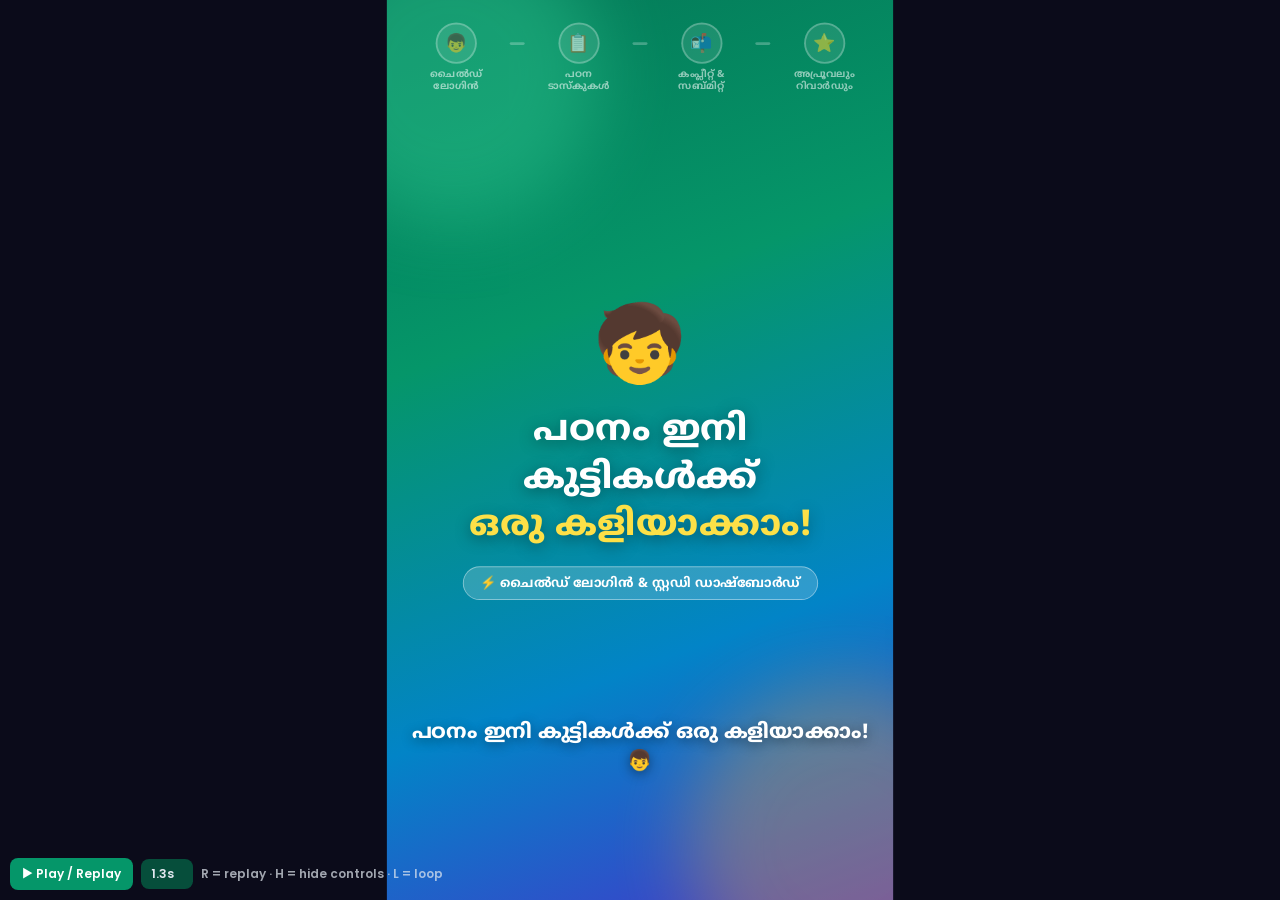
<file: promo-reels/reel-06-child-dashboard-flow.html>
<!DOCTYPE html>
<html lang="ml">
<head>
<meta charset="UTF-8" />
<meta name="viewport" content="width=device-width, initial-scale=1" />
<title>Reel 06 – Child Login, Dashboard & Task Flow (15s 9:16)</title>
<link href="https://fonts.googleapis.com/css2?family=Noto+Sans+Malayalam:wght@500;700;800&family=Poppins:wght@400;500;600;700;800&display=swap" rel="stylesheet" />
<style>
  * { box-sizing: border-box; margin: 0; padding: 0; }
  html, body { width: 100%; height: 100%; background: #0b0b1a; overflow: hidden; }
  body { font-family: 'Poppins', 'Noto Sans Malayalam', 'Nirmala UI', system-ui, sans-serif; }
  .ml { font-family: 'Noto Sans Malayalam', 'Nirmala UI', 'Poppins', sans-serif; }

  #wrap { position: fixed; inset: 0; display: flex; align-items: center; justify-content: center; }
  #stage {
    width: 540px; height: 960px; position: relative; overflow: hidden; flex: none;
    background: linear-gradient(160deg, #047857 0%, #059669 35%, #0284c7 70%, #4338ca 100%);
    transform-origin: center center;
  }
  .blob { position: absolute; border-radius: 50%; filter: blur(40px); opacity: .4; }
  .b1 { width: 320px; height: 320px; background: #34d399; top: -80px; left: -90px; animation: drift 6s ease-in-out infinite alternate; }
  .b2 { width: 340px; height: 340px; background: #fbbf24; bottom: -110px; right: -120px; opacity: .3; animation: drift 7s ease-in-out infinite alternate-reverse; }
  @keyframes drift { to { transform: translate(40px, 30px) scale(1.1); } }

  /* Workflow strip */
  #flow { position: absolute; top: 24px; left: 16px; right: 16px; display: flex; align-items: flex-start; z-index: 10; }
  .fs { flex: 1; text-align: center; color: #fff; opacity: 0; transform: translateY(-14px); transition: opacity .4s, transform .4s; }
  #flow.show .fs { opacity: .55; transform: none; }
  #flow.show .fs:nth-child(3) { transition-delay: .15s; }
  #flow.show .fs:nth-child(5) { transition-delay: .3s; }
  #flow.show .fs:nth-child(7) { transition-delay: .45s; }
  .fs .dot { width: 44px; height: 44px; margin: 0 auto 5px; border-radius: 50%; background: rgba(255,255,255,.18);
    border: 2px solid rgba(255,255,255,.5); display: flex; align-items: center; justify-content: center; font-size: 19px; transition: all .35s; }
  .fs .lb { font-size: 10.5px; font-weight: 700; line-height: 1.25; }
  #flow.show .fs.on { opacity: 1; }
  .fs.on .dot { background: #fff; color: #047857; border-color: #fff; transform: scale(1.18); box-shadow: 0 0 0 6px rgba(255,255,255,.25), 0 0 24px rgba(255,255,255,.7); }
  #flow.show .fs.done { opacity: .95; }
  .fs.done .dot { background: #10b981; border-color: #a7f3d0; }
  .ln { flex: 0 0 16px; height: 3px; margin-top: 21px; background: rgba(255,255,255,.25); border-radius: 3px; transition: background .4s; }
  .ln.on { background: #fff; }

  /* Phone */
  #phone {
    position: absolute; left: 50%; top: 122px; width: 320px; height: 626px; margin-left: -160px;
    background: #0f0f17; border-radius: 46px; padding: 10px; z-index: 5;
    box-shadow: 0 30px 60px rgba(0,0,0,.55), inset 0 0 0 2px #2a2a3a;
    opacity: 0; transform: translateY(60px) scale(.92);
    transition: opacity .5s, transform .6s cubic-bezier(.34,1.4,.64,1);
  }
  #phone.show { opacity: 1; transform: none; }
  .notch { position: absolute; top: 18px; left: 50%; width: 92px; height: 24px; margin-left: -46px; background: #0f0f17; border-radius: 20px; z-index: 30; }
  #screen { position: relative; width: 100%; height: 100%; border-radius: 36px; background: #f0fdf4; overflow: hidden; padding: 46px 12px 14px; }

  .scr { position: absolute; inset: 0; padding: 46px 12px 14px; display: none; opacity: 0; transform: translateX(30px); transition: opacity .35s, transform .35s; overflow-y: hidden; }
  .scr.active { display: block; opacity: 1; transform: none; }

  /* Login / Switch Profile Screen */
  .fam-tag { background: #ecfdf5; border: 1px solid #a7f3d0; border-radius: 10px; padding: 6px 10px; display: flex; justify-content: space-between; align-items: center; margin-bottom: 10px; }
  .fam-tag small { font-size: 8px; color: #047857; font-weight: 800; display: block; }
  .fam-tag b { font-size: 11px; color: #064e3b; }
  .profiles-row { display: grid; grid-template-columns: repeat(2, 1fr); gap: 8px; margin-bottom: 12px; }
  .pf-box { background: #fff; border: 2px solid #e2e8f0; border-radius: 12px; padding: 10px 4px; text-align: center; transition: all .2s; }
  .pf-box.selected { border-color: #059669; background: #f0fdf4; transform: scale(1.04); box-shadow: 0 0 0 3px rgba(5,150,105,.18); }
  .pf-box .av { font-size: 28px; line-height: 1; }
  .pf-box .nm { font-size: 11.5px; font-weight: 700; color: #0f172a; margin-top: 3px; }
  .pf-box .sub { font-size: 8px; color: #64748b; }
  .pin-row { display: flex; gap: 8px; justify-content: center; padding: 10px 0; background: #fff; border-radius: 10px; border: 1px solid #e2e8f0; margin-bottom: 10px; }
  .pin-dot { width: 11px; height: 11px; border-radius: 50%; border: 2px solid #a7f3d0; }
  .pin-dot.filled { background: #059669; border-color: #059669; }
  .btn-sign { width: 100%; height: 36px; border-radius: 9px; background: #059669; color: #fff; font-size: 11.5px; font-weight: 700; display: flex; align-items: center; justify-content: center; }

  /* Notification Pill */
  #notifPill {
    position: absolute; top: 12px; left: 10px; right: 10px; background: #1e1b4b; color: #fff; border-radius: 14px; padding: 8px 12px;
    box-shadow: 0 10px 25px rgba(0,0,0,.35); z-index: 50; display: flex; align-items: center; gap: 8px; font-size: 9.5px; font-weight: 700;
    transform: translateY(-160%); opacity: 0; transition: transform .4s cubic-bezier(.34,1.4,.64,1), opacity .3s;
    border: 1px solid rgba(255,255,255,.2);
  }
  #notifPill.in { transform: none; opacity: 1; }
  #notifPill .icon { font-size: 18px; }

  /* Student Hero Banner */
  .hero-card {
    background: linear-gradient(135deg, #059669 0%, #10b981 100%); border-radius: 16px; padding: 12px 14px; color: #fff;
    box-shadow: 0 6px 16px rgba(5,150,105,.25); margin-bottom: 8px; position: relative;
  }
  .hero-top { display: flex; justify-content: space-between; align-items: center; margin-bottom: 8px; }
  .hero-name b { font-size: 14px; font-weight: 800; display: block; }
  .hero-name small { font-size: 9px; opacity: .9; }
  .hero-badges { display: flex; gap: 6px; }
  .badge-streak { background: #fef3c7; color: #92400e; font-size: 9.5px; font-weight: 800; padding: 3px 8px; border-radius: 12px; display: flex; align-items: center; gap: 3px; transition: transform .3s; }
  .badge-pts { background: rgba(255,255,255,.25); color: #fff; font-size: 9.5px; font-weight: 800; padding: 3px 8px; border-radius: 12px; }

  /* Weekend target bar */
  .weekend-box { background: rgba(0,0,0,.15); border-radius: 10px; padding: 7px 9px; font-size: 8.5px; }
  .weekend-flex { display: flex; justify-content: space-between; margin-bottom: 4px; font-weight: 700; }
  .w-bar { height: 6px; background: rgba(255,255,255,.25); border-radius: 4px; overflow: hidden; }
  .w-fill { width: 79%; height: 100%; background: #facc15; border-radius: 4px; transition: width .6s ease-out; }

  /* Weekly 7-Day Journey */
  .journey-card { background: #fff; border-radius: 12px; padding: 8px 10px; box-shadow: 0 2px 6px rgba(0,0,0,.03); margin-bottom: 8px; border: 1px solid #e2e8f0; }
  .journey-h { font-size: 9px; font-weight: 800; color: #475569; display: flex; justify-content: space-between; margin-bottom: 6px; }
  .days-grid { display: grid; grid-template-columns: repeat(7, 1fr); gap: 3px; text-align: center; }
  .day-col { border-radius: 6px; padding: 4px 1px; font-size: 8px; font-weight: 700; background: #f8fafc; color: #64748b; border: 1px solid #f1f5f9; }
  .day-col.done { background: #ecfdf5; color: #059669; border-color: #a7f3d0; }
  .day-col.today { background: #059669; color: #fff; border-color: #059669; transform: scale(1.05); }

  /* Today's Tasks Section */
  .sec-title { font-size: 11px; font-weight: 800; color: #064e3b; margin: 8px 0 6px; display: flex; justify-content: space-between; align-items: center; }
  .sec-title span { font-size: 9px; color: #059669; font-weight: 700; }

  .task-card {
    background: #fff; border-radius: 12px; padding: 10px; margin-bottom: 6px; border: 1.5px solid #e2e8f0;
    box-shadow: 0 2px 5px rgba(0,0,0,.03); transition: all .25s;
  }
  .task-card.active-target { border-color: #059669; box-shadow: 0 0 0 3px rgba(5,150,105,.2); }
  .task-top { display: flex; justify-content: space-between; align-items: center; margin-bottom: 3px; }
  .task-sub { font-size: 8px; font-weight: 800; text-transform: uppercase; padding: 2px 5px; border-radius: 4px; }
  .task-pts-pill { font-size: 8.5px; font-weight: 800; color: #d97706; }
  .task-name { font-size: 11px; font-weight: 800; color: #0f172a; margin-bottom: 6px; }

  .btn-submit-task {
    width: 100%; height: 32px; border-radius: 8px; background: #059669; color: #fff; font-size: 10.5px; font-weight: 700;
    display: flex; align-items: center; justify-content: center; gap: 4px; cursor: pointer; transition: all .2s; border: 0;
  }
  .btn-submit-task.done { background: #0284c7; }

  /* Parent Praise Sticker Toast */
  .praise-box {
    background: linear-gradient(135deg, #fffbeb, #fef3c7); border: 2px dashed #f59e0b; border-radius: 14px;
    padding: 10px; text-align: center; margin-top: 8px; opacity: 0; transform: scale(.8); transition: all .4s cubic-bezier(.34,1.5,.64,1);
  }
  .praise-box.show { opacity: 1; transform: none; }
  .praise-box .em { font-size: 32px; }
  .praise-box b { font-size: 12.5px; color: #92400e; display: block; margin-top: 2px; }
  .praise-box small { font-size: 9px; color: #78350f; font-weight: 700; }

  /* Finger tap */
  #finger { position: absolute; left: 150px; top: 640px; width: 34px; height: 34px; margin: -17px 0 0 -17px; z-index: 60; opacity: 0; pointer-events: none;
    transition: left .32s cubic-bezier(.4,0,.2,1), top .32s cubic-bezier(.4,0,.2,1), opacity .25s; }
  #finger .core { position: absolute; inset: 0; border-radius: 50%; background: rgba(255,255,255,.8); border: 3px solid rgba(5,150,105,.95); box-shadow: 0 4px 12px rgba(0,0,0,.3); transition: transform .12s; }
  #finger .ring { position: absolute; inset: 0; border-radius: 50%; border: 3px solid #34d399; opacity: 0; }
  #finger.tap .core { transform: scale(.75); }
  #finger.tap .ring { animation: ripple .5s ease-out; }
  @keyframes ripple { from { opacity: .9; transform: scale(.6); } to { opacity: 0; transform: scale(2.4); } }
  .press { transform: scale(.94) !important; filter: brightness(1.15); }

  /* Caption */
  #caption { position: absolute; left: 22px; right: 22px; top: 766px; min-height: 140px; z-index: 10; text-align: center; transition: opacity .18s, transform .18s; }
  #caption.swap { opacity: 0; transform: translateY(8px); }
  .cap-step { display: inline-block; font-size: 11px; font-weight: 800; letter-spacing: 2px; color: #064e3b; background: #6ee7b7; padding: 4px 12px; border-radius: 20px; margin-bottom: 7px; }
  .cap-step:empty { display: none; }
  .cap-text { color: #fff; font-size: 21.5px; font-weight: 800; line-height: 1.45; text-shadow: 0 3px 12px rgba(0,0,0,.4); }

  /* Overlays */
  .overlay { position: absolute; inset: 0; z-index: 12; display: flex; flex-direction: column; align-items: center; justify-content: center; text-align: center; color: #fff;
    opacity: 0; pointer-events: none; transition: opacity .45s; padding: 0 30px; }
  .overlay.show { opacity: 1; }
  #hook .em { font-size: 80px; animation: bounce 1s ease-in-out infinite; }
  @keyframes bounce { 50% { transform: translateY(-12px); } }
  #hook h1 { font-size: 38px; line-height: 1.35; font-weight: 800; margin-top: 10px; text-shadow: 0 4px 16px rgba(0,0,0,.35); transform: scale(.6); transition: transform .5s cubic-bezier(.34,1.7,.64,1); }
  #hook.show h1 { transform: none; }
  #hook h1 span { color: #fde047; }
  #hook .pill { margin-top: 16px; background: rgba(255,255,255,.18); border: 1px solid rgba(255,255,255,.4); padding: 8px 18px; border-radius: 30px; font-size: 14px; font-weight: 700; }

  #outro { background: linear-gradient(160deg, rgba(4,120,87,.95), rgba(67,56,202,.95)); }
  #outro .box { background: #fff; color: #064e3b; border-radius: 24px; padding: 24px 20px; width: 100%; box-shadow: 0 30px 60px rgba(0,0,0,.35); transform: translateY(40px) scale(.9); transition: transform .55s cubic-bezier(.34,1.5,.64,1); }
  #outro.show .box { transform: none; }
  #outro .lg { font-size: 48px; }
  #outro h2 { font-size: 21px; font-weight: 800; margin-top: 4px; }
  #outro .tag { font-size: 12.5px; color: #64748b; margin-top: 3px; font-weight: 600; }
  #outro .cta { font-size: 24px; font-weight: 800; color: #059669; margin: 14px 0 10px; }
  #outro .url { display: inline-block; background: #059669; color: #fff; padding: 11px 16px; border-radius: 12px; font-size: 14px; font-weight: 700; }

  #confetti { position: absolute; inset: 0; z-index: 15; pointer-events: none; }

  /* Controls */
  #controls { position: fixed; bottom: 10px; left: 10px; z-index: 100; display: flex; gap: 8px; align-items: center; font: 600 12px Poppins, sans-serif; color: #e2e8f0; }
  #controls button { background: #059669; color: #fff; border: 0; border-radius: 8px; padding: 7px 12px; font: inherit; cursor: pointer; }
  #controls .k { opacity: .7; }
  #clock { min-width: 52px; background: #064e3b; padding: 6px 10px; border-radius: 8px; font-variant-numeric: tabular-nums; }
  body.rec #controls { display: none; }
</style>
</head>
<body>
<div id="controls">
  <button onclick="play()">▶ Play / Replay</button>
  <span id="clock">0.0s</span>
  <span class="k">R = replay · H = hide controls · L = loop</span>
</div>

<div id="wrap"><div id="stage"></div></div>

<template id="tpl">
  <div class="blob b1"></div><div class="blob b2"></div>

  <div id="flow" class="ml">
    <div class="fs" id="fs1"><div class="dot">👦</div><div class="lb">ചൈൽഡ്<br>ലോഗിൻ</div></div>
    <div class="ln" id="ln1"></div>
    <div class="fs" id="fs2"><div class="dot">📋</div><div class="lb">പഠന<br>ടാസ്കുകൾ</div></div>
    <div class="ln" id="ln2"></div>
    <div class="fs" id="fs3"><div class="dot">📬</div><div class="lb">കംപ്ലീറ്റ് &amp;<br>സബ്മിറ്റ്</div></div>
    <div class="ln" id="ln3"></div>
    <div class="fs" id="fs4"><div class="dot">⭐</div><div class="lb">അപ്രൂവലും<br>റിവാർഡും</div></div>
  </div>

  <div id="phone">
    <div class="notch"></div>
    <div id="screen">

      <!-- 1. Child Login Screen -->
      <div class="scr" id="sLoginChild">
        <div class="fam-tag">
          <div><small>WORKSPACE</small><b>🏡 Rajeev's Family</b></div>
          <span style="font-size:9px;color:#047857;font-weight:800;">KIDS-101</span>
        </div>
        <div style="font-size:10.5px;font-weight:700;color:#0f172a;margin-bottom:6px;">Select Profile to Sign In:</div>
        <div class="profiles-row">
          <div class="pf-box">
            <div class="av">👨‍👩‍👧</div>
            <div class="nm">Rajeev</div>
            <div class="sub">Parent Admin</div>
          </div>
          <div class="pf-box selected" id="pfArjunChild">
            <div class="av">👦</div>
            <div class="nm">Arjun</div>
            <div class="sub">Class 7 · Kerala</div>
          </div>
        </div>
        <div style="font-size:9.5px;font-weight:700;color:#475569;margin-bottom:4px;">Student PIN (1234):</div>
        <div class="pin-row">
          <div class="pin-dot filled"></div>
          <div class="pin-dot filled"></div>
          <div class="pin-dot filled"></div>
          <div class="pin-dot filled"></div>
        </div>
        <div class="btn-sign" id="btnSignChild">🚀 Sign In as Arjun (Student)</div>
      </div>

      <!-- 2. Child Dashboard Screen -->
      <div class="scr" id="sChildDash">
        <!-- Push notification pill -->
        <div id="notifPill">
          <span class="icon">⭐</span>
          <div><b>Parent Approved!</b> Awarded "Star Student" sticker + 20 Pts!</div>
        </div>

        <!-- Hero Banner -->
        <div class="hero-card">
          <div class="hero-top">
            <div class="hero-name">
              <b>Hi, Arjun! 👋</b>
              <small>Class 7 • 🌴 Kerala Syllabus</small>
            </div>
            <div class="hero-badges">
              <span class="badge-streak" id="streakBadge">🔥 <span id="streakNum">4</span> Days</span>
              <span class="badge-pts" id="ptsBadge">⭐ <span id="ptsNum">95</span> Pts</span>
            </div>
          </div>
          <div class="weekend-box">
            <div class="weekend-flex">
              <span>Weekend Goal: Ice Cream Outing 🍦</span>
              <span id="goalPercent">79%</span>
            </div>
            <div class="w-bar"><div class="w-fill" id="wFill"></div></div>
          </div>
        </div>

        <!-- Weekly 7-Day Journey -->
        <div class="journey-card">
          <div class="journey-h">
            <span>Weekly Study Journey</span>
            <span style="color:#059669;">Consistent! ✨</span>
          </div>
          <div class="days-grid">
            <div class="day-col done">Mon<br>✓</div>
            <div class="day-col done">Tue<br>✓</div>
            <div class="day-col today">Wed<br>Today</div>
            <div class="day-col">Thu<br>—</div>
            <div class="day-col">Fri<br>—</div>
            <div class="day-col">Sat<br>🌴</div>
            <div class="day-col">Sun<br>🌴</div>
          </div>
        </div>

        <!-- Today's Tasks Section -->
        <div class="sec-title">
          <span>Today's Study Missions</span>
          <span>2 Remaining</span>
        </div>

        <div class="task-card active-target" id="targetTask">
          <div class="task-top">
            <span class="task-sub" style="background:#eff6ff;color:#1d4ed8;">Mathematics</span>
            <span class="task-pts-pill">⭐ +20 Pts</span>
          </div>
          <div class="task-name">Chapter 3 Exercise &amp; Formula Practice</div>
          <button class="btn-submit-task" id="btnTaskAction">✓ Complete &amp; Submit for Approval</button>
        </div>

        <!-- Praise Sticker Award Box -->
        <div class="praise-box" id="praiseBox">
          <div class="em">⭐</div>
          <b>Parent Award: "Star Student!"</b>
          <small>+20 Points Credited · Weekend Goal Unlocked!</small>
        </div>
      </div>

      <div id="finger"><div class="ring"></div><div class="core"></div></div>
    </div>
  </div>

  <div id="caption" class="ml"><div class="cap-step" id="capStep"></div><div class="cap-text" id="capText"></div></div>

  <div id="hook" class="overlay ml">
    <div class="em">🧒</div>
    <h1>പഠനം ഇനി കുട്ടികൾക്ക്<br><span>ഒരു കളിയാക്കാം!</span></h1>
    <div class="pill">⚡ ചൈൽഡ് ലോഗിൻ &amp; സ്റ്റഡി ഡാഷ്‌ബോർഡ്</div>
  </div>

  <div id="outro" class="overlay ml">
    <div class="box">
      <div class="lg">🎁</div>
      <h2>Kids Study &amp; Rewards Tracker</h2>
      <div class="tag">Motivating Kids to Complete Homework Daily</div>
      <div class="cta">ഡെമോ ഇന്നുതന്നെ പരിശോധിക്കൂ! 📲</div>
      <div class="url">🔗 kids-study-tracker-demo.web.app</div>
    </div>
  </div>

  <canvas id="confetti" width="540" height="960"></canvas>
</template>

<script>
  const W = 540, H = 960, DURATION = 15000;
  const stage = document.getElementById('stage');
  const $ = id => document.getElementById(id);
  let scale = 1, timers = [], t0 = 0, loop = false, rafClock = 0, confettiRaf = 0;

  function fit() {
    scale = Math.min(innerWidth / W, innerHeight / H);
    stage.style.transform = `scale(${scale})`;
  }
  addEventListener('resize', fit); fit();

  const at = (ms, fn) => timers.push(setTimeout(fn, ms));

  function reset() {
    timers.forEach(clearTimeout); timers = [];
    cancelAnimationFrame(confettiRaf);
    stage.innerHTML = $('tpl').innerHTML;
  }

  function posIn(el, anc) {
    let x = 0, y = 0, n = el;
    while (n && n !== anc) { x += n.offsetLeft; y += n.offsetTop; n = n.offsetParent; }
    return { x: x + el.offsetWidth / 2, y: y + el.offsetHeight / 2 };
  }
  function moveTo(id, dy = 0) {
    const f = $('finger'), p = posIn($(id), $('screen'));
    f.style.left = p.x + 'px'; f.style.top = (p.y + dy) + 'px'; f.style.opacity = 1;
  }
  function tap() {
    const f = $('finger'); f.classList.remove('tap'); void f.offsetWidth; f.classList.add('tap');
  }
  function press(id) { const e = $(id); e.classList.add('press'); setTimeout(() => e.classList.remove('press'), 180); }
  function hideFinger() { $('finger').style.opacity = 0; }

  function showScreen(id) {
    document.querySelectorAll('.scr').forEach(s => {
      s.classList.toggle('active', s.id === id);
    });
  }
  function flow(n) {
    for (let i = 1; i <= 4; i++) {
      $('fs' + i).classList.toggle('on', i === n);
      $('fs' + i).classList.toggle('done', i < n);
      if (i < 4) $('ln' + i).classList.toggle('on', i < n);
    }
  }
  function setCap(step, text) {
    const c = $('caption'); c.classList.add('swap');
    setTimeout(() => { $('capStep').textContent = step; $('capText').textContent = text; c.classList.remove('swap'); }, 160);
  }

  function confetti() {
    const cv = $('confetti'), ctx = cv.getContext('2d');
    const colors = ['#10b981', '#34d399', '#facc15', '#38bdf8', '#ec4899', '#ffffff'];
    const ps = Array.from({ length: 160 }, () => ({
      x: W / 2 + (Math.random() - .5) * 80, y: 420,
      vx: (Math.random() - .5) * 14, vy: -Math.random() * 15 - 5,
      s: Math.random() * 7 + 4, r: Math.random() * 6, vr: (Math.random() - .5) * .3,
      c: colors[(Math.random() * colors.length) | 0]
    }));
    const start = performance.now();
    (function frame(now) {
      ctx.clearRect(0, 0, W, H);
      ps.forEach(p => {
        p.vy += .38; p.vx *= .99; p.x += p.vx; p.y += p.vy; p.r += p.vr;
        ctx.save(); ctx.translate(p.x, p.y); ctx.rotate(p.r); ctx.fillStyle = p.c;
        ctx.fillRect(-p.s / 2, -p.s / 4, p.s, p.s / 2); ctx.restore();
      });
      if (now - start < 3200) confettiRaf = requestAnimationFrame(frame); else ctx.clearRect(0, 0, W, H);
    })(start);
  }

  function clock() {
    const t = Math.min((performance.now() - t0) / 1000, DURATION / 1000);
    const c = document.getElementById('clock'); if (c) c.textContent = t.toFixed(1) + 's';
    if (t < DURATION / 1000) rafClock = requestAnimationFrame(clock);
  }

  function play() {
    reset(); t0 = performance.now(); cancelAnimationFrame(rafClock); clock();

    /* 0.0 – 2.0s : HOOK */
    at(30, () => { $('hook').classList.add('show'); setCap('', 'പഠനം ഇനി കുട്ടികൾക്ക് ഒരു കളിയാക്കാം! 👦'); });
    at(600, () => $('flow').classList.add('show'));

    /* 2.0 – 4.5s : STEP 1 – Child Login */
    at(2000, () => {
      $('hook').classList.remove('show'); $('phone').classList.add('show');
      showScreen('sLoginChild'); flow(1);
      setCap('STEP 1: CHILD LOGIN', 'കുട്ടി സ്വന്തം പ്രൊഫൈലും PIN 1234 നൽകി ലോഗിൻ ചെയ്യുന്നു 🧒');
    });
    at(2400, () => moveTo('pfArjunChild'));
    at(2700, () => { tap(); });
    at(3200, () => moveTo('btnSignChild'));
    at(3600, () => { tap(); press('btnSignChild'); });

    /* 4.5 – 7.2s : STEP 2 – Student Dashboard & Missions */
    at(4300, () => {
      showScreen('sChildDash'); flow(2); hideFinger();
      setCap('STUDENT DASHBOARD', 'ഡെയ്‌ലി സ്ട്രീക്കുകളും, 7-ഡേ ജേർണിയും, പഠന ടാസ്കുകളും 🔥');
    });

    /* 7.2 – 9.8s : STEP 3 – Complete & Submit */
    at(7200, () => moveTo('btnTaskAction'));
    at(7800, () => {
      tap(); press('btnTaskAction');
      $('btnTaskAction').classList.add('done');
      $('btnTaskAction').textContent = '✓ Submitted to Parent 📬';
    });
    at(8100, () => {
      flow(3); hideFinger();
      setCap('SUBMIT FOR APPROVAL', 'ഹോംവർക്ക് പൂർത്തിയാക്കി കുട്ടി ഒറ്റ ക്ലിക്കിൽ അപ്രൂവലിനായി അയക്കുന്നു 📬');
    });

    /* 9.8 – 12.8s : STEP 4 – Parent Approved, Sticker, Points & Streak */
    at(9800, () => {
      flow(4);
      $('notifPill').classList.add('in');
      setCap('PARENT APPROVED ⭐', 'രക്ഷിതാവ് അപ്രൂവ് ചെയ്യുമ്പോൾ സ്റ്റിക്കറും പോയിന്റുകളും ലഭിക്കുന്നു! 🎉');
    });
    at(10500, () => {
      $('ptsNum').textContent = '115';
      $('streakNum').textContent = '5';
      $('streakBadge').style.transform = 'scale(1.15)';
      $('wFill').style.width = '96%';
      $('goalPercent').textContent = '96%';
      $('praiseBox').classList.add('show');
      confetti();
    });

    /* 12.8 – 15.0s : CTA */
    at(12800, () => { $('outro').classList.add('show'); setCap('', ''); });
    at(DURATION + 600, () => { if (loop) play(); });
  }

  addEventListener('keydown', e => {
    const k = e.key.toLowerCase();
    if (k === 'r' || k === ' ') { e.preventDefault(); play(); }
    if (k === 'h') document.body.classList.toggle('rec');
    if (k === 'l') { loop = !loop; }
  });

  reset();
  setTimeout(play, 600);
</script>
</body>
</html>
</file>
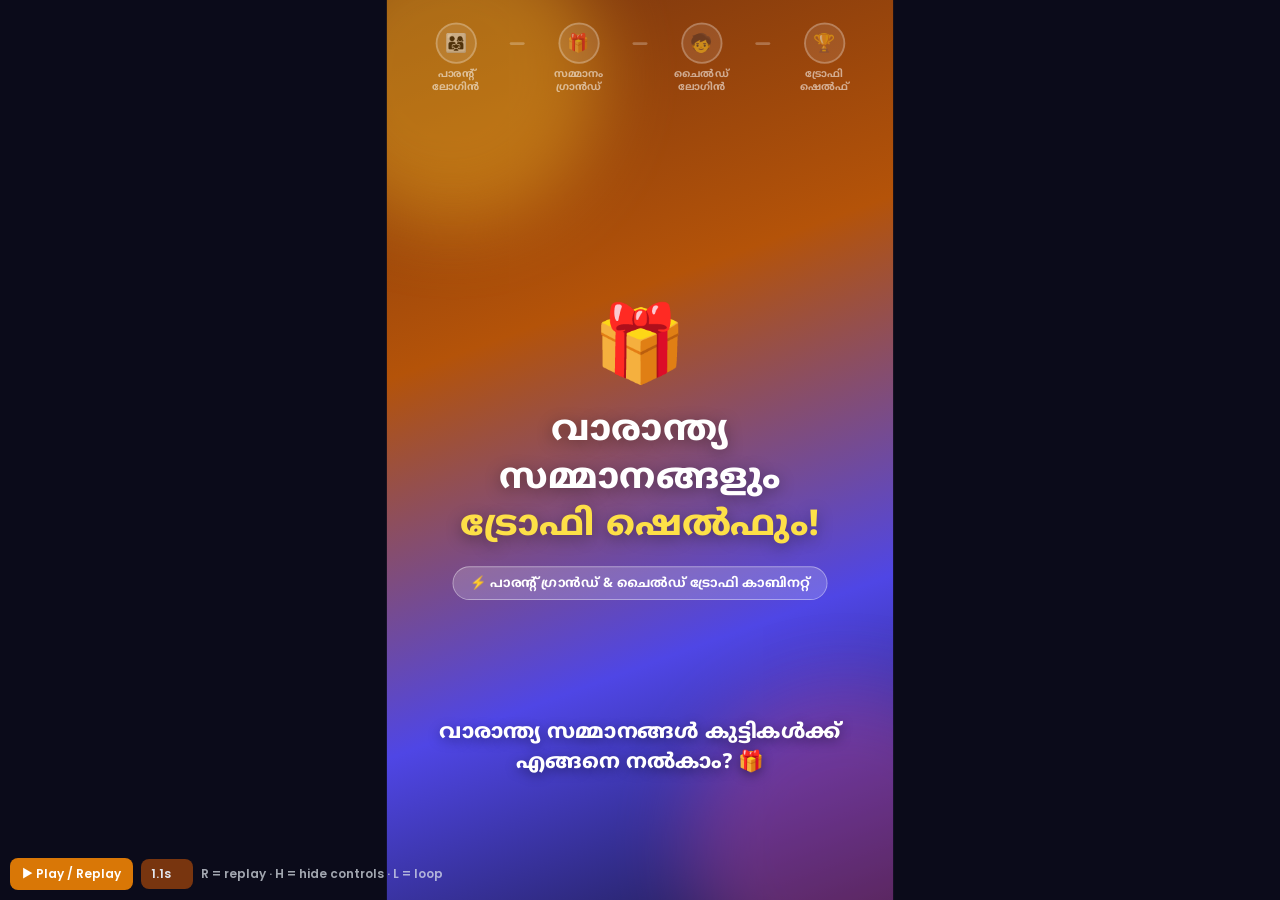
<file: promo-reels/reel-07-weekend-trophy-shelf.html>
<!DOCTYPE html>
<html lang="ml">
<head>
<meta charset="UTF-8" />
<meta name="viewport" content="width=device-width, initial-scale=1" />
<title>Reel 07 – Parent Grants Prize & Child Trophy Shelf (15s 9:16)</title>
<link href="https://fonts.googleapis.com/css2?family=Noto+Sans+Malayalam:wght@500;700;800&family=Poppins:wght@400;500;600;700;800&display=swap" rel="stylesheet" />
<style>
  * { box-sizing: border-box; margin: 0; padding: 0; }
  html, body { width: 100%; height: 100%; background: #0b0b1a; overflow: hidden; }
  body { font-family: 'Poppins', 'Noto Sans Malayalam', 'Nirmala UI', system-ui, sans-serif; }
  .ml { font-family: 'Noto Sans Malayalam', 'Nirmala UI', 'Poppins', sans-serif; }

  #wrap { position: fixed; inset: 0; display: flex; align-items: center; justify-content: center; }
  #stage {
    width: 540px; height: 960px; position: relative; overflow: hidden; flex: none;
    background: linear-gradient(160deg, #78350f 0%, #b45309 35%, #4f46e5 70%, #1e1b4b 100%);
    transform-origin: center center;
  }
  .blob { position: absolute; border-radius: 50%; filter: blur(40px); opacity: .4; }
  .b1 { width: 320px; height: 320px; background: #fbbf24; top: -80px; left: -90px; animation: drift 6s ease-in-out infinite alternate; }
  .b2 { width: 340px; height: 340px; background: #ec4899; bottom: -110px; right: -120px; opacity: .3; animation: drift 7s ease-in-out infinite alternate-reverse; }
  @keyframes drift { to { transform: translate(40px, 30px) scale(1.1); } }

  /* Workflow strip */
  #flow { position: absolute; top: 24px; left: 16px; right: 16px; display: flex; align-items: flex-start; z-index: 10; }
  .fs { flex: 1; text-align: center; color: #fff; opacity: 0; transform: translateY(-14px); transition: opacity .4s, transform .4s; }
  #flow.show .fs { opacity: .55; transform: none; }
  #flow.show .fs:nth-child(3) { transition-delay: .15s; }
  #flow.show .fs:nth-child(5) { transition-delay: .3s; }
  #flow.show .fs:nth-child(7) { transition-delay: .45s; }
  .fs .dot { width: 44px; height: 44px; margin: 0 auto 5px; border-radius: 50%; background: rgba(255,255,255,.18);
    border: 2px solid rgba(255,255,255,.5); display: flex; align-items: center; justify-content: center; font-size: 19px; transition: all .35s; }
  .fs .lb { font-size: 11px; font-weight: 700; line-height: 1.25; }
  #flow.show .fs.on { opacity: 1; }
  .fs.on .dot { background: #fff; color: #78350f; border-color: #fff; transform: scale(1.18); box-shadow: 0 0 0 6px rgba(255,255,255,.25), 0 0 24px rgba(255,255,255,.7); }
  #flow.show .fs.done { opacity: .95; }
  .fs.done .dot { background: #f59e0b; border-color: #fde68a; }
  .ln { flex: 0 0 16px; height: 3px; margin-top: 21px; background: rgba(255,255,255,.25); border-radius: 3px; transition: background .4s; }
  .ln.on { background: #fff; }

  /* Phone */
  #phone {
    position: absolute; left: 50%; top: 122px; width: 320px; height: 626px; margin-left: -160px;
    background: #0f0f17; border-radius: 46px; padding: 10px; z-index: 5;
    box-shadow: 0 30px 60px rgba(0,0,0,.55), inset 0 0 0 2px #2a2a3a;
    opacity: 0; transform: translateY(60px) scale(.92);
    transition: opacity .5s, transform .6s cubic-bezier(.34,1.4,.64,1);
  }
  #phone.show { opacity: 1; transform: none; }
  .notch { position: absolute; top: 18px; left: 50%; width: 92px; height: 24px; margin-left: -46px; background: #0f0f17; border-radius: 20px; z-index: 30; }
  #screen { position: relative; width: 100%; height: 100%; border-radius: 36px; background: #f4f6fb; overflow: hidden; padding: 46px 12px 14px; }

  .scr { position: absolute; inset: 0; padding: 46px 12px 14px; display: none; opacity: 0; transform: translateX(30px); transition: opacity .35s, transform .35s; }
  .scr.active { display: block; opacity: 1; transform: none; }

  /* Profile Switch / Login Card */
  .fam-tag { background: #ecfdf5; border: 1px solid #a7f3d0; border-radius: 10px; padding: 7px 10px; display: flex; justify-content: space-between; align-items: center; margin-bottom: 12px; }
  .fam-tag small { font-size: 8px; color: #047857; font-weight: 800; display: block; }
  .fam-tag b { font-size: 11.5px; color: #064e3b; }
  .profiles-row { display: grid; grid-template-columns: repeat(2, 1fr); gap: 8px; margin-bottom: 12px; }
  .pf-box { background: #fff; border: 2px solid #e2e8f0; border-radius: 12px; padding: 10px 4px; text-align: center; transition: all .2s; }
  .pf-box.selected { border-color: #4f46e5; background: #eef2ff; transform: scale(1.04); box-shadow: 0 0 0 3px rgba(79,70,229,.15); }
  .pf-box .av { font-size: 28px; line-height: 1; }
  .pf-box .nm { font-size: 11px; font-weight: 700; color: #0f172a; margin-top: 3px; }
  .pf-box .sub { font-size: 8px; color: #64748b; }
  .pin-row { display: flex; gap: 10px; justify-content: center; padding: 10px 0; background: #fff; border-radius: 10px; border: 1px solid #e2e8f0; margin-bottom: 10px; }
  .pin-dot { width: 12px; height: 12px; border-radius: 50%; border: 2px solid #c7d2fe; }
  .pin-dot.filled { background: #4f46e5; border-color: #4f46e5; }
  .btn-sign { width: 100%; height: 36px; border-radius: 10px; background: #4f46e5; color: #fff; font-size: 11.5px; font-weight: 700; display: flex; align-items: center; justify-content: center; }

  /* Parent Prize Box */
  .role-bar { display: flex; justify-content: space-between; align-items: center; background: #fff; border-radius: 10px; padding: 6px 10px; margin-bottom: 8px; font-size: 10px; font-weight: 700; color: #475569; border: 1px solid #e2e8f0; }
  .parent-prize-box { background: #fff; border-radius: 14px; padding: 14px; border: 1.5px solid #fde68a; box-shadow: 0 3px 10px rgba(0,0,0,.04); }
  .parent-prize-h { font-size: 11px; font-weight: 800; color: #92400e; margin-bottom: 6px; }
  .parent-prize-name { font-size: 14px; font-weight: 800; color: #1e1b4b; margin-bottom: 8px; }
  .btn-grant-prize {
    width: 100%; height: 38px; border-radius: 10px; background: #d97706; color: #fff; font-size: 12px; font-weight: 800;
    display: flex; align-items: center; justify-content: center; gap: 6px; cursor: pointer; transition: all .2s; border: 0;
    box-shadow: 0 4px 12px rgba(217,119,6,.35);
  }
  .btn-grant-prize.granted { background: #059669; box-shadow: 0 4px 12px rgba(5,150,105,.35); }

  /* Child Screen */
  .goal-card {
    background: linear-gradient(135deg, #059669 0%, #10b981 100%); border-radius: 16px; padding: 14px; color: #fff;
    box-shadow: 0 6px 18px rgba(5,150,105,.3); margin-bottom: 10px;
  }
  .goal-card-top { display: flex; justify-content: space-between; align-items: center; margin-bottom: 8px; }
  .goal-card-top b { font-size: 13.5px; }
  .goal-card-top .pts { background: rgba(255,255,255,.25); padding: 3px 8px; border-radius: 12px; font-size: 10px; font-weight: 800; }
  .goal-title { font-size: 12.5px; font-weight: 800; margin-bottom: 6px; }
  .goal-bar-wrap { height: 8px; background: rgba(0,0,0,.2); border-radius: 5px; overflow: hidden; margin-bottom: 6px; }
  .goal-bar-fill { height: 100%; width: 100%; background: #facc15; border-radius: 5px; }
  .goal-status { display: flex; justify-content: space-between; font-size: 9px; font-weight: 700; }
  .unlocked-pill { background: #fef08a; color: #854d0e; font-size: 9px; font-weight: 800; padding: 2px 7px; border-radius: 10px; }

  .gateway-card {
    background: #fff; border-radius: 12px; padding: 10px 12px; border: 1px solid #e2e8f0; box-shadow: 0 2px 6px rgba(0,0,0,.03);
    display: flex; justify-content: space-between; align-items: center; margin-bottom: 10px;
  }
  .gateway-info b { font-size: 11.5px; color: #0f172a; display: block; }
  .gateway-info small { font-size: 8.5px; color: #64748b; }
  .btn-open-trophy { background: linear-gradient(135deg, #f59e0b, #d97706); color: #fff; font-size: 10.5px; font-weight: 800; border-radius: 8px; padding: 6px 10px; cursor: pointer; display: flex; align-items: center; gap: 4px; box-shadow: 0 3px 8px rgba(217,119,6,.3); }

  /* Trophy Cabinet Modal */
  .modal-overlay { position: absolute; inset: 0; background: rgba(15,23,42,.6); display: flex; align-items: flex-end; opacity: 0; transition: opacity .3s; z-index: 20; pointer-events: none; }
  .modal-overlay.open { opacity: 1; pointer-events: auto; }
  .sheet { width: 100%; background: #fff; border-radius: 20px 20px 0 0; padding: 14px 14px 16px; transform: translateY(100%); transition: transform .35s cubic-bezier(.2,.9,.3,1); max-height: 85%; }
  .modal-overlay.open .sheet { transform: none; }
  .modal-h { display: flex; align-items: center; gap: 8px; margin-bottom: 10px; border-bottom: 1px solid #e2e8f0; padding-bottom: 8px; }
  .modal-h h4 { font-size: 13.5px; font-weight: 800; color: #1e1b4b; margin: 0; }
  .modal-h small { font-size: 9px; color: #64748b; }

  .trophy-shelf { display: flex; flex-direction: column; gap: 8px; margin-bottom: 10px; }
  .trophy-item {
    background: #fdf6b2; border: 1.5px solid #fde047; border-radius: 12px; padding: 9px 11px;
    display: flex; justify-content: space-between; align-items: center; box-shadow: 0 2px 6px rgba(0,0,0,.04);
  }
  .trophy-left { display: flex; align-items: center; gap: 8px; }
  .trophy-left .icon { font-size: 24px; }
  .trophy-left b { font-size: 11px; color: #78350f; display: block; }
  .trophy-left small { font-size: 8px; color: #92400e; }
  .trophy-status { font-size: 8px; font-weight: 800; color: #047857; background: #ecfdf5; border: 1px solid #a7f3d0; border-radius: 12px; padding: 2px 6px; }

  .stickers-shelf { background: #f8fafc; border: 1px solid #e2e8f0; border-radius: 10px; padding: 8px; }
  .stickers-shelf-title { font-size: 9px; font-weight: 800; color: #475569; margin-bottom: 5px; }
  .stickers-row { display: flex; gap: 6px; }
  .st-pill { flex: 1; background: #fff; border: 1px solid #cbd5e1; border-radius: 6px; padding: 4px 1px; font-size: 8px; font-weight: 700; text-align: center; color: #334155; }

  .toast { position: absolute; top: 46px; left: 12px; right: 12px; background: #059669; color: #fff; border-radius: 10px; padding: 9px 12px; font-size: 11.5px; font-weight: 700; transform: translateY(-160%); opacity: 0; transition: transform .4s cubic-bezier(.34,1.5,.64,1), opacity .3s; z-index: 25; text-align: center; box-shadow: 0 6px 16px rgba(0,0,0,.2); }
  .toast.in { transform: none; opacity: 1; }

  /* Finger tap */
  #finger { position: absolute; left: 150px; top: 640px; width: 34px; height: 34px; margin: -17px 0 0 -17px; z-index: 60; opacity: 0; pointer-events: none;
    transition: left .32s cubic-bezier(.4,0,.2,1), top .32s cubic-bezier(.4,0,.2,1), opacity .25s; }
  #finger .core { position: absolute; inset: 0; border-radius: 50%; background: rgba(255,255,255,.8); border: 3px solid rgba(217,119,6,.95); box-shadow: 0 4px 12px rgba(0,0,0,.3); transition: transform .12s; }
  #finger .ring { position: absolute; inset: 0; border-radius: 50%; border: 3px solid #fbbf24; opacity: 0; }
  #finger.tap .core { transform: scale(.75); }
  #finger.tap .ring { animation: ripple .5s ease-out; }
  @keyframes ripple { from { opacity: .9; transform: scale(.6); } to { opacity: 0; transform: scale(2.4); } }
  .press { transform: scale(.94) !important; filter: brightness(1.15); }

  /* Caption */
  #caption { position: absolute; left: 22px; right: 22px; top: 766px; min-height: 140px; z-index: 10; text-align: center; transition: opacity .18s, transform .18s; }
  #caption.swap { opacity: 0; transform: translateY(8px); }
  .cap-step { display: inline-block; font-size: 11.5px; font-weight: 800; letter-spacing: 2px; color: #78350f; background: #fde047; padding: 4px 12px; border-radius: 20px; margin-bottom: 7px; }
  .cap-step:empty { display: none; }
  .cap-text { color: #fff; font-size: 22px; font-weight: 800; line-height: 1.45; text-shadow: 0 3px 12px rgba(0,0,0,.4); }

  /* Overlays */
  .overlay { position: absolute; inset: 0; z-index: 12; display: flex; flex-direction: column; align-items: center; justify-content: center; text-align: center; color: #fff;
    opacity: 0; pointer-events: none; transition: opacity .45s; padding: 0 30px; }
  .overlay.show { opacity: 1; }
  #hook .em { font-size: 80px; animation: bounce 1s ease-in-out infinite; }
  @keyframes bounce { 50% { transform: translateY(-12px); } }
  #hook h1 { font-size: 38px; line-height: 1.35; font-weight: 800; margin-top: 10px; text-shadow: 0 4px 16px rgba(0,0,0,.35); transform: scale(.6); transition: transform .5s cubic-bezier(.34,1.7,.64,1); }
  #hook.show h1 { transform: none; }
  #hook h1 span { color: #fde047; }
  #hook .pill { margin-top: 16px; background: rgba(255,255,255,.18); border: 1px solid rgba(255,255,255,.4); padding: 8px 18px; border-radius: 30px; font-size: 14px; font-weight: 700; }

  #outro { background: linear-gradient(160deg, rgba(120,53,15,.95), rgba(79,70,229,.95)); }
  #outro .box { background: #fff; color: #78350f; border-radius: 24px; padding: 24px 20px; width: 100%; box-shadow: 0 30px 60px rgba(0,0,0,.35); transform: translateY(40px) scale(.9); transition: transform .55s cubic-bezier(.34,1.5,.64,1); }
  #outro.show .box { transform: none; }
  #outro .lg { font-size: 48px; }
  #outro h2 { font-size: 21px; font-weight: 800; margin-top: 4px; }
  #outro .tag { font-size: 12.5px; color: #64748b; margin-top: 3px; font-weight: 600; }
  #outro .cta { font-size: 24px; font-weight: 800; color: #d97706; margin: 14px 0 10px; }
  #outro .url { display: inline-block; background: #d97706; color: #fff; padding: 11px 16px; border-radius: 12px; font-size: 14px; font-weight: 700; }

  #confetti { position: absolute; inset: 0; z-index: 15; pointer-events: none; }

  /* Controls */
  #controls { position: fixed; bottom: 10px; left: 10px; z-index: 100; display: flex; gap: 8px; align-items: center; font: 600 12px Poppins, sans-serif; color: #e2e8f0; }
  #controls button { background: #d97706; color: #fff; border: 0; border-radius: 8px; padding: 7px 12px; font: inherit; cursor: pointer; }
  #controls .k { opacity: .7; }
  #clock { min-width: 52px; background: #78350f; padding: 6px 10px; border-radius: 8px; font-variant-numeric: tabular-nums; }
  body.rec #controls { display: none; }
</style>
</head>
<body>
<div id="controls">
  <button onclick="play()">▶ Play / Replay</button>
  <span id="clock">0.0s</span>
  <span class="k">R = replay · H = hide controls · L = loop</span>
</div>

<div id="wrap"><div id="stage"></div></div>

<template id="tpl">
  <div class="blob b1"></div><div class="blob b2"></div>

  <div id="flow" class="ml">
    <div class="fs" id="fs1"><div class="dot">👨‍👩‍👧</div><div class="lb">പാരന്റ്<br>ലോഗിൻ</div></div>
    <div class="ln" id="ln1"></div>
    <div class="fs" id="fs2"><div class="dot">🎁</div><div class="lb">സമ്മാനം<br>ഗ്രാൻഡ്</div></div>
    <div class="ln" id="ln2"></div>
    <div class="fs" id="fs3"><div class="dot">🧒</div><div class="lb">ചൈൽഡ്<br>ലോഗിൻ</div></div>
    <div class="ln" id="ln3"></div>
    <div class="fs" id="fs4"><div class="dot">🏆</div><div class="lb">ട്രോഫി<br>ഷെൽഫ്</div></div>
  </div>

  <div id="phone">
    <div class="notch"></div>
    <div id="screen">

      <!-- 1. Profile Switch / Login Screen (Parent Select) -->
      <div class="scr" id="sLoginParent">
        <div class="fam-tag">
          <div><small>WORKSPACE</small><b>🏡 Rajeev's Family</b></div>
          <span style="font-size:9.5px;color:#047857;font-weight:800;">KIDS-101</span>
        </div>
        <div style="font-size:11px;font-weight:700;color:#0f172a;margin-bottom:8px;">Select Profile to Sign In:</div>
        <div class="profiles-row">
          <div class="pf-box" id="pfParent">
            <div class="av">👨‍👩‍👧</div>
            <div class="nm">Rajeev</div>
            <div class="sub">Parent Admin</div>
          </div>
          <div class="pf-box" id="pfArjun">
            <div class="av">👦</div>
            <div class="nm">Arjun</div>
            <div class="sub">Class 7 · Kerala</div>
          </div>
        </div>
        <div style="font-size:10px;font-weight:700;color:#475569;margin-bottom:4px;">Parent PIN (9999):</div>
        <div class="pin-row">
          <div class="pin-dot filled"></div>
          <div class="pin-dot filled"></div>
          <div class="pin-dot filled"></div>
          <div class="pin-dot filled"></div>
        </div>
        <div class="btn-sign" id="btnSignParent">🚀 Sign In as Rajeev (Parent)</div>
      </div>

      <!-- 2. Parent Grants Prize Screen -->
      <div class="scr" id="sParentGrant">
        <div class="role-bar" style="background:#fef3c7;color:#92400e;">
          <span>👨‍👩‍👧 Rajeev (Parent) · Weekend Goals</span>
          <span>KIDS-101</span>
        </div>

        <div class="parent-prize-box">
          <div class="parent-prize-h">🎯 Arjun's Active Weekend Goal:</div>
          <div class="parent-prize-name">Weekend Ice Cream &amp; Park Outing 🍦</div>
          <div style="font-size:10px;color:#059669;font-weight:800;margin-bottom:12px;">
            ✅ 120 / 120 Pts (100% Goal Completed by Arjun!)
          </div>
          <button class="btn-grant-prize" id="btnGrantAction">🎁 Grant &amp; Hand Over Prize</button>
        </div>
        <div class="toast" id="toastGranted">🎉 Ice Cream Outing handed over to Arjun!</div>
      </div>

      <!-- 3. Profile Switch / Login Screen (Child Select) -->
      <div class="scr" id="sLoginChild">
        <div class="fam-tag">
          <div><small>WORKSPACE</small><b>🏡 Rajeev's Family</b></div>
          <span style="font-size:9.5px;color:#047857;font-weight:800;">KIDS-101</span>
        </div>
        <div style="font-size:11px;font-weight:700;color:#0f172a;margin-bottom:8px;">Select Profile to Sign In:</div>
        <div class="profiles-row">
          <div class="pf-box">
            <div class="av">👨‍👩‍👧</div>
            <div class="nm">Rajeev</div>
            <div class="sub">Parent Admin</div>
          </div>
          <div class="pf-box selected" id="pfArjunChild">
            <div class="av">👦</div>
            <div class="nm">Arjun</div>
            <div class="sub">Class 7 · Kerala</div>
          </div>
        </div>
        <div style="font-size:10px;font-weight:700;color:#475569;margin-bottom:4px;">Student PIN (1234):</div>
        <div class="pin-row">
          <div class="pin-dot filled"></div>
          <div class="pin-dot filled"></div>
          <div class="pin-dot filled"></div>
          <div class="pin-dot filled"></div>
        </div>
        <div class="btn-sign" id="btnSignChild" style="background:#059669;">🚀 Sign In as Arjun</div>
      </div>

      <!-- 4. Child Screen & Trophy Case Button -->
      <div class="scr" id="sChildScreen">
        <div class="role-bar" style="background:#ecfdf5;color:#047857;">
          <span>👦 Arjun's Dashboard</span>
          <span>🔥 5-Day Streak</span>
        </div>

        <div class="goal-card">
          <div class="goal-card-top">
            <b>Weekend Prize Unlocked!</b>
            <span class="pts">120 / 120 pts</span>
          </div>
          <div class="goal-title">🍦 Weekend Ice Cream &amp; Park Outing</div>
          <div class="goal-bar-wrap">
            <div class="goal-bar-fill"></div>
          </div>
          <div class="goal-status">
            <span>100% Complete</span>
            <span class="unlocked-pill">🎁 Granted by Parent!</span>
          </div>
        </div>

        <div class="gateway-card">
          <div class="gateway-info">
            <b>🏆 Trophy Cabinet</b>
            <small>New reward added to shelf!</small>
          </div>
          <span class="btn-open-trophy" id="btnOpenTrophy">Open Trophy Case 🏅</span>
        </div>
      </div>

      <!-- Modal: Trophy Case -->
      <div id="modalTrophy" class="modal-overlay">
        <div class="sheet">
          <div class="modal-h">
            <span style="font-size:24px;">🏆</span>
            <div>
              <h4>My Trophy Case &amp; Won Rewards</h4>
              <small>Arjun's Achievements (2 Total Won)</small>
            </div>
          </div>

          <div class="trophy-shelf">
            <div class="trophy-item" style="border-color:#10b981;background:#f0fdf4;">
              <div class="trophy-left">
                <span class="icon">🥇</span>
                <div>
                  <b>Weekend Ice Cream &amp; Park Outing 🍦</b>
                  <small>Unlocked &amp; Handed Over by Parent!</small>
                </div>
              </div>
              <span class="trophy-status">🎁 Won</span>
            </div>

            <div class="trophy-item">
              <div class="trophy-left">
                <span class="icon">🥈</span>
                <div>
                  <b>Lego Creator Mini Kit 🧩</b>
                  <small>Unlocked Past Week</small>
                </div>
              </div>
              <span class="trophy-status">🎁 Won</span>
            </div>
          </div>

          <div class="stickers-shelf">
            <div class="stickers-shelf-title">⭐ Parent Praise Stickers Shelf:</div>
            <div class="stickers-row">
              <div class="st-pill">⭐ Star Student</div>
              <div class="st-pill">🚀 Super Fast</div>
              <div class="st-pill">🏆 Champion!</div>
            </div>
          </div>
        </div>
      </div>

      <div id="finger"><div class="ring"></div><div class="core"></div></div>
    </div>
  </div>

  <div id="caption" class="ml"><div class="cap-step" id="capStep"></div><div class="cap-text" id="capText"></div></div>

  <div id="hook" class="overlay ml">
    <div class="em">🎁</div>
    <h1>വാരാന്ത്യ സമ്മാനങ്ങളും<br><span>ട്രോഫി ഷെൽഫും!</span></h1>
    <div class="pill">⚡ പാരന്റ് ഗ്രാൻഡ് &amp; ചൈൽഡ് ട്രോഫി കാബിനറ്റ്</div>
  </div>

  <div id="outro" class="overlay ml">
    <div class="box">
      <div class="lg">🏆</div>
      <h2>Kids Study &amp; Rewards Tracker</h2>
      <div class="tag">Weekly Rewards &amp; Digital Trophy Cabinet</div>
      <div class="cta">ഇന്നുതന്നെ ട്രൈ ചെയ്യൂ! 📲</div>
      <div class="url">🔗 kids-study-tracker-demo.web.app</div>
    </div>
  </div>

  <canvas id="confetti" width="540" height="960"></canvas>
</template>

<script>
  const W = 540, H = 960, DURATION = 15000;
  const stage = document.getElementById('stage');
  const $ = id => document.getElementById(id);
  let scale = 1, timers = [], t0 = 0, loop = false, rafClock = 0, confettiRaf = 0;

  function fit() {
    scale = Math.min(innerWidth / W, innerHeight / H);
    stage.style.transform = `scale(${scale})`;
  }
  addEventListener('resize', fit); fit();

  const at = (ms, fn) => timers.push(setTimeout(fn, ms));

  function reset() {
    timers.forEach(clearTimeout); timers = [];
    cancelAnimationFrame(confettiRaf);
    stage.innerHTML = $('tpl').innerHTML;
  }

  function posIn(el, anc) {
    let x = 0, y = 0, n = el;
    while (n && n !== anc) { x += n.offsetLeft; y += n.offsetTop; n = n.offsetParent; }
    return { x: x + el.offsetWidth / 2, y: y + el.offsetHeight / 2 };
  }
  function moveTo(id, dy = 0) {
    const f = $('finger'), p = posIn($(id), $('screen'));
    f.style.left = p.x + 'px'; f.style.top = (p.y + dy) + 'px'; f.style.opacity = 1;
  }
  function tap() {
    const f = $('finger'); f.classList.remove('tap'); void f.offsetWidth; f.classList.add('tap');
  }
  function press(id) { const e = $(id); e.classList.add('press'); setTimeout(() => e.classList.remove('press'), 180); }
  function hideFinger() { $('finger').style.opacity = 0; }

  function showScreen(id) {
    document.querySelectorAll('.scr').forEach(s => {
      s.classList.toggle('active', s.id === id);
    });
  }
  function flow(n) {
    for (let i = 1; i <= 4; i++) {
      $('fs' + i).classList.toggle('on', i === n);
      $('fs' + i).classList.toggle('done', i < n);
      if (i < 4) $('ln' + i).classList.toggle('on', i < n);
    }
  }
  function setCap(step, text) {
    const c = $('caption'); c.classList.add('swap');
    setTimeout(() => { $('capStep').textContent = step; $('capText').textContent = text; c.classList.remove('swap'); }, 160);
  }

  function confetti() {
    const cv = $('confetti'), ctx = cv.getContext('2d');
    const colors = ['#f59e0b', '#facc15', '#10b981', '#38bdf8', '#ec4899', '#ffffff'];
    const ps = Array.from({ length: 160 }, () => ({
      x: W / 2 + (Math.random() - .5) * 80, y: 420,
      vx: (Math.random() - .5) * 14, vy: -Math.random() * 15 - 5,
      s: Math.random() * 7 + 4, r: Math.random() * 6, vr: (Math.random() - .5) * .3,
      c: colors[(Math.random() * colors.length) | 0]
    }));
    const start = performance.now();
    (function frame(now) {
      ctx.clearRect(0, 0, W, H);
      ps.forEach(p => {
        p.vy += .38; p.vx *= .99; p.x += p.vx; p.y += p.vy; p.r += p.vr;
        ctx.save(); ctx.translate(p.x, p.y); ctx.rotate(p.r); ctx.fillStyle = p.c;
        ctx.fillRect(-p.s / 2, -p.s / 4, p.s, p.s / 2); ctx.restore();
      });
      if (now - start < 3200) confettiRaf = requestAnimationFrame(frame); else ctx.clearRect(0, 0, W, H);
    })(start);
  }

  function clock() {
    const t = Math.min((performance.now() - t0) / 1000, DURATION / 1000);
    const c = document.getElementById('clock'); if (c) c.textContent = t.toFixed(1) + 's';
    if (t < DURATION / 1000) rafClock = requestAnimationFrame(clock);
  }

  function play() {
    reset(); t0 = performance.now(); cancelAnimationFrame(rafClock); clock();

    /* 0.0 – 2.0s : HOOK */
    at(30, () => { $('hook').classList.add('show'); setCap('', 'വാരാന്ത്യ സമ്മാനങ്ങൾ കുട്ടികൾക്ക് എങ്ങനെ നൽകാം? 🎁'); });
    at(600, () => $('flow').classList.add('show'));

    /* 2.0 – 4.5s : STEP 1 – Parent Login */
    at(2000, () => {
      $('hook').classList.remove('show'); $('phone').classList.add('show');
      showScreen('sLoginParent'); flow(1);
      setCap('STEP 1: PARENT LOGIN', 'പാരന്റ് പ്രൊഫൈൽ തിരഞ്ഞെടുത്ത് പിൻ നൽകി ലോഗിൻ ചെയ്യുന്നു 👨‍👩‍👧');
    });
    at(2300, () => moveTo('pfParent'));
    at(2600, () => { tap(); $('pfParent').classList.add('selected'); });
    at(3000, () => moveTo('btnSignParent'));
    at(3400, () => { tap(); press('btnSignParent'); });

    /* 4.5 – 7.5s : STEP 2 – Parent Grants Prize */
    at(4300, () => {
      showScreen('sParentGrant'); flow(2);
      setCap('STEP 2: GRANT PRIZE', 'കുട്ടി ലക്ഷ്യം തികച്ചാൽ പാരന്റ് വാരാന്ത്യ സമ്മാനം ഗ്രാൻഡ് ചെയ്യുന്നു 🎁');
    });
    at(4800, () => moveTo('btnGrantAction'));
    at(5300, () => {
      tap(); press('btnGrantAction');
      $('btnGrantAction').classList.add('granted');
      $('btnGrantAction').textContent = '✓ Prize Granted & Recorded! 🍦';
    });
    at(5600, () => {
      $('toastGranted').classList.add('in'); hideFinger();
    });

    /* 7.5 – 10.0s : STEP 3 – Child Login */
    at(7500, () => {
      showScreen('sLoginChild'); flow(3);
      setCap('STEP 3: CHILD LOGIN', 'ഇനി കുട്ടി സ്വന്തം പ്രൊഫൈലിലേക്ക് ലോഗിൻ ചെയ്യുന്നു 🧒');
    });
    at(8000, () => moveTo('pfArjunChild'));
    at(8300, () => { tap(); });
    at(8700, () => moveTo('btnSignChild'));
    at(9100, () => { tap(); press('btnSignChild'); });

    /* 10.0 – 13.0s : STEP 4 – Child opens Trophy Case */
    at(9800, () => {
      showScreen('sChildScreen'); flow(4);
      setCap('STEP 4: MY TROPHY CASE 🏆', 'കുട്ടിയുടെ സ്വന്തം ട്രോഫി ഷെൽഫിൽ സമ്മാനം തിളങ്ങുന്നു! ✨');
    });
    at(10200, () => moveTo('btnOpenTrophy'));
    at(10700, () => {
      tap(); press('btnOpenTrophy');
      $('modalTrophy').classList.add('open'); hideFinger();
      confetti();
    });

    /* 13.0 – 15.0s : CTA */
    at(13000, () => { $('outro').classList.add('show'); setCap('', ''); });
    at(DURATION + 600, () => { if (loop) play(); });
  }

  addEventListener('keydown', e => {
    const k = e.key.toLowerCase();
    if (k === 'r' || k === ' ') { e.preventDefault(); play(); }
    if (k === 'h') document.body.classList.toggle('rec');
    if (k === 'l') { loop = !loop; }
  });

  reset();
  setTimeout(play, 600);
</script>
</body>
</html>
</file>
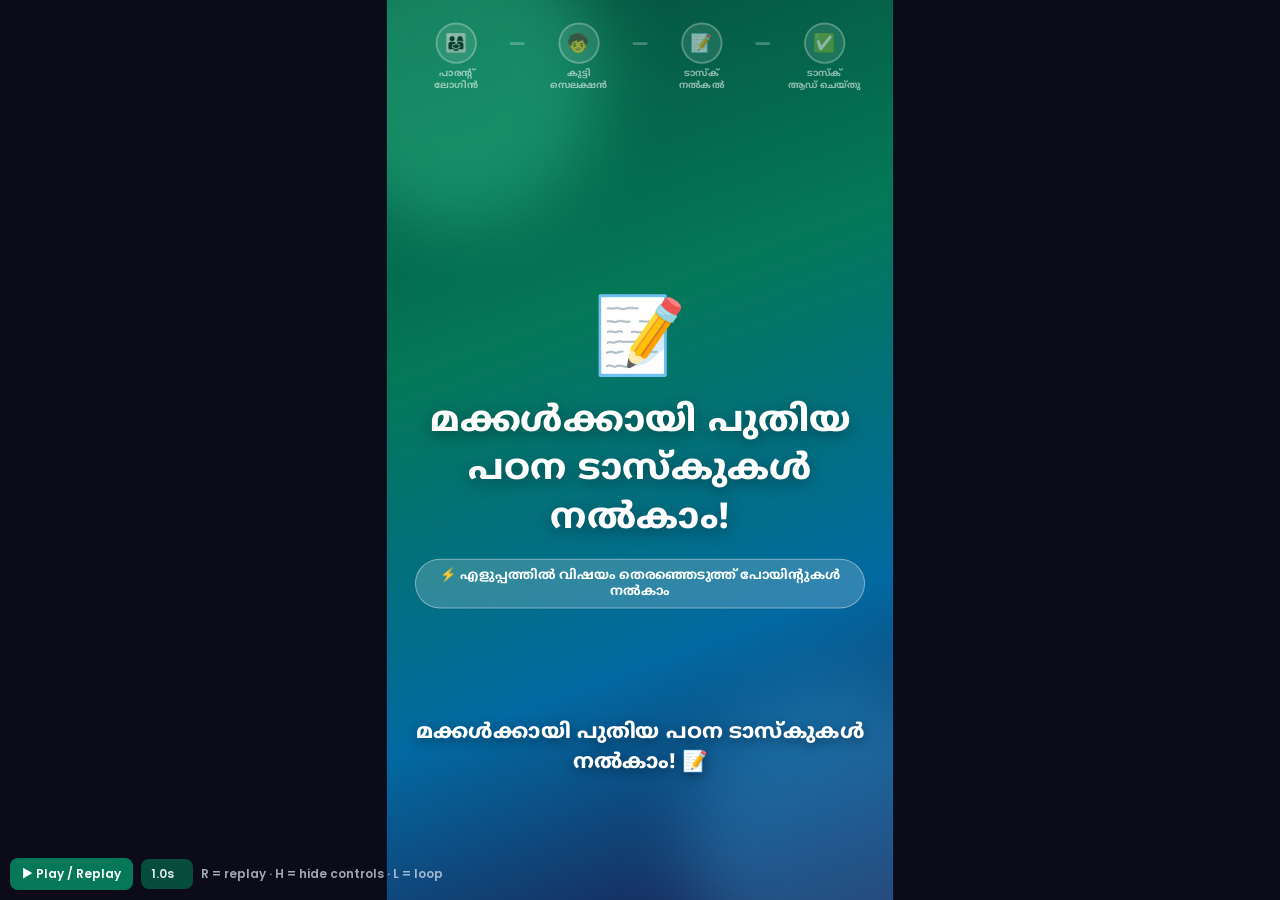
<file: promo-reels/reel-08-parent-assign-task.html>
<!DOCTYPE html>
<html lang="ml">
<head>
<meta charset="UTF-8" />
<meta name="viewport" content="width=device-width, initial-scale=1" />
<title>Reel 08 – Parent Assign Task Workflow (15s 9:16)</title>
<link href="https://fonts.googleapis.com/css2?family=Noto+Sans+Malayalam:wght@500;700;800&family=Poppins:wght@400;500;600;700;800&display=swap" rel="stylesheet" />
<style>
  * { box-sizing: border-box; margin: 0; padding: 0; }
  html, body { width: 100%; height: 100%; background: #0b0b1a; overflow: hidden; }
  body { font-family: 'Poppins', 'Noto Sans Malayalam', 'Nirmala UI', system-ui, sans-serif; }
  .ml { font-family: 'Noto Sans Malayalam', 'Nirmala UI', 'Poppins', sans-serif; }

  #wrap { position: fixed; inset: 0; display: flex; align-items: center; justify-content: center; }
  #stage {
    width: 540px; height: 960px; position: relative; overflow: hidden; flex: none;
    background: linear-gradient(160deg, #064e3b 0%, #047857 35%, #0369a1 70%, #1e1b4b 100%);
    transform-origin: center center;
  }
  .blob { position: absolute; border-radius: 50%; filter: blur(40px); opacity: .4; }
  .b1 { width: 320px; height: 320px; background: #34d399; top: -80px; left: -90px; animation: drift 6s ease-in-out infinite alternate; }
  .b2 { width: 340px; height: 340px; background: #38bdf8; bottom: -110px; right: -120px; opacity: .3; animation: drift 7s ease-in-out infinite alternate-reverse; }
  @keyframes drift { to { transform: translate(40px, 30px) scale(1.1); } }

  /* Workflow strip */
  #flow { position: absolute; top: 24px; left: 16px; right: 16px; display: flex; align-items: flex-start; z-index: 10; }
  .fs { flex: 1; text-align: center; color: #fff; opacity: 0; transform: translateY(-14px); transition: opacity .4s, transform .4s; }
  #flow.show .fs { opacity: .55; transform: none; }
  #flow.show .fs:nth-child(3) { transition-delay: .15s; }
  #flow.show .fs:nth-child(5) { transition-delay: .3s; }
  #flow.show .fs:nth-child(7) { transition-delay: .45s; }
  .fs .dot { width: 44px; height: 44px; margin: 0 auto 5px; border-radius: 50%; background: rgba(255,255,255,.18);
    border: 2px solid rgba(255,255,255,.5); display: flex; align-items: center; justify-content: center; font-size: 19px; transition: all .35s; }
  .fs .lb { font-size: 10px; font-weight: 700; line-height: 1.25; }
  #flow.show .fs.on { opacity: 1; }
  .fs.on .dot { background: #fff; color: #064e3b; border-color: #fff; transform: scale(1.18); box-shadow: 0 0 0 6px rgba(255,255,255,.25), 0 0 24px rgba(255,255,255,.7); }
  #flow.show .fs.done { opacity: .95; }
  .fs.done .dot { background: #10b981; border-color: #a7f3d0; }
  .ln { flex: 0 0 16px; height: 3px; margin-top: 21px; background: rgba(255,255,255,.25); border-radius: 3px; transition: background .4s; }
  .ln.on { background: #fff; }

  /* Phone */
  #phone {
    position: absolute; left: 50%; top: 122px; width: 320px; height: 626px; margin-left: -160px;
    background: #0f0f17; border-radius: 46px; padding: 10px; z-index: 5;
    box-shadow: 0 30px 60px rgba(0,0,0,.55), inset 0 0 0 2px #2a2a3a;
    opacity: 0; transform: translateY(60px) scale(.92);
    transition: opacity .5s, transform .6s cubic-bezier(.34,1.4,.64,1);
  }
  #phone.show { opacity: 1; transform: none; }
  .notch { position: absolute; top: 18px; left: 50%; width: 92px; height: 24px; margin-left: -46px; background: #0f0f17; border-radius: 20px; z-index: 30; }
  #screen { position: relative; width: 100%; height: 100%; border-radius: 36px; background: #f8fafc; overflow: hidden; padding: 46px 12px 14px; }

  .scr { position: absolute; inset: 0; padding: 46px 12px 14px; display: none; opacity: 0; transform: translateX(30px); transition: opacity .35s, transform .35s; overflow-y: hidden; }
  .scr.active { display: block; opacity: 1; transform: none; }

  /* Login Screen */
  .fam-tag { background: #ecfdf5; border: 1px solid #a7f3d0; border-radius: 10px; padding: 6px 10px; display: flex; justify-content: space-between; align-items: center; margin-bottom: 10px; }
  .fam-tag small { font-size: 8px; color: #047857; font-weight: 800; display: block; }
  .fam-tag b { font-size: 11px; color: #064e3b; }
  .profiles-row { display: grid; grid-template-columns: repeat(2, 1fr); gap: 8px; margin-bottom: 12px; }
  .pf-box { background: #fff; border: 2px solid #e2e8f0; border-radius: 12px; padding: 10px 4px; text-align: center; transition: all .2s; }
  .pf-box.selected { border-color: #047857; background: #ecfdf5; transform: scale(1.04); box-shadow: 0 0 0 3px rgba(4,120,87,.2); }
  .pf-box .av { font-size: 28px; line-height: 1; }
  .pf-box .nm { font-size: 11.5px; font-weight: 700; color: #0f172a; margin-top: 3px; }
  .pf-box .sub { font-size: 8px; color: #64748b; }
  .pin-row { display: flex; gap: 8px; justify-content: center; padding: 10px 0; background: #fff; border-radius: 10px; border: 1px solid #e2e8f0; margin-bottom: 10px; }
  .pin-dot { width: 11px; height: 11px; border-radius: 50%; border: 2px solid #a7f3d0; }
  .pin-dot.filled { background: #047857; border-color: #047857; }
  .btn-sign { width: 100%; height: 36px; border-radius: 9px; background: #047857; color: #fff; font-size: 11.5px; font-weight: 700; display: flex; align-items: center; justify-content: center; cursor: pointer; }

  /* Parent Header */
  .p-header { display: flex; justify-content: space-between; align-items: center; background: #fff; border-radius: 12px; padding: 8px 10px; box-shadow: 0 2px 5px rgba(0,0,0,.04); margin-bottom: 8px; border: 1px solid #e2e8f0; }
  .p-header b { font-size: 11.5px; color: #064e3b; display: flex; align-items: center; gap: 4px; }
  .p-header .tag { font-size: 8.5px; background: #ecfdf5; color: #047857; padding: 2px 6px; border-radius: 10px; font-weight: 700; }

  /* Children Selector Section */
  .sec-h { font-size: 10.5px; font-weight: 800; color: #334155; margin-bottom: 6px; display: flex; justify-content: space-between; align-items: center; }
  .child-card { background: #fff; border: 2px solid #e2e8f0; border-radius: 12px; padding: 9px 10px; display: flex; justify-content: space-between; align-items: center; margin-bottom: 7px; transition: all .25s; }
  .child-card.active-select { border-color: #047857; background: #f0fdf4; box-shadow: 0 0 0 3px rgba(4,120,87,.2); }
  .child-info { display: flex; align-items: center; gap: 8px; }
  .child-info .av { font-size: 26px; }
  .child-info b { font-size: 12px; color: #0f172a; display: block; }
  .child-info small { font-size: 8.5px; color: #64748b; }
  .btn-assign-call { background: #047857; color: #fff; font-size: 9.5px; font-weight: 700; border-radius: 8px; padding: 6px 10px; display: flex; align-items: center; gap: 3px; cursor: pointer; transition: transform .15s; }

  /* Assign Task Form Modal / Card */
  .assign-modal {
    background: #fff; border: 1.5px solid #047857; border-radius: 14px; padding: 10px 11px; margin-top: 6px;
    box-shadow: 0 8px 20px rgba(4,120,87,.15);
  }
  .modal-top { display: flex; justify-content: space-between; align-items: center; margin-bottom: 8px; border-bottom: 1px solid #f1f5f9; padding-bottom: 5px; }
  .modal-top b { font-size: 11px; color: #064e3b; display: flex; align-items: center; gap: 4px; }
  .modal-top .badge { font-size: 8px; background: #dbeafe; color: #1e40af; padding: 2px 6px; border-radius: 6px; font-weight: 700; }

  .form-group { margin-bottom: 6px; }
  .form-lbl { font-size: 8.5px; font-weight: 700; color: #64748b; margin-bottom: 2px; }
  .subject-chips { display: flex; gap: 4px; }
  .chip { font-size: 8px; font-weight: 700; padding: 4px 6px; border-radius: 6px; background: #f1f5f9; color: #475569; border: 1px solid #e2e8f0; }
  .chip.active { background: #eff6ff; color: #1d4ed8; border-color: #93c5fd; font-weight: 800; }

  .input-sim { background: #f8fafc; border: 1px solid #cbd5e1; border-radius: 7px; padding: 6px 8px; font-size: 9px; color: #0f172a; font-weight: 600; display: flex; justify-content: space-between; align-items: center; }
  .input-sim.typing { border-color: #047857; background: #fff; }

  .points-row { display: flex; justify-content: space-between; align-items: center; background: #fffbeb; border: 1px solid #fde68a; border-radius: 7px; padding: 5px 8px; }
  .points-row b { font-size: 9px; color: #92400e; }
  .points-val { font-size: 10px; font-weight: 800; color: #d97706; background: #fff; padding: 2px 7px; border-radius: 5px; border: 1px solid #fde68a; }

  .btn-submit-task {
    width: 100%; height: 35px; border-radius: 9px; background: #047857; color: #fff; font-size: 11px; font-weight: 800;
    display: flex; align-items: center; justify-content: center; gap: 4px; margin-top: 8px; cursor: pointer; transition: all .2s;
  }
  .btn-submit-task.done { background: #059669; }

  /* Success Toast Notification */
  #successToast {
    position: absolute; top: 12px; left: 10px; right: 10px; background: #064e3b; color: #fff; border-radius: 12px;
    padding: 8px 12px; box-shadow: 0 10px 25px rgba(0,0,0,.35); z-index: 50; display: flex; align-items: center; gap: 8px;
    font-size: 9.5px; font-weight: 700; transform: translateY(-160%); opacity: 0; transition: transform .4s cubic-bezier(.34,1.4,.64,1), opacity .3s;
    border: 1px solid #34d399;
  }
  #successToast.in { transform: none; opacity: 1; }

  /* Updated Schedule Card */
  .schedule-card { background: #fff; border: 1.5px solid #a7f3d0; border-radius: 12px; padding: 8px 10px; box-shadow: 0 3px 8px rgba(5,150,105,.1); margin-top: 8px; }
  .schedule-h { font-size: 9px; font-weight: 800; color: #047857; display: flex; justify-content: space-between; margin-bottom: 4px; }
  .new-task-row { background: #ecfdf5; border-radius: 8px; padding: 7px 9px; display: flex; justify-content: space-between; align-items: center; border: 1px solid #a7f3d0; }
  .new-task-left b { font-size: 10.5px; color: #064e3b; display: block; }
  .new-task-left small { font-size: 8px; color: #047857; font-weight: 600; }
  .badge-new-pts { font-size: 9px; font-weight: 800; color: #065f46; background: #a7f3d0; padding: 3px 7px; border-radius: 6px; }

  /* Finger tap */
  #finger { position: absolute; left: 150px; top: 640px; width: 34px; height: 34px; margin: -17px 0 0 -17px; z-index: 60; opacity: 0; pointer-events: none;
    transition: left .32s cubic-bezier(.4,0,.2,1), top .32s cubic-bezier(.4,0,.2,1), opacity .25s; }
  #finger .core { position: absolute; inset: 0; border-radius: 50%; background: rgba(255,255,255,.8); border: 3px solid rgba(4,120,87,.95); box-shadow: 0 4px 12px rgba(0,0,0,.3); transition: transform .12s; }
  #finger .ring { position: absolute; inset: 0; border-radius: 50%; border: 3px solid #34d399; opacity: 0; }
  #finger.tap .core { transform: scale(.75); }
  #finger.tap .ring { animation: ripple .5s ease-out; }
  @keyframes ripple { from { opacity: .9; transform: scale(.6); } to { opacity: 0; transform: scale(2.4); } }
  .press { transform: scale(.94) !important; filter: brightness(1.15); }

  /* Caption */
  #caption { position: absolute; left: 22px; right: 22px; top: 766px; min-height: 140px; z-index: 10; text-align: center; transition: opacity .18s, transform .18s; }
  #caption.swap { opacity: 0; transform: translateY(8px); }
  .cap-step { display: inline-block; font-size: 11.5px; font-weight: 800; letter-spacing: 2px; color: #064e3b; background: #6ee7b7; padding: 4px 12px; border-radius: 20px; margin-bottom: 7px; }
  .cap-step:empty { display: none; }
  .cap-text { color: #fff; font-size: 22px; font-weight: 800; line-height: 1.45; text-shadow: 0 3px 12px rgba(0,0,0,.4); }

  /* Overlays */
  .overlay { position: absolute; inset: 0; z-index: 12; display: flex; flex-direction: column; align-items: center; justify-content: center; text-align: center; color: #fff;
    opacity: 0; pointer-events: none; transition: opacity .45s; padding: 0 30px; }
  .overlay.show { opacity: 1; }
  #hook .em { font-size: 80px; animation: bounce 1s ease-in-out infinite; }
  @keyframes bounce { 50% { transform: translateY(-12px); } }
  #hook h1 { font-size: 38px; line-height: 1.35; font-weight: 800; margin-top: 10px; text-shadow: 0 4px 16px rgba(0,0,0,.35); transform: scale(.6); transition: transform .5s cubic-bezier(.34,1.7,.64,1); }
  #hook.show h1 { transform: none; }
  #hook h1 span { color: #6ee7b7; }
  #hook .pill { margin-top: 16px; background: rgba(255,255,255,.18); border: 1px solid rgba(255,255,255,.4); padding: 8px 18px; border-radius: 30px; font-size: 14px; font-weight: 700; }

  #outro { background: linear-gradient(160deg, rgba(6,78,59,.95), rgba(3,105,161,.95)); }
  #outro .box { background: #fff; color: #064e3b; border-radius: 24px; padding: 24px 20px; width: 100%; box-shadow: 0 30px 60px rgba(0,0,0,.35); transform: translateY(40px) scale(.9); transition: transform .55s cubic-bezier(.34,1.5,.64,1); }
  #outro.show .box { transform: none; }
  #outro .lg { font-size: 48px; }
  #outro h2 { font-size: 21px; font-weight: 800; margin-top: 4px; }
  #outro .tag { font-size: 12.5px; color: #64748b; margin-top: 3px; font-weight: 600; }
  #outro .cta { font-size: 24px; font-weight: 800; color: #047857; margin: 14px 0 10px; }
  #outro .url { display: inline-block; background: #047857; color: #fff; padding: 11px 16px; border-radius: 12px; font-size: 14px; font-weight: 700; }

  #confetti { position: absolute; inset: 0; z-index: 15; pointer-events: none; }

  /* Controls */
  #controls { position: fixed; bottom: 10px; left: 10px; z-index: 100; display: flex; gap: 8px; align-items: center; font: 600 12px Poppins, sans-serif; color: #e2e8f0; }
  #controls button { background: #047857; color: #fff; border: 0; border-radius: 8px; padding: 7px 12px; font: inherit; cursor: pointer; }
  #controls .k { opacity: .7; }
  #clock { min-width: 52px; background: #064e3b; padding: 6px 10px; border-radius: 8px; font-variant-numeric: tabular-nums; }
  body.rec #controls { display: none; }
</style>
</head>
<body>
<div id="controls">
  <button onclick="play()">▶ Play / Replay</button>
  <span id="clock">0.0s</span>
  <span class="k">R = replay · H = hide controls · L = loop</span>
</div>

<div id="wrap"><div id="stage"></div></div>

<template id="tpl">
  <div class="blob b1"></div><div class="blob b2"></div>

  <div id="flow" class="ml">
    <div class="fs" id="fs1"><div class="dot">👨‍👩‍👧</div><div class="lb">പാരന്റ്<br>ലോഗിൻ</div></div>
    <div class="ln" id="ln1"></div>
    <div class="fs" id="fs2"><div class="dot">🧒</div><div class="lb">കുട്ടി<br>സെലക്ഷൻ</div></div>
    <div class="ln" id="ln2"></div>
    <div class="fs" id="fs3"><div class="dot">📝</div><div class="lb">ടാസ്ക്<br>നൽകൽ</div></div>
    <div class="ln" id="ln3"></div>
    <div class="fs" id="fs4"><div class="dot">✅</div><div class="lb">ടാസ്ക്<br>ആഡ് ചെയ്തു</div></div>
  </div>

  <div id="phone">
    <div class="notch"></div>
    <div id="screen">

      <!-- Success Notification Pill -->
      <div id="successToast">
        <span style="font-size:16px;">🎯</span>
        <div>
          <b>Task Assigned to Arjun!</b>
          <div style="font-size:8px;opacity:.9;">Mathematics · +20 Pts scheduled</div>
        </div>
      </div>

      <!-- 1. Parent Login Screen -->
      <div class="scr" id="sLoginParent">
        <div class="fam-tag">
          <div><small>WORKSPACE</small><b>🏡 Rajeev's Family</b></div>
          <span style="font-size:9.5px;color:#047857;font-weight:800;">KIDS-101</span>
        </div>
        <div style="font-size:11px;font-weight:700;color:#0f172a;margin-bottom:8px;">Select Profile to Sign In:</div>
        <div class="profiles-row">
          <div class="pf-box selected" id="pfParent">
            <div class="av">👨‍👩‍👧</div>
            <div class="nm">Rajeev</div>
            <div class="sub">Parent Admin</div>
          </div>
          <div class="pf-box" id="pfArjun">
            <div class="av">👦</div>
            <div class="nm">Arjun</div>
            <div class="sub">Class 7 · Kerala</div>
          </div>
        </div>
        <div style="font-size:10px;font-weight:700;color:#475569;margin-bottom:4px;">Parent PIN (9999):</div>
        <div class="pin-row">
          <div class="pin-dot filled"></div>
          <div class="pin-dot filled"></div>
          <div class="pin-dot filled"></div>
          <div class="pin-dot filled"></div>
        </div>
        <div class="btn-sign" id="btnSignParent">🚀 Sign In as Parent (Admin)</div>
      </div>

      <!-- 2. Select Child & Assign Task Screen -->
      <div class="scr" id="sParentDash">
        <div class="p-header">
          <b>🏡 Rajeev's Family</b>
          <span class="tag">Parent Command</span>
        </div>

        <div class="sec-h">
          <span>Select Child to Assign Tasks:</span>
          <span style="font-size:8.5px;color:#047857;font-weight:700;">2 Students</span>
        </div>

        <!-- Child 1: Arjun -->
        <div class="child-card active-select" id="cardArjun">
          <div class="child-info">
            <span class="av">👦</span>
            <div>
              <b>Arjun (Class 7)</b>
              <small>🌴 Kerala State Syllabus · 4/4 Done</small>
            </div>
          </div>
          <div class="btn-assign-call" id="btnAssignArjun">➕ Assign Task</div>
        </div>

        <!-- Child 2: Ammu -->
        <div class="child-card" id="cardAmmu" style="opacity:.65;">
          <div class="child-info">
            <span class="av">👧</span>
            <div>
              <b>Ammu (Class 4)</b>
              <small>🌴 Kerala State Syllabus · 3/3 Done</small>
            </div>
          </div>
          <div style="font-size:8.5px;color:#64748b;font-weight:700;">3 Tasks</div>
        </div>

        <!-- Assign Task Form Modal Card -->
        <div class="assign-modal" id="assignModal">
          <div class="modal-top">
            <b>📝 Assign Daily Task</b>
            <span class="badge">For Arjun (Class 7)</span>
          </div>

          <div class="form-group">
            <div class="form-lbl">Select Subject (Syllabus preloaded):</div>
            <div class="subject-chips">
              <span class="chip active" id="chipMaths">📐 Maths</span>
              <span class="chip">📖 English</span>
              <span class="chip">🌴 Malayalam</span>
              <span class="chip">🔬 Science</span>
            </div>
          </div>

          <div class="form-group">
            <div class="form-lbl">Task Instruction / Chapter:</div>
            <div class="input-sim typing" id="txtTask">
              <span id="taskDetails">Chapter 4: Decimals (Ex 4.2 Q1-5)</span>
              <span style="color:#047857;font-size:8px;">✏️</span>
            </div>
          </div>

          <div class="form-group">
            <div class="points-row">
              <b>Reward Upon Parent Approval:</b>
              <span class="points-val">⭐ +20 Points</span>
            </div>
          </div>

          <div class="btn-submit-task" id="btnSubmitTask">
            <span>✅ Confirm &amp; Assign Task</span>
          </div>
        </div>

        <!-- Updated Schedule Preview (appears after assignment) -->
        <div class="schedule-card" id="schedPreview" style="display:none;">
          <div class="schedule-h">
            <span>📅 TODAY'S ACTIVE SCHEDULE</span>
            <span>Arjun (Class 7)</span>
          </div>
          <div class="new-task-row">
            <div class="new-task-left">
              <b>Chapter 4: Decimals (Ex 4.2)</b>
              <small>📐 Mathematics · Homework</small>
            </div>
            <span class="badge-new-pts">+20 Pts</span>
          </div>
        </div>

      </div>

      <div id="finger"><div class="ring"></div><div class="core"></div></div>
    </div>
  </div>

  <div id="caption" class="ml"><div class="cap-step" id="capStep"></div><div class="cap-text" id="capText"></div></div>

  <div id="hook" class="overlay ml">
    <div class="em">📝</div>
    <h1>മക്കൾക്കായി പുതിയ പഠന ടാസ്കുകൾ നൽകാം!</h1>
    <div class="pill">⚡ എളുപ്പത്തിൽ വിഷയം തെരഞ്ഞെടുത്ത് പോയിന്റുകൾ നൽകാം</div>
  </div>

  <div id="outro" class="overlay ml">
    <div class="box">
      <div class="lg">🎯</div>
      <h2>Easy Daily Task Assignment</h2>
      <div class="tag">Motivate Kids Daily with Goal Points &amp; Structured Study</div>
      <div class="cta">ഡെമോ ഇന്നുതന്നെ പരിശോധിക്കൂ! 📲</div>
      <div class="url">🔗 kids-study-tracker-demo.web.app</div>
    </div>
  </div>

  <canvas id="confetti" width="540" height="960"></canvas>
</template>

<script>
  const W = 540, H = 960, DURATION = 15000;
  const stage = document.getElementById('stage');
  const $ = id => document.getElementById(id);
  let scale = 1, timers = [], t0 = 0, loop = false, rafClock = 0, confettiRaf = 0;

  function fit() {
    scale = Math.min(innerWidth / W, innerHeight / H);
    stage.style.transform = `scale(${scale})`;
  }
  addEventListener('resize', fit); fit();

  const at = (ms, fn) => timers.push(setTimeout(fn, ms));

  function reset() {
    timers.forEach(clearTimeout); timers = [];
    cancelAnimationFrame(confettiRaf);
    stage.innerHTML = $('tpl').innerHTML;
  }

  function posIn(el, anc) {
    let x = 0, y = 0, n = el;
    while (n && n !== anc) { x += n.offsetLeft; y += n.offsetTop; n = n.offsetParent; }
    return { x: x + el.offsetWidth / 2, y: y + el.offsetHeight / 2 };
  }
  function moveTo(id, dy = 0) {
    const f = $('finger'), p = posIn($(id), $('screen'));
    f.style.left = p.x + 'px'; f.style.top = (p.y + dy) + 'px'; f.style.opacity = 1;
  }
  function tap() {
    const f = $('finger'); f.classList.remove('tap'); void f.offsetWidth; f.classList.add('tap');
  }
  function press(id) { const e = $(id); e.classList.add('press'); setTimeout(() => e.classList.remove('press'), 180); }
  function hideFinger() { $('finger').style.opacity = 0; }

  function showScreen(id) {
    document.querySelectorAll('.scr').forEach(s => {
      s.classList.toggle('active', s.id === id);
    });
  }
  function flow(n) {
    for (let i = 1; i <= 4; i++) {
      $('fs' + i).classList.toggle('on', i === n);
      $('fs' + i).classList.toggle('done', i < n);
      if (i < 4) $('ln' + i).classList.toggle('on', i < n);
    }
  }
  function setCap(step, text) {
    const c = $('caption'); c.classList.add('swap');
    setTimeout(() => { $('capStep').textContent = step; $('capText').textContent = text; c.classList.remove('swap'); }, 160);
  }

  function confetti() {
    const cv = $('confetti'), ctx = cv.getContext('2d');
    const colors = ['#10b981', '#34d399', '#38bdf8', '#f59e0b', '#ffffff'];
    const ps = Array.from({ length: 160 }, () => ({
      x: W / 2 + (Math.random() - .5) * 80, y: 440,
      vx: (Math.random() - .5) * 14, vy: -Math.random() * 15 - 5,
      s: Math.random() * 7 + 4, r: Math.random() * 6, vr: (Math.random() - .5) * .3,
      c: colors[(Math.random() * colors.length) | 0]
    }));
    const start = performance.now();
    (function frame(now) {
      ctx.clearRect(0, 0, W, H);
      ps.forEach(p => {
        p.vy += .38; p.vx *= .99; p.x += p.vx; p.y += p.vy; p.r += p.vr;
        ctx.save(); ctx.translate(p.x, p.y); ctx.rotate(p.r); ctx.fillStyle = p.c;
        ctx.fillRect(-p.s / 2, -p.s / 4, p.s, p.s / 2); ctx.restore();
      });
      if (now - start < 3200) confettiRaf = requestAnimationFrame(frame); else ctx.clearRect(0, 0, W, H);
    })(start);
  }

  function clock() {
    const t = Math.min((performance.now() - t0) / 1000, DURATION / 1000);
    const c = document.getElementById('clock'); if (c) c.textContent = t.toFixed(1) + 's';
    if (t < DURATION / 1000) rafClock = requestAnimationFrame(clock);
  }

  function play() {
    reset(); t0 = performance.now(); cancelAnimationFrame(rafClock); clock();

    /* 0.0 – 2.0s : HOOK */
    at(30, () => { $('hook').classList.add('show'); setCap('', 'മക്കൾക്കായി പുതിയ പഠന ടാസ്കുകൾ നൽകാം! 📝'); });
    at(600, () => $('flow').classList.add('show'));

    /* 2.0 – 4.2s : STEP 1 – Parent Login */
    at(2000, () => {
      $('hook').classList.remove('show'); $('phone').classList.add('show');
      showScreen('sLoginParent'); flow(1);
      setCap('STEP 1: PARENT LOGIN', 'പാരന്റ് പ്രൊഫൈൽ തിരഞ്ഞെടുത്ത് PIN 9999 നൽകി ലോഗിൻ ചെയ്യുന്നു 👨‍👩‍👧');
    });
    at(2300, () => moveTo('pfParent'));
    at(2600, () => { tap(); });
    at(3000, () => moveTo('btnSignParent'));
    at(3400, () => { tap(); press('btnSignParent'); });

    /* 4.2 – 6.8s : STEP 2 – Select Child Profile */
    at(4200, () => {
      showScreen('sParentDash'); flow(2); hideFinger();
      setCap('STEP 2: SELECT STUDENT', 'ടാസ്ക് നൽകേണ്ട കുട്ടിയെ (Arjun) തിരഞ്ഞെടുത്ത് Assign Task ക്ലിക്ക് ചെയ്യുന്നു 🧒');
    });
    at(5000, () => moveTo('btnAssignArjun'));
    at(5600, () => { tap(); press('btnAssignArjun'); });

    /* 6.8 – 10.2s : STEP 3 – Assign Task Form (Subject, Instruction, Points) */
    at(6400, () => {
      flow(3); hideFinger();
      setCap('STEP 3: ASSIGN TASK FORM', 'വിഷയം, പാഠഭാഗം, നൽകേണ്ട റിവാർഡ് പോയിന്റുകൾ എന്നിവ ക്രമീകരിക്കുന്നു ✍️');
    });
    at(7200, () => moveTo('chipMaths'));
    at(7600, () => { tap(); });
    at(8200, () => moveTo('btnSubmitTask'));
    at(8800, () => {
      tap(); press('btnSubmitTask');
      $('btnSubmitTask').classList.add('done');
      $('btnSubmitTask').innerHTML = '<span>✓ Task Assigned to Arjun! 🎯</span>';
    });

    /* 10.2 – 12.8s : STEP 4 – Task Assigned Confirmation & Daily Schedule */
    at(9800, () => {
      flow(4); hideFinger();
      $('assignModal').style.display = 'none';
      $('schedPreview').style.display = 'block';
      $('successToast').classList.add('in');
      setCap('TASK ASSIGNED ✅', 'പുതിയ ടാസ്ക് കുട്ടിയുടെ ഡാഷ്‌ബോർഡിൽ ഉടനടി ഷെഡ്യൂൾ ചെയ്യപ്പെടുന്നു! 🚀');
      confetti();
    });

    /* 12.8 – 15.0s : CTA */
    at(12800, () => { $('outro').classList.add('show'); setCap('', ''); });
    at(DURATION + 600, () => { if (loop) play(); });
  }

  addEventListener('keydown', e => {
    const k = e.key.toLowerCase();
    if (k === 'r' || k === ' ') { e.preventDefault(); play(); }
    if (k === 'h') document.body.classList.toggle('rec');
    if (k === 'l') { loop = !loop; }
  });

  reset();
  setTimeout(play, 600);
</script>
</body>
</html>
</file>
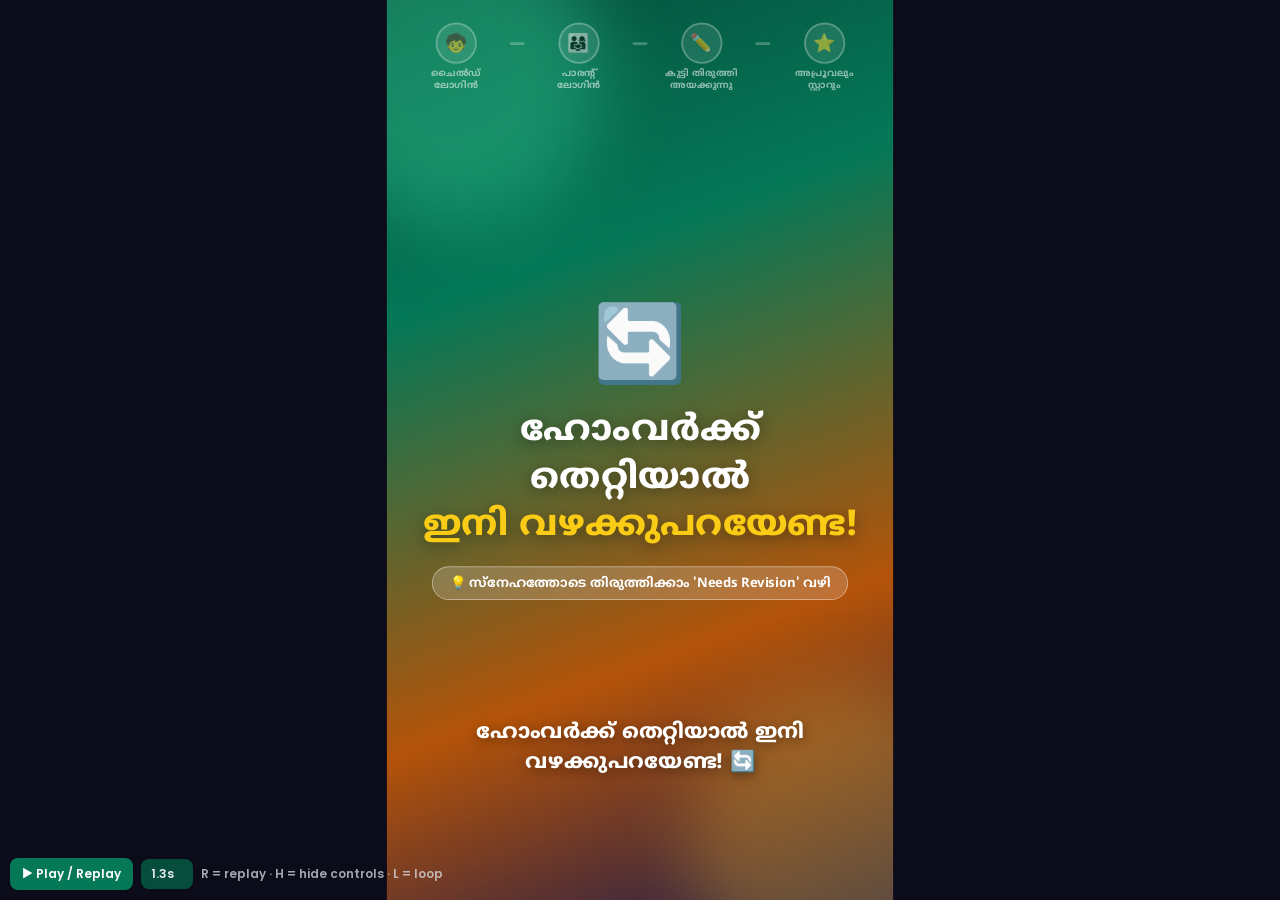
<file: promo-reels/reel-09-needs-revision-flow.html>
<!DOCTYPE html>
<html lang="ml">
<head>
<meta charset="UTF-8" />
<meta name="viewport" content="width=device-width, initial-scale=1" />
<title>Reel 09 – Needs Revision Workflow with Role Logins (15s 9:16)</title>
<link href="https://fonts.googleapis.com/css2?family=Noto+Sans+Malayalam:wght@500;700;800&family=Poppins:wght@400;500;600;700;800&display=swap" rel="stylesheet" />
<style>
  * { box-sizing: border-box; margin: 0; padding: 0; }
  html, body { width: 100%; height: 100%; background: #0b0b1a; overflow: hidden; }
  body { font-family: 'Poppins', 'Noto Sans Malayalam', 'Nirmala UI', system-ui, sans-serif; }
  .ml { font-family: 'Noto Sans Malayalam', 'Nirmala UI', 'Poppins', sans-serif; }

  #wrap { position: fixed; inset: 0; display: flex; align-items: center; justify-content: center; }
  #stage {
    width: 540px; height: 960px; position: relative; overflow: hidden; flex: none;
    background: linear-gradient(160deg, #064e3b 0%, #047857 30%, #b45309 70%, #1e1b4b 100%);
    transform-origin: center center;
  }
  .blob { position: absolute; border-radius: 50%; filter: blur(40px); opacity: .4; }
  .b1 { width: 320px; height: 320px; background: #34d399; top: -80px; left: -90px; animation: drift 6s ease-in-out infinite alternate; }
  .b2 { width: 340px; height: 340px; background: #fbbf24; bottom: -110px; right: -120px; opacity: .3; animation: drift 7s ease-in-out infinite alternate-reverse; }
  @keyframes drift { to { transform: translate(40px, 30px) scale(1.1); } }

  /* Workflow strip */
  #flow { position: absolute; top: 24px; left: 16px; right: 16px; display: flex; align-items: flex-start; z-index: 10; }
  .fs { flex: 1; text-align: center; color: #fff; opacity: 0; transform: translateY(-14px); transition: opacity .4s, transform .4s; }
  #flow.show .fs { opacity: .55; transform: none; }
  #flow.show .fs:nth-child(3) { transition-delay: .15s; }
  #flow.show .fs:nth-child(5) { transition-delay: .3s; }
  #flow.show .fs:nth-child(7) { transition-delay: .45s; }
  .fs .dot { width: 44px; height: 44px; margin: 0 auto 5px; border-radius: 50%; background: rgba(255,255,255,.18);
    border: 2px solid rgba(255,255,255,.5); display: flex; align-items: center; justify-content: center; font-size: 19px; transition: all .35s; }
  .fs .lb { font-size: 10px; font-weight: 700; line-height: 1.25; }
  #flow.show .fs.on { opacity: 1; }
  .fs.on .dot { background: #fff; color: #064e3b; border-color: #fff; transform: scale(1.18); box-shadow: 0 0 0 6px rgba(255,255,255,.25), 0 0 24px rgba(255,255,255,.7); }
  #flow.show .fs.done { opacity: .95; }
  .fs.done .dot { background: #10b981; border-color: #a7f3d0; }
  .ln { flex: 0 0 16px; height: 3px; margin-top: 21px; background: rgba(255,255,255,.25); border-radius: 3px; transition: background .4s; }
  .ln.on { background: #fff; }

  /* Phone */
  #phone {
    position: absolute; left: 50%; top: 122px; width: 320px; height: 626px; margin-left: -160px;
    background: #0f0f17; border-radius: 46px; padding: 10px; z-index: 5;
    box-shadow: 0 30px 60px rgba(0,0,0,.55), inset 0 0 0 2px #2a2a3a;
    opacity: 0; transform: translateY(60px) scale(.92);
    transition: opacity .5s, transform .6s cubic-bezier(.34,1.4,.64,1);
  }
  #phone.show { opacity: 1; transform: none; }
  .notch { position: absolute; top: 18px; left: 50%; width: 92px; height: 24px; margin-left: -46px; background: #0f0f17; border-radius: 20px; z-index: 30; }
  #screen { position: relative; width: 100%; height: 100%; border-radius: 36px; background: #f8fafc; overflow: hidden; padding: 46px 12px 14px; }

  .scr { position: absolute; inset: 0; padding: 46px 12px 14px; display: none; opacity: 0; transform: translateX(30px); transition: opacity .35s, transform .35s; overflow-y: hidden; }
  .scr.active { display: block; opacity: 1; transform: none; }

  /* Profile Switch / Login Common */
  .fam-tag { background: #ecfdf5; border: 1px solid #a7f3d0; border-radius: 10px; padding: 6px 10px; display: flex; justify-content: space-between; align-items: center; margin-bottom: 8px; }
  .fam-tag small { font-size: 8px; color: #047857; font-weight: 800; display: block; }
  .fam-tag b { font-size: 11px; color: #064e3b; }
  .profiles-row { display: grid; grid-template-columns: repeat(2, 1fr); gap: 8px; margin-bottom: 10px; }
  .pf-box { background: #fff; border: 2px solid #e2e8f0; border-radius: 12px; padding: 8px 4px; text-align: center; transition: all .2s; }
  .pf-box.selected-child { border-color: #059669; background: #f0fdf4; transform: scale(1.04); box-shadow: 0 0 0 3px rgba(5,150,105,.2); }
  .pf-box.selected-parent { border-color: #d97706; background: #fffbeb; transform: scale(1.04); box-shadow: 0 0 0 3px rgba(217,119,6,.2); }
  .pf-box .av { font-size: 26px; line-height: 1; }
  .pf-box .nm { font-size: 11px; font-weight: 700; color: #0f172a; margin-top: 3px; }
  .pf-box .sub { font-size: 8px; color: #64748b; }
  .pin-row { display: flex; gap: 8px; justify-content: center; padding: 9px 0; background: #fff; border-radius: 10px; border: 1px solid #e2e8f0; margin-bottom: 10px; }
  .pin-dot { width: 11px; height: 11px; border-radius: 50%; border: 2px solid #a7f3d0; }
  .pin-dot.filled-green { background: #059669; border-color: #059669; }
  .pin-dot.filled-amber { background: #d97706; border-color: #d97706; }
  .btn-sign { width: 100%; height: 35px; border-radius: 9px; color: #fff; font-size: 11px; font-weight: 700; display: flex; align-items: center; justify-content: center; cursor: pointer; }
  .btn-sign.green { background: #059669; }
  .btn-sign.amber { background: #d97706; }

  /* Role Bar in screens */
  .role-bar { display: flex; justify-content: space-between; align-items: center; border-radius: 10px; padding: 6px 10px; margin-bottom: 8px; font-weight: 700; }
  .role-bar.child-mode { background: #ecfdf5; border: 1px solid #a7f3d0; color: #047857; }
  .role-bar.parent-mode { background: #fef3c7; border: 1px solid #fde68a; color: #92400e; }
  .role-bar b { font-size: 11px; display: flex; align-items: center; gap: 4px; }
  .role-bar .pill { font-size: 8px; padding: 2px 6px; border-radius: 6px; background: rgba(0,0,0,.08); }

  /* Task Card */
  .task-box { background: #fff; border-radius: 14px; padding: 11px; border: 1.5px solid #e2e8f0; box-shadow: 0 3px 8px rgba(0,0,0,.04); margin-bottom: 8px; }
  .task-box-top { display: flex; justify-content: space-between; align-items: center; margin-bottom: 4px; }
  .task-box-sub { font-size: 8.5px; font-weight: 800; background: #eff6ff; color: #1d4ed8; padding: 2px 6px; border-radius: 4px; }
  .task-box-pts { font-size: 9px; font-weight: 800; color: #d97706; }
  .task-box-title { font-size: 12px; font-weight: 800; color: #0f172a; margin-bottom: 4px; }
  .task-box-desc { font-size: 9px; color: #64748b; line-height: 1.35; margin-bottom: 8px; }

  /* Submit Button */
  .btn-action-main {
    width: 100%; height: 36px; border-radius: 10px; background: #047857; color: #fff; font-size: 11px; font-weight: 800;
    display: flex; align-items: center; justify-content: center; gap: 5px; cursor: pointer; transition: all .2s;
  }
  .btn-action-main.submitted { background: #0284c7; }
  .btn-action-main.resubmit { background: #d97706; }

  /* Parent Review Controls */
  .review-panel { background: #fff; border: 1.5px solid #fde68a; border-radius: 12px; padding: 10px; margin-top: 8px; box-shadow: 0 4px 12px rgba(217,119,6,.08); }
  .review-title { font-size: 10px; font-weight: 800; color: #92400e; margin-bottom: 6px; display: flex; align-items: center; gap: 4px; }
  .review-btn-row { display: grid; grid-template-columns: 1fr 1fr; gap: 6px; margin-bottom: 8px; }
  .btn-rev { height: 34px; border-radius: 8px; font-size: 9.5px; font-weight: 700; display: flex; align-items: center; justify-content: center; gap: 3px; cursor: pointer; }
  .btn-rev.revision { background: #fffbeb; color: #b45309; border: 1.5px solid #f59e0b; }
  .btn-rev.approve { background: #ecfdf5; color: #047857; border: 1.5px solid #10b981; }

  /* Note Box (Popup Card) */
  .note-card { background: #fef3c7; border: 2px solid #d97706; border-radius: 12px; padding: 10px; margin-top: 8px; box-shadow: 0 4px 14px rgba(217,119,6,.2); }
  .note-card-h { font-size: 9.5px; font-weight: 800; color: #92400e; display: flex; justify-content: space-between; margin-bottom: 5px; }
  .note-card-msg { font-size: 11px; font-weight: 800; color: #78350f; line-height: 1.45; background: #ffffff; padding: 8px 10px; border-radius: 8px; border: 1.5px solid #f59e0b; margin-bottom: 8px; }
  .btn-send-note { width: 100%; height: 34px; border-radius: 8px; background: #b45309; color: #ffffff; font-size: 11px; font-weight: 800; display: flex; align-items: center; justify-content: center; gap: 4px; cursor: pointer; }

  /* Friendly Child Alert */
  .child-alert {
    background: #fffbeb; border: 2px solid #f59e0b; border-radius: 12px; padding: 10px; margin-bottom: 8px;
    box-shadow: 0 4px 14px rgba(245,158,11,.15);
  }
  .child-alert-h { font-size: 10.5px; font-weight: 800; color: #b45309; display: flex; align-items: center; gap: 5px; margin-bottom: 4px; }
  .child-alert-p { font-size: 9.5px; font-weight: 700; color: #92400e; line-height: 1.4; margin-bottom: 6px; }
  .child-alert-sub { font-size: 8px; color: #78350f; opacity: .85; }

  /* Approval Sticker Popup */
  .praise-modal {
    background: #ecfdf5; border: 2.5px solid #10b981; border-radius: 16px; padding: 14px 10px; text-align: center;
    box-shadow: 0 10px 25px rgba(16,185,129,.2); margin-top: 10px;
  }
  .praise-modal .stk { font-size: 54px; line-height: 1.1; margin-bottom: 4px; animation: pop 0.4s cubic-bezier(.34,1.5,.64,1); }
  @keyframes pop { from { transform: scale(0); } to { transform: scale(1); } }
  .praise-modal b { font-size: 14px; font-weight: 800; color: #064e3b; display: block; margin: 4px 0 2px; }
  .praise-modal small { font-size: 9.5px; color: #047857; font-weight: 700; }
  .badge-praise-pts { display: inline-block; background: #059669; color: #fff; font-size: 11px; font-weight: 800; padding: 5px 12px; border-radius: 14px; margin-top: 8px; }

  /* Finger tap */
  #finger { position: absolute; left: 150px; top: 640px; width: 34px; height: 34px; margin: -17px 0 0 -17px; z-index: 60; opacity: 0; pointer-events: none;
    transition: left .32s cubic-bezier(.4,0,.2,1), top .32s cubic-bezier(.4,0,.2,1), opacity .25s; }
  #finger .core { position: absolute; inset: 0; border-radius: 50%; background: rgba(255,255,255,.8); border: 3px solid rgba(4,120,87,.95); box-shadow: 0 4px 12px rgba(0,0,0,.3); transition: transform .12s; }
  #finger .ring { position: absolute; inset: 0; border-radius: 50%; border: 3px solid #34d399; opacity: 0; }
  #finger.tap .core { transform: scale(.75); }
  #finger.tap .ring { animation: ripple .5s ease-out; }
  @keyframes ripple { from { opacity: .9; transform: scale(.6); } to { opacity: 0; transform: scale(2.4); } }
  .press { transform: scale(.94) !important; filter: brightness(1.15); }

  /* Caption */
  #caption { position: absolute; left: 22px; right: 22px; top: 766px; min-height: 140px; z-index: 10; text-align: center; transition: opacity .18s, transform .18s; }
  #caption.swap { opacity: 0; transform: translateY(8px); }
  .cap-step { display: inline-block; font-size: 11.5px; font-weight: 800; letter-spacing: 2px; color: #064e3b; background: #6ee7b7; padding: 4px 12px; border-radius: 20px; margin-bottom: 7px; }
  .cap-step:empty { display: none; }
  .cap-text { color: #fff; font-size: 22px; font-weight: 800; line-height: 1.45; text-shadow: 0 3px 12px rgba(0,0,0,.4); }

  /* Overlays */
  .overlay { position: absolute; inset: 0; z-index: 12; display: flex; flex-direction: column; align-items: center; justify-content: center; text-align: center; color: #fff;
    opacity: 0; pointer-events: none; transition: opacity .45s; padding: 0 30px; }
  .overlay.show { opacity: 1; }
  #hook .em { font-size: 80px; animation: bounce 1s ease-in-out infinite; }
  @keyframes bounce { 50% { transform: translateY(-12px); } }
  #hook h1 { font-size: 38px; line-height: 1.35; font-weight: 800; margin-top: 10px; text-shadow: 0 4px 16px rgba(0,0,0,.35); transform: scale(.6); transition: transform .5s cubic-bezier(.34,1.7,.64,1); }
  #hook.show h1 { transform: none; }
  #hook h1 span { color: #facc15; }
  #hook .pill { margin-top: 16px; background: rgba(255,255,255,.18); border: 1px solid rgba(255,255,255,.4); padding: 8px 18px; border-radius: 30px; font-size: 14px; font-weight: 700; }

  #outro { background: linear-gradient(160deg, rgba(6,78,59,.95), rgba(180,83,9,.95)); }
  #outro .box { background: #fff; color: #064e3b; border-radius: 24px; padding: 24px 20px; width: 100%; box-shadow: 0 30px 60px rgba(0,0,0,.35); transform: translateY(40px) scale(.9); transition: transform .55s cubic-bezier(.34,1.5,.64,1); }
  #outro.show .box { transform: none; }
  #outro .lg { font-size: 48px; }
  #outro h2 { font-size: 21px; font-weight: 800; margin-top: 4px; }
  #outro .tag { font-size: 12.5px; color: #64748b; margin-top: 3px; font-weight: 600; }
  #outro .cta { font-size: 24px; font-weight: 800; color: #047857; margin: 14px 0 10px; }
  #outro .url { display: inline-block; background: #047857; color: #fff; padding: 11px 16px; border-radius: 12px; font-size: 14px; font-weight: 700; }

  #confetti { position: absolute; inset: 0; z-index: 15; pointer-events: none; }

  /* Controls */
  #controls { position: fixed; bottom: 10px; left: 10px; z-index: 100; display: flex; gap: 8px; align-items: center; font: 600 12px Poppins, sans-serif; color: #e2e8f0; }
  #controls button { background: #047857; color: #fff; border: 0; border-radius: 8px; padding: 7px 12px; font: inherit; cursor: pointer; }
  #controls .k { opacity: .7; }
  #clock { min-width: 52px; background: #064e3b; padding: 6px 10px; border-radius: 8px; font-variant-numeric: tabular-nums; }
  body.rec #controls { display: none; }
</style>
</head>
<body>
<div id="controls">
  <button onclick="play()">▶ Play / Replay</button>
  <span id="clock">0.0s</span>
  <span class="k">R = replay · H = hide controls · L = loop</span>
</div>

<div id="wrap"><div id="stage"></div></div>

<template id="tpl">
  <div class="blob b1"></div><div class="blob b2"></div>

  <div id="flow" class="ml">
    <div class="fs" id="fs1"><div class="dot">🧒</div><div class="lb">ചൈൽഡ്<br>ലോഗിൻ</div></div>
    <div class="ln" id="ln1"></div>
    <div class="fs" id="fs2"><div class="dot">👨‍👩‍👧</div><div class="lb">പാരന്റ്<br>ലോഗിൻ</div></div>
    <div class="ln" id="ln2"></div>
    <div class="fs" id="fs3"><div class="dot">✏️</div><div class="lb">കുട്ടി തിരുത്തി<br>അയക്കുന്നു</div></div>
    <div class="ln" id="ln3"></div>
    <div class="fs" id="fs4"><div class="dot">⭐</div><div class="lb">അപ്രൂവലും<br>സ്റ്റാറും</div></div>
  </div>

  <div id="phone">
    <div class="notch"></div>
    <div id="screen">

      <!-- 1. Child Login Screen -->
      <div class="scr" id="sLoginChild">
        <div class="fam-tag">
          <div><small>WORKSPACE</small><b>🏡 Rajeev's Family</b></div>
          <span style="font-size:9.5px;color:#047857;font-weight:800;">KIDS-101</span>
        </div>
        <div style="font-size:10.5px;font-weight:700;color:#0f172a;margin-bottom:6px;">Select Student to Sign In:</div>
        <div class="profiles-row">
          <div class="pf-box" id="pfParent1">
            <div class="av">👨‍👩‍👧</div>
            <div class="nm">Rajeev</div>
            <div class="sub">Parent Admin</div>
          </div>
          <div class="pf-box selected-child" id="pfChild1">
            <div class="av">👦</div>
            <div class="nm">Arjun</div>
            <div class="sub">Class 7 · Kerala</div>
          </div>
        </div>
        <div style="font-size:9.5px;font-weight:700;color:#475569;margin-bottom:3px;">Student PIN (1234):</div>
        <div class="pin-row">
          <div class="pin-dot filled-green"></div>
          <div class="pin-dot filled-green"></div>
          <div class="pin-dot filled-green"></div>
          <div class="pin-dot filled-green"></div>
        </div>
        <div class="btn-sign green" id="btnSignChild">🚀 Sign In as Arjun (Student)</div>
      </div>

      <!-- 2. Child Submits Homework -->
      <div class="scr" id="sChildSubmit">
        <div class="role-bar child-mode">
          <b>🧒 Arjun (Class 7)</b>
          <span class="pill">Student View</span>
        </div>

        <div class="task-box">
          <div class="task-box-top">
            <span class="task-box-sub">📐 Mathematics</span>
            <span class="task-box-pts">⭐ +20 Pts</span>
          </div>
          <div class="task-box-title">Chapter 3 Exercise (Decimals)</div>
          <div class="task-box-desc">Pages 42–44 · Ex 3.2 Questions 1 to 5 written work.</div>

          <div class="btn-action-main" id="btnChildSubmit">
            <span>📬 Submit for Parent Approval</span>
          </div>
        </div>

        <div style="font-size:9px;color:#047857;text-align:center;font-weight:700;margin-top:10px;">
          ഹോംവർക്ക് പൂർത്തിയാക്കി അപ്രൂവലിനായി അയക്കുന്നു 🚀
        </div>
      </div>

      <!-- 3. Parent Login Screen -->
      <div class="scr" id="sLoginParent">
        <div class="fam-tag">
          <div><small>SWITCH PROFILE</small><b>🏡 Rajeev's Family</b></div>
          <span style="font-size:9.5px;color:#d97706;font-weight:800;">KIDS-101</span>
        </div>
        <div style="font-size:10.5px;font-weight:700;color:#0f172a;margin-bottom:6px;">Parent Login to Review:</div>
        <div class="profiles-row">
          <div class="pf-box selected-parent" id="pfParent2">
            <div class="av">👨‍👩‍👧</div>
            <div class="nm">Rajeev</div>
            <div class="sub">Parent Admin</div>
          </div>
          <div class="pf-box" id="pfChild2">
            <div class="av">👦</div>
            <div class="nm">Arjun</div>
            <div class="sub">Class 7 · Kerala</div>
          </div>
        </div>
        <div style="font-size:9.5px;font-weight:700;color:#475569;margin-bottom:3px;">Parent PIN (9999):</div>
        <div class="pin-row">
          <div class="pin-dot filled-amber"></div>
          <div class="pin-dot filled-amber"></div>
          <div class="pin-dot filled-amber"></div>
          <div class="pin-dot filled-amber"></div>
        </div>
        <div class="btn-sign amber" id="btnSignParent">🚀 Sign In as Parent (Admin)</div>
      </div>

      <!-- 4. Parent Reviews & Needs Revision Note -->
      <div class="scr" id="sParentReview">
        <div class="role-bar parent-mode">
          <b>👨‍👩‍👧 Rajeev (Parent Admin)</b>
          <span class="pill">Reviewing Work</span>
        </div>

        <div class="task-box" style="border-color:#fde68a;">
          <div class="task-box-top">
            <span class="task-box-sub">Arjun's Submission</span>
            <span style="font-size:8px;color:#0284c7;font-weight:700;">⏳ Submitted just now</span>
          </div>
          <div class="task-box-title">Chapter 3 Exercise (Decimals)</div>
          <div class="task-box-desc">Verified notebook: Question 3 is missing.</div>

          <div class="review-panel">
            <div class="review-title">
              <span>Parent Review Action:</span>
            </div>
            <div class="review-btn-row">
              <div class="btn-rev revision" id="btnNeedsRevision">🔄 Needs Revision</div>
              <div class="btn-rev approve">✅ Approve (+20)</div>
            </div>

            <!-- Friendly Note Card -->
            <div class="note-card" id="noteCard" style="display:none;">
              <div class="note-card-h">
                <span>💬 Friendly Note to Arjun:</span>
                <span style="color:#047857;">Constructive</span>
              </div>
              <div class="note-card-msg">
                "പേജ് 42 ലെ 3-ാമത്തെ ചോദ്യം കൂടി പൂർത്തിയാക്കൂ മോനേ ❤️"
              </div>
              <div class="btn-send-note" id="btnSendNote">
                <span>📩 Send Friendly Revision Note ➔</span>
              </div>
            </div>

          </div>
        </div>
      </div>

      <!-- 5. Child Sees Friendly Alert & Resubmits -->
      <div class="scr" id="sChildAlert">
        <div class="role-bar child-mode">
          <b>🧒 Arjun (Class 7)</b>
          <span class="pill">Student View</span>
        </div>

        <div class="child-alert" id="childAlertBox">
          <div class="child-alert-h">
            <span>🔄 Needs a Quick Revision!</span>
          </div>
          <div class="child-alert-p">
            💬 "പേജ് 42 ലെ 3-ാമത്തെ ചോദ്യം കൂടി പൂർത്തിയാക്കൂ മോനേ ❤️"
          </div>
          <div class="child-alert-sub">പോയിന്റുകൾ കുറച്ചില്ല! ചോദ്യം തിരുത്തി വീണ്ടും അയക്കൂ 😊</div>
        </div>

        <div class="task-box">
          <div class="task-box-title">Chapter 3 Exercise (Decimals)</div>
          <div style="font-size:9px;color:#047857;font-weight:800;margin-bottom:8px;">✏️ Q3 Completed &amp; Verified in Notebook!</div>

          <div class="btn-action-main resubmit" id="btnResubmit">
            <span>🚀 Resubmit Corrected Homework (+20)</span>
          </div>
        </div>
      </div>

      <!-- 6. Parent Approved & Super Effort Sticker -->
      <div class="scr" id="sParentApproved">
        <div class="role-bar parent-mode">
          <b>👨‍👩‍👧 Parent Verified &amp; Approved</b>
          <span class="pill">Success</span>
        </div>

        <div class="praise-modal" id="praiseModal">
          <div class="stk">🌟</div>
          <b>Super Effort Arjun!</b>
          <small>തിരുത്തലുകൾ കൃത്യമായി പൂർത്തിയാക്കി! Proud of you!</small>
          <div><span class="badge-praise-pts">⭐ +20 Points Awarded!</span></div>
        </div>

        <div style="background:#fff;border-radius:12px;padding:10px;margin-top:10px;border:1px solid #e2e8f0;text-align:center;">
          <div style="font-size:10.5px;font-weight:800;color:#047857;">🔥 5-Day Study Streak Kept Intact!</div>
          <div style="font-size:8.5px;color:#64748b;margin-top:3px;">നെഗറ്റീവ് മാർക്കുകളില്ല, പഠനത്തിൽ ആത്മവിശ്വാസം മാത്രം! 🚀</div>
        </div>
      </div>

      <div id="finger"><div class="ring"></div><div class="core"></div></div>
    </div>
  </div>

  <div id="caption" class="ml"><div class="cap-step" id="capStep"></div><div class="cap-text" id="capText"></div></div>

  <div id="hook" class="overlay ml">
    <div class="em">🔄</div>
    <h1>ഹോംവർക്ക് തെറ്റിയാൽ<br><span>ഇനി വഴക്കുപറയേണ്ട!</span></h1>
    <div class="pill">💡 സ്നേഹത്തോടെ തിരുത്തിക്കാം 'Needs Revision' വഴി</div>
  </div>

  <div id="outro" class="overlay ml">
    <div class="box">
      <div class="lg">❤️</div>
      <h2>Positive Parenting Experience</h2>
      <div class="tag">Constructive Feedback · Habit-Building without Scolding</div>
      <div class="cta">ഡെമോ ഇന്നുതന്നെ പരിശോധിക്കൂ! 📲</div>
      <div class="url">🔗 kids-study-tracker-demo.web.app</div>
    </div>
  </div>

  <canvas id="confetti" width="540" height="960"></canvas>
</template>

<script>
  const W = 540, H = 960, DURATION = 15000;
  const stage = document.getElementById('stage');
  const $ = id => document.getElementById(id);
  let scale = 1, timers = [], t0 = 0, loop = false, rafClock = 0, confettiRaf = 0;

  function fit() {
    scale = Math.min(innerWidth / W, innerHeight / H);
    stage.style.transform = `scale(${scale})`;
  }
  addEventListener('resize', fit); fit();

  const at = (ms, fn) => timers.push(setTimeout(fn, ms));

  function reset() {
    timers.forEach(clearTimeout); timers = [];
    cancelAnimationFrame(confettiRaf);
    stage.innerHTML = $('tpl').innerHTML;
  }

  function posIn(el, anc) {
    let x = 0, y = 0, n = el;
    while (n && n !== anc) { x += n.offsetLeft; y += n.offsetTop; n = n.offsetParent; }
    return { x: x + el.offsetWidth / 2, y: y + el.offsetHeight / 2 };
  }
  function moveTo(id, dy = 0) {
    const f = $('finger'), p = posIn($(id), $('screen'));
    f.style.left = p.x + 'px'; f.style.top = (p.y + dy) + 'px'; f.style.opacity = 1;
  }
  function tap() {
    const f = $('finger'); f.classList.remove('tap'); void f.offsetWidth; f.classList.add('tap');
  }
  function press(id) { const e = $(id); e.classList.add('press'); setTimeout(() => e.classList.remove('press'), 180); }
  function hideFinger() { $('finger').style.opacity = 0; }

  function showScreen(id) {
    document.querySelectorAll('.scr').forEach(s => {
      s.classList.toggle('active', s.id === id);
    });
  }
  function flow(n) {
    for (let i = 1; i <= 4; i++) {
      $('fs' + i).classList.toggle('on', i === n);
      $('fs' + i).classList.toggle('done', i < n);
      if (i < 4) $('ln' + i).classList.toggle('on', i < n);
    }
  }
  function setCap(step, text) {
    const c = $('caption'); c.classList.add('swap');
    setTimeout(() => { $('capStep').textContent = step; $('capText').textContent = text; c.classList.remove('swap'); }, 160);
  }

  function confetti() {
    const cv = $('confetti'), ctx = cv.getContext('2d');
    const colors = ['#10b981', '#34d399', '#facc15', '#38bdf8', '#ec4899', '#ffffff'];
    const ps = Array.from({ length: 160 }, () => ({
      x: W / 2 + (Math.random() - .5) * 80, y: 440,
      vx: (Math.random() - .5) * 14, vy: -Math.random() * 15 - 5,
      s: Math.random() * 7 + 4, r: Math.random() * 6, vr: (Math.random() - .5) * .3,
      c: colors[(Math.random() * colors.length) | 0]
    }));
    const start = performance.now();
    (function frame(now) {
      ctx.clearRect(0, 0, W, H);
      ps.forEach(p => {
        p.vy += .38; p.vx *= .99; p.x += p.vx; p.y += p.vy; p.r += p.vr;
        ctx.save(); ctx.translate(p.x, p.y); ctx.rotate(p.r); ctx.fillStyle = p.c;
        ctx.fillRect(-p.s / 2, -p.s / 4, p.s, p.s / 2); ctx.restore();
      });
      if (now - start < 3200) confettiRaf = requestAnimationFrame(frame); else ctx.clearRect(0, 0, W, H);
    })(start);
  }

  function clock() {
    const t = Math.min((performance.now() - t0) / 1000, DURATION / 1000);
    const c = document.getElementById('clock'); if (c) c.textContent = t.toFixed(1) + 's';
    if (t < DURATION / 1000) rafClock = requestAnimationFrame(clock);
  }

  function play() {
    reset(); t0 = performance.now(); cancelAnimationFrame(rafClock); clock();

    /* 0.0 – 1.8s : HOOK */
    at(30, () => { $('hook').classList.add('show'); setCap('', 'ഹോംവർക്ക് തെറ്റിയാൽ ഇനി വഴക്കുപറയേണ്ട! 🔄'); });
    at(500, () => $('flow').classList.add('show'));

    /* 1.8 – 4.5s : STEP 1 – Child Login & Submit */
    at(1800, () => {
      $('hook').classList.remove('show'); $('phone').classList.add('show');
      showScreen('sLoginChild'); flow(1);
      setCap('STEP 1: CHILD LOGIN', 'കുട്ടി (Arjun) സ്വന്തം PIN 1234 നൽകി ലോഗിൻ ചെയ്യുന്നു 🧒');
    });
    at(2200, () => moveTo('btnSignChild'));
    at(2600, () => { tap(); press('btnSignChild'); });

    at(2900, () => {
      showScreen('sChildSubmit'); hideFinger();
      setCap('STUDENT SUBMISSION', 'ഹോംവർക്ക് പൂർത്തിയാക്കി കുട്ടി അപ്രൂവലിനായി അയക്കുന്നു 📬');
    });
    at(3300, () => moveTo('btnChildSubmit'));
    at(3800, () => {
      tap(); press('btnChildSubmit');
      $('btnChildSubmit').classList.add('submitted');
      $('btnChildSubmit').innerHTML = '<span>✓ Sent to Parent (Pending) ⏳</span>';
    });

    /* 4.5 – 7.8s : STEP 2 – Parent Login & Needs Revision Note */
    at(4500, () => {
      showScreen('sLoginParent'); flow(2); hideFinger();
      setCap('SWITCH TO PARENT', 'രക്ഷിതാവ് (Rajeev) PIN 9999 നൽകി ലോഗിൻ ചെയ്യുന്നു 👨‍👩‍👧');
    });
    at(4900, () => moveTo('btnSignParent'));
    at(5300, () => { tap(); press('btnSignParent'); });

    at(5600, () => {
      showScreen('sParentReview'); hideFinger();
      setCap('STEP 2: NEEDS REVISION', 'നോട്ട്ബുക്കിൽ വിട്ടുപോയ ചോദ്യം കണ്ട് സ്നേഹത്തോടെ കുറിപ്പ് നൽകുന്നു 💬');
    });
    at(6000, () => moveTo('btnNeedsRevision'));
    at(6400, () => {
      tap(); press('btnNeedsRevision');
      $('noteCard').style.display = 'block';
    });
    at(6900, () => moveTo('btnSendNote'));
    at(7400, () => {
      tap(); press('btnSendNote');
      $('btnSendNote').innerHTML = '<span>✓ Note Sent to Arjun! ❤️</span>';
    });

    /* 7.8 – 10.6s : STEP 3 – Child Sees Friendly Alert & Resubmits */
    at(7900, () => {
      showScreen('sChildAlert'); flow(3); hideFinger();
      setCap('STEP 3: CHILD CORRECTS', 'പോയിന്റുകൾ കുറയ്ക്കാതെ, തെറ്റ് തിരുത്തി വീണ്ടും അയക്കാൻ കുട്ടിക്ക് അവസരം 😊');
    });
    at(8600, () => moveTo('btnResubmit'));
    at(9200, () => {
      tap(); press('btnResubmit');
      $('btnResubmit').innerHTML = '<span>✓ Resubmitted to Parent 📬</span>';
    });

    /* 10.6 – 13.0s : STEP 4 – Parent Approves with Star & Confetti */
    at(10200, () => {
      showScreen('sParentApproved'); flow(4); hideFinger();
      setCap('APPROVED WITH STAR ⭐', 'തിരുത്തലുകൾ കണ്ട് സന്തോഷത്തോടെ പാരന്റ് അപ്രൂവ് ചെയ്യുന്നു! 🎉');
      confetti();
    });

    /* 13.0 – 15.0s : CTA */
    at(13000, () => { $('outro').classList.add('show'); setCap('', ''); });
    at(DURATION + 600, () => { if (loop) play(); });
  }

  addEventListener('keydown', e => {
    const k = e.key.toLowerCase();
    if (k === 'r' || k === ' ') { e.preventDefault(); play(); }
    if (k === 'h') document.body.classList.toggle('rec');
    if (k === 'l') { loop = !loop; }
  });

  reset();
  setTimeout(play, 600);
</script>
</body>
</html>
</file>
